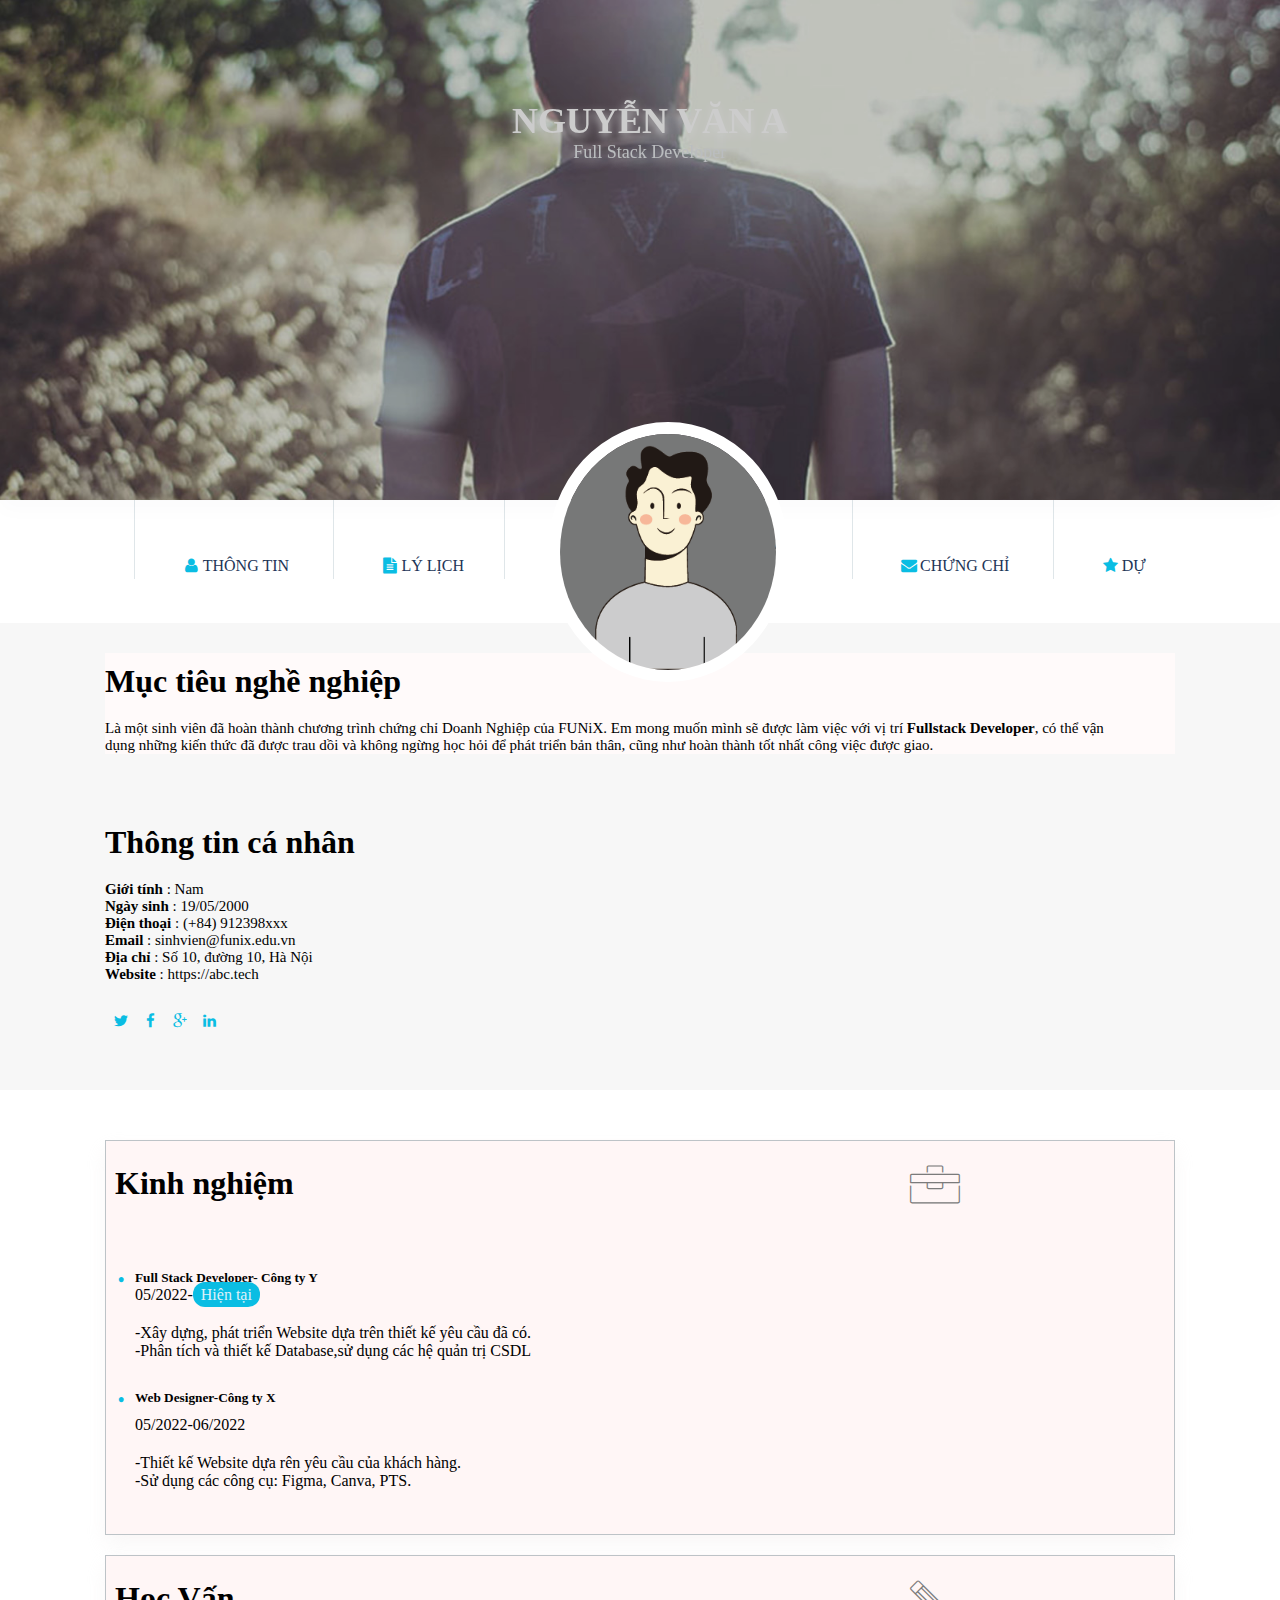
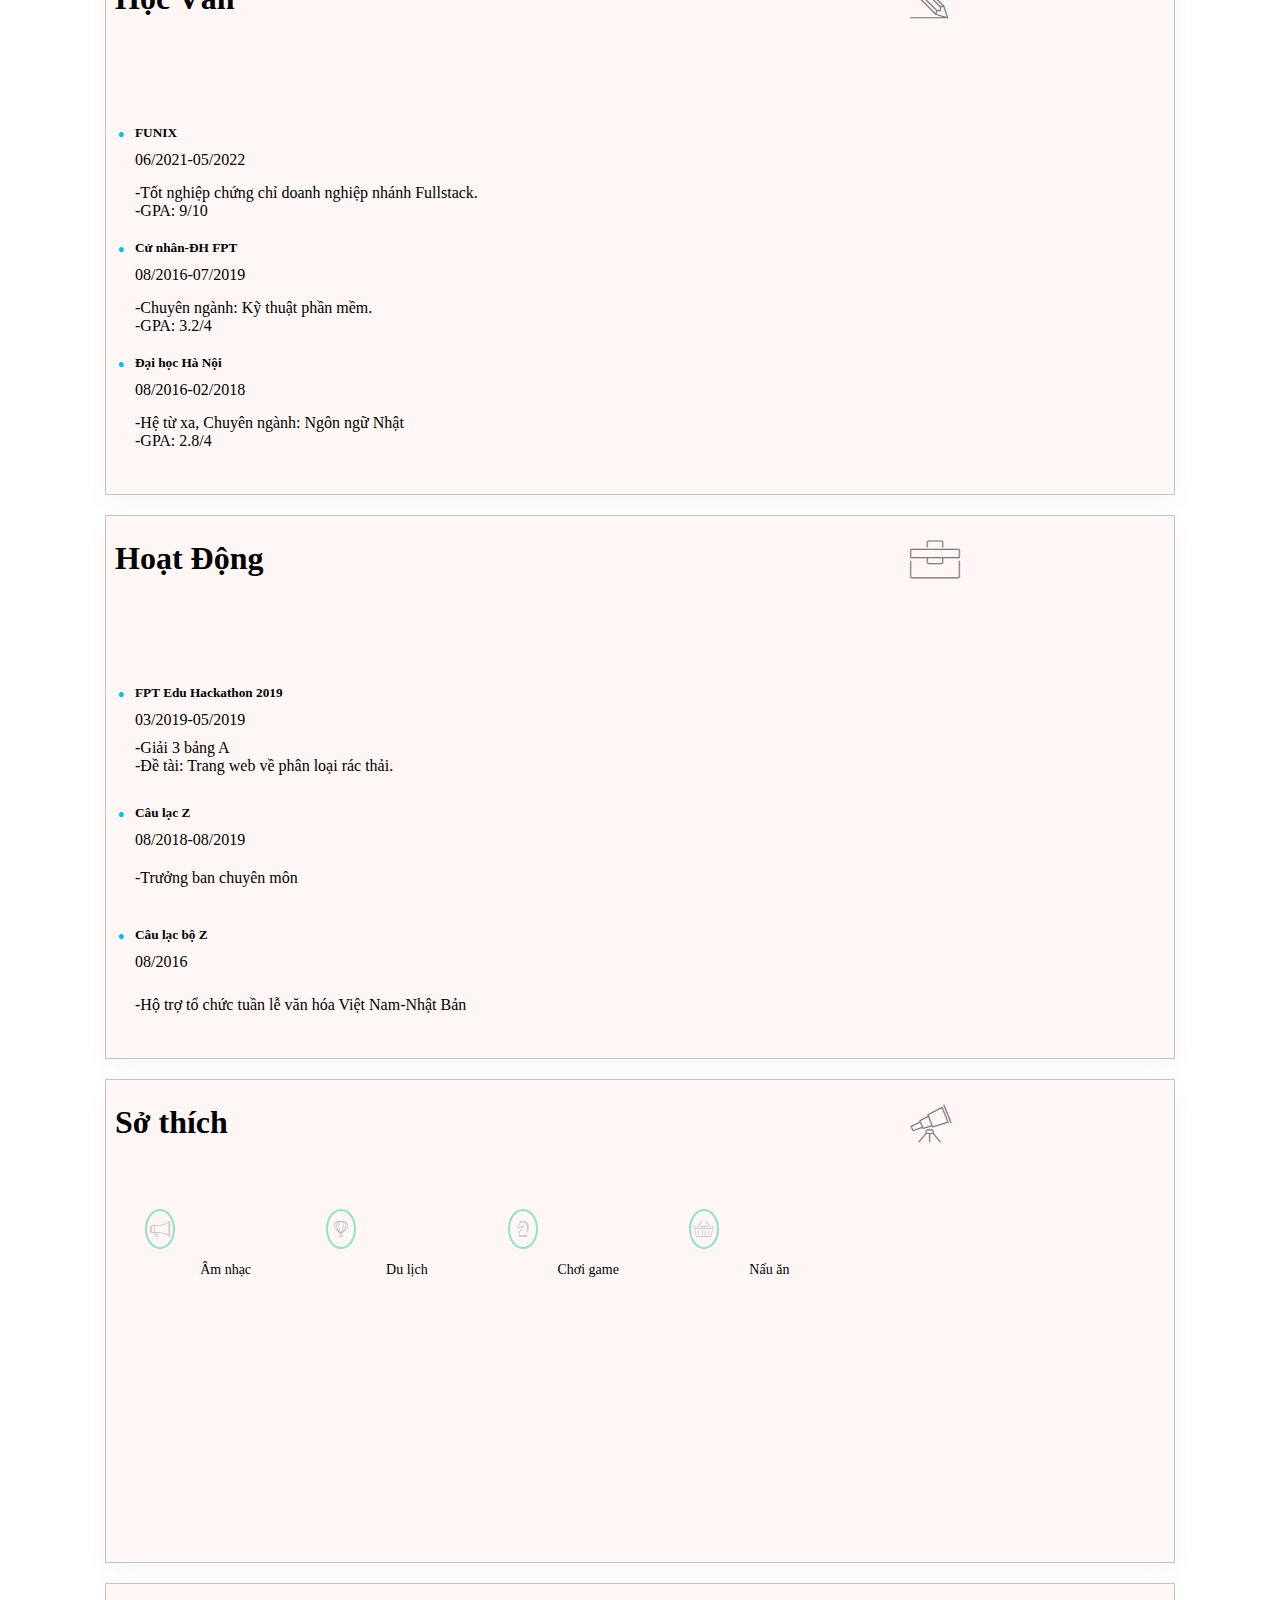
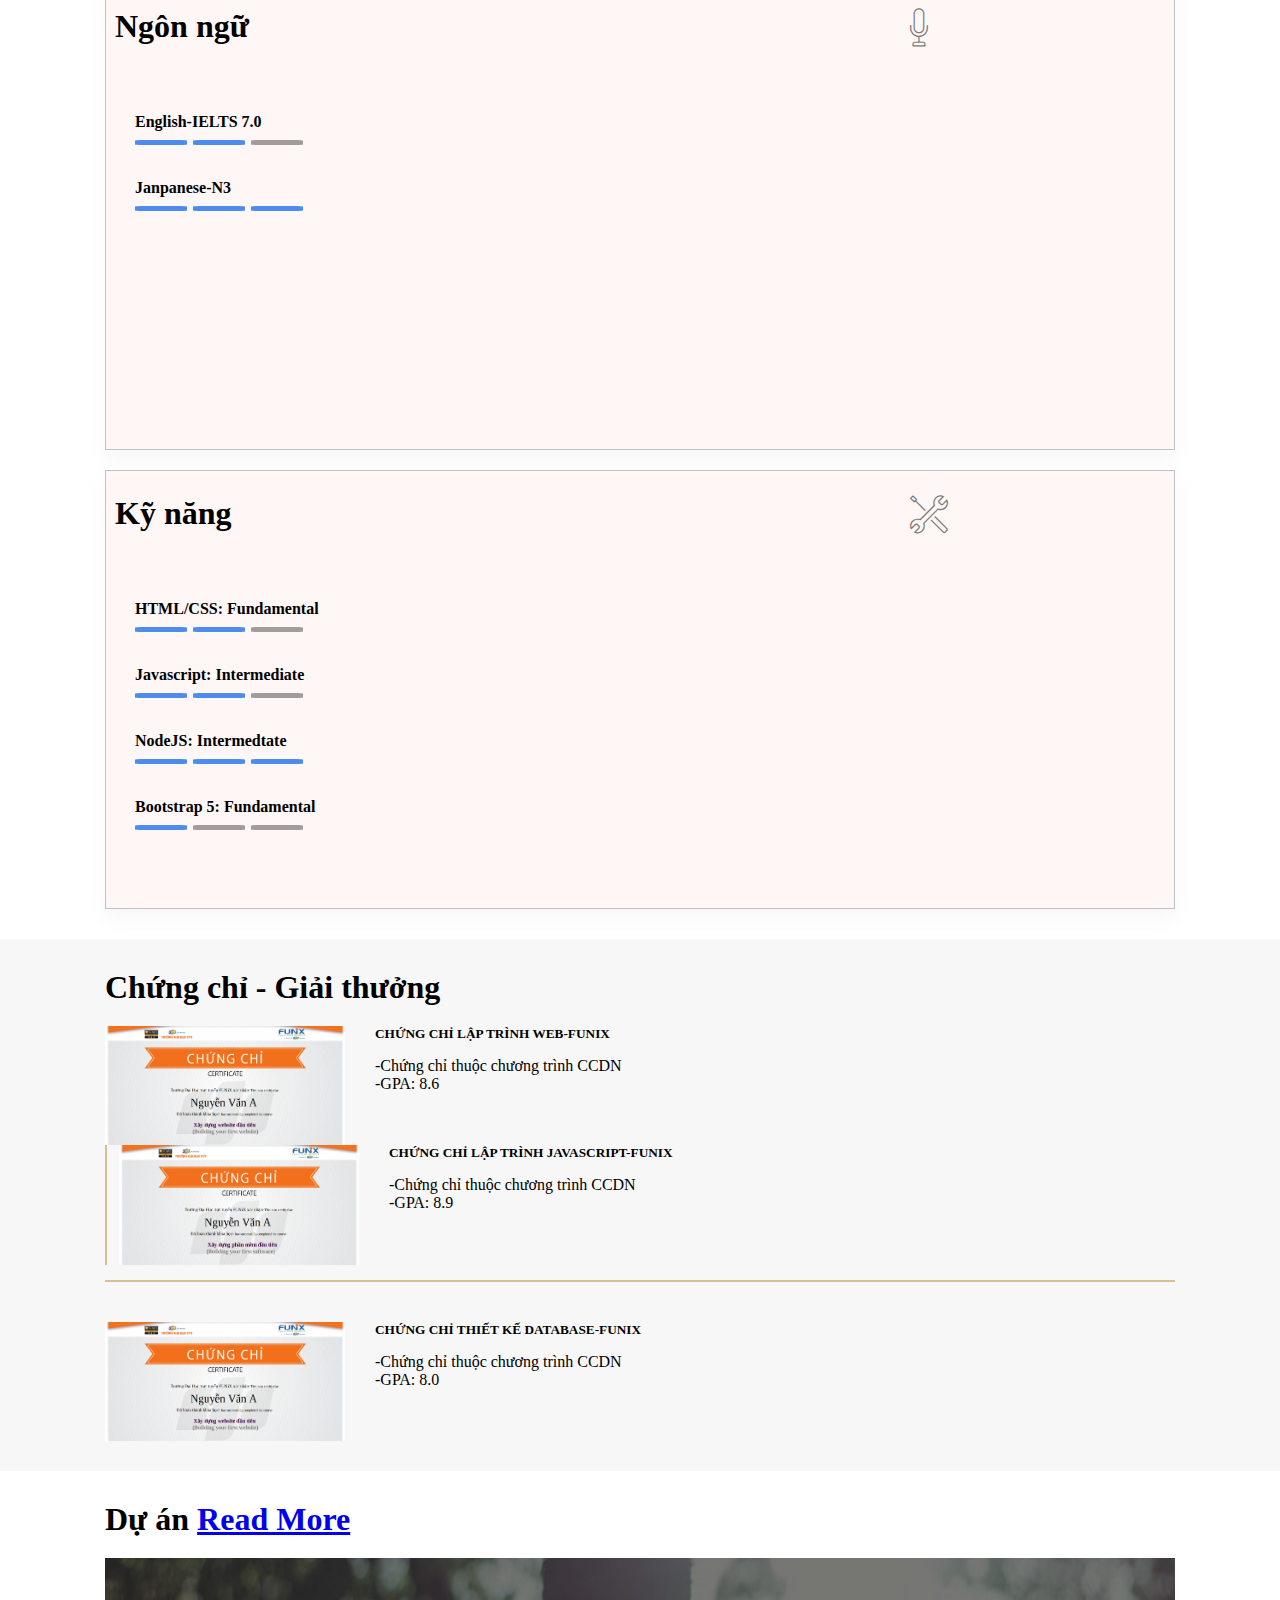
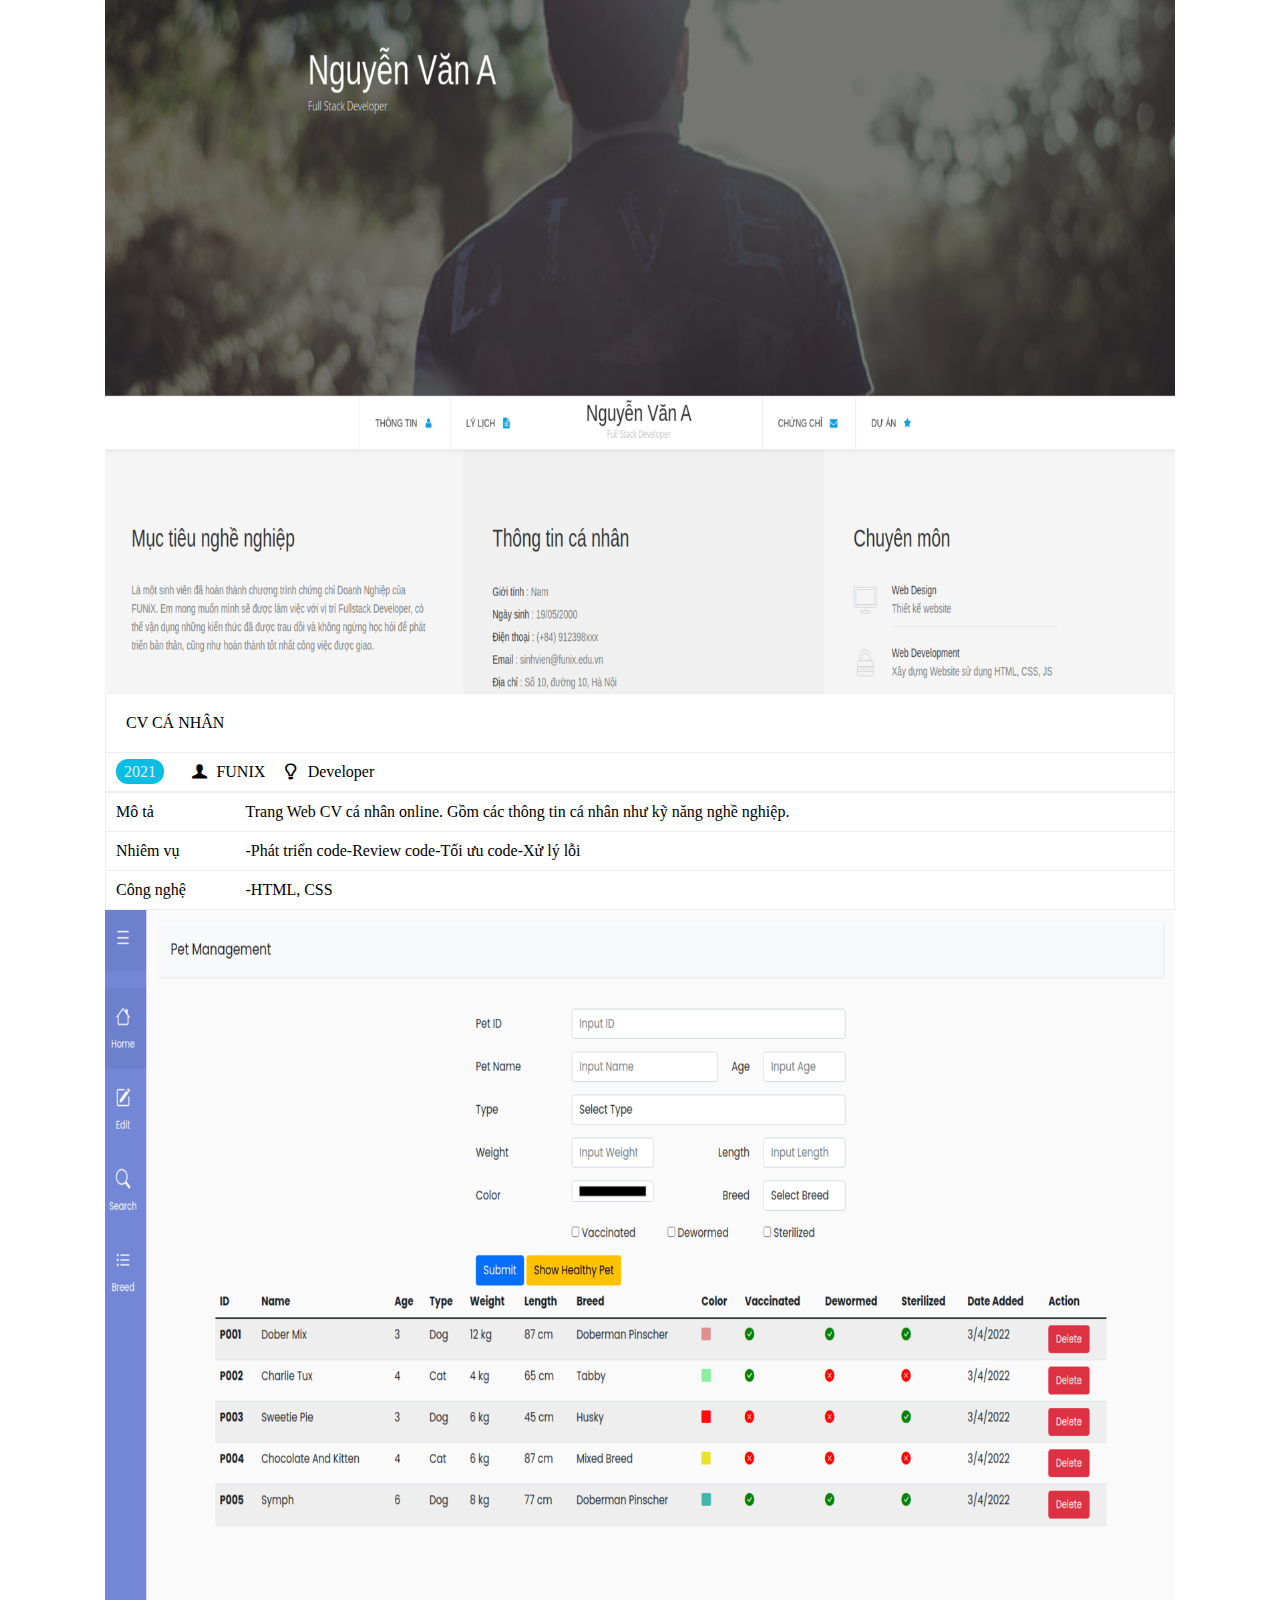
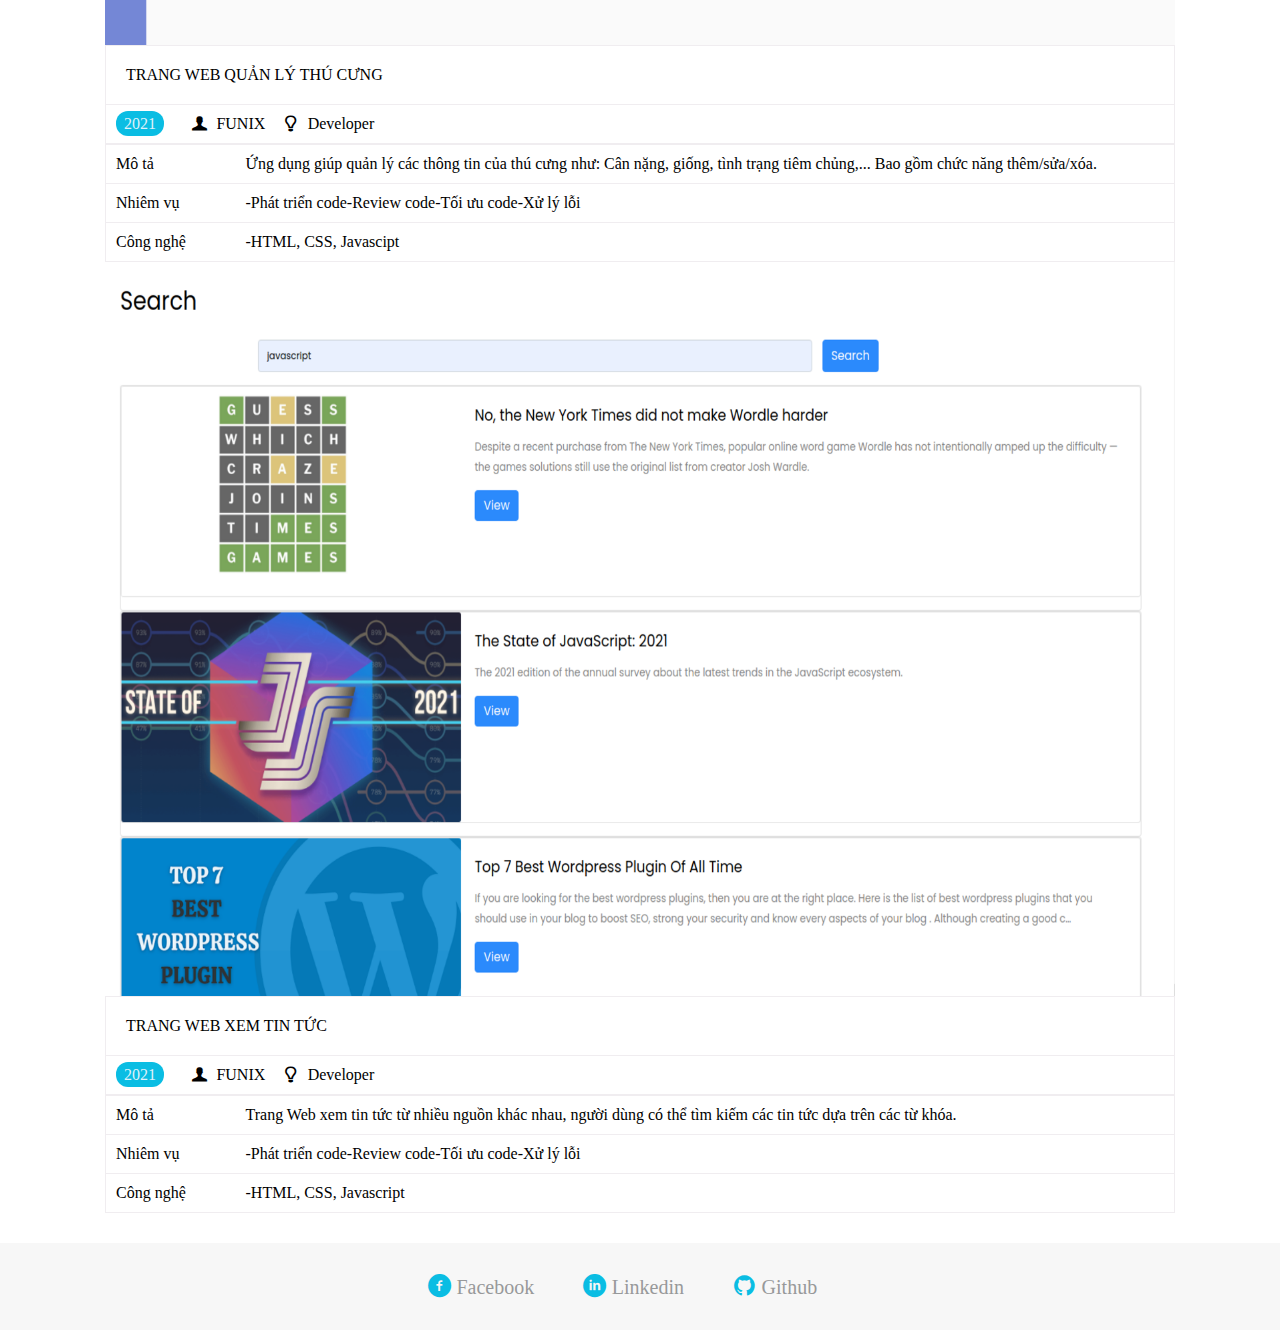
<file: index.html>
<!DOCTYPE html>
<html lang="en">
	<head>
		<meta charset="UTF-8" />
		<meta
			http-equiv="X-UA-Compatible"
			content="IE=edge"
		/>
		<meta
			name="viewport"
			content="width=device-width, initial-scale=1.0"
		/>
		<link rel="preconnect" href="https://fonts.gstatic.com" crossorigin>
    <link href="https://fonts.googleapis.com/css2?family=Inter:wght@400;500;700&family=Lato:wght@300;400;700&display=swap" 
		      rel="stylesheet">
     <link href="https://cdn.jsdelivr.net/npm/bootstrap@5.0.2/dist/css/bootstrap.min.css" 
           rel="stylesheet" integrity="sha384-EVSTQN3/azprG1Anm3QDgpJLIm9Nao0Yz1ztcQTwFspd3yD65VohhpuuCOmLASjC" 
           crossorigin="anonymous">     
		<link
			rel="stylesheet"
			href="./css/laptop.css"
		/>
		<link rel="stylesheet" href="./css/tablet.css">
		<link rel="stylesheet" href="./css/mobile.css">
		<link
			rel="stylesheet"
			href="./css/font.css"
		/>
		<title>myCV</title>
	</head>
	<body>
            		<!--BANNER  -->
		<div
			id="banner" class="img-fluid"
			style="padding: 50px 50px 0"
		>
			<div class="text-banner">
				<h1>Nguyễn Văn A</h1>
				<span>Full Stack Developer</span>
			</div>
		</div>
           <!-- NABAR -->
		<section id="nav-bar">
			<nav
				class="container p-0 " style="padding-top: 0"
			>
			 <a href="#"><i class="icon icon-user"></i>Thông tin</a>
		  <a href="#" style="border-right: 1px solid #dfe6e9"><i class="icon icon-doc-text-inv"></i>Lý lịch</a>
			<div class="text-nav">
				<h1>Nguyễn Văn A</h1>
				<span>Fullstack Developer</span>
			</div>
			<div class="img-nav "><img src="images/default-avatar.webp" alt="" class="avt-img">
		</div>
			<a href="#"><i class="icon icon-mail-alt"></i>Chứng chỉ</a>
			<a href="project.html" style="border-right: 1px solid #dfe6e9"><i class="icon icon-star-1"></i>Dự Án</a>
			</nav>
		</section>
             <!-- INFO -->
		<section
			id="about"
			class="bg-grey "
		>
			<div class="container d-md-flex flex-sm-row g-4 align-items-center justify-content-between p-5">
				
					<div id="target" class="col-md">
						<h1 class="section-title">Mục tiêu nghề nghiệp</h1>
						<p>
							Là một sinh viên đã hoàn thành chương trình chứng chỉ Doanh Nghiệp
							của FUNiX. Em mong muốn mình sẽ được làm việc với vị trí
							<b>Fullstack Developer</b>, có thể vận dụng những kiến thức đã
							được trau dồi và không ngừng học hỏi để phát triển bản thân, cũng
							như hoàn thành tốt nhất công việc được giao.
						</p>
					</div>
					<div
						id="personal-info" class=" col-md mt-10"
						style="margin-top: 20px"
					>
						<h1 class="section-title ">Thông tin cá nhân</h1>
						<ul
							class="mt-40 info p-0"
							style="list-style: none; padding: 0;"
						>
							<li><span>Giới tính</span> : Nam</li>
							<li><span>Ngày sinh</span> : 19/05/2000</li>
							<li><span>Điện thoại</span> : (+84) 912398xxx</li>
							<li><span>Email</span> : sinhvien@funix.edu.vn</li>
							<li><span>Địa chỉ</span> : Số 10, đường 10, Hà Nội</li>
							<li><span>Website</span> : https://abc.tech</li>
						</ul>
						<i class="icon icon-twitter"></i>
						<i class="icon icon-facebook"></i>
						<i class="icon icon-gplus"></i>
						<i class="icon icon-linkedin"></i>
					</div>
					</div>
				
			
		</section>

		<!-- STORY ACTIVITIES -->
		<section id="job-info">
			<div class="container ">
				<!-- EXPERIENCE BOX -->
				<div class="row">
				<div class="col-md-6 col-xxl-4 order">
					<div class="job-box-grid "
					style="margin-top: 20px"
				>
					<div class="job-title">
						<h1>Kinh nghiệm</h1>
					</div>
					<div class="job-icon ">
						<i class="ic-toolbox"></i>
					</div>
					<div class="job-content ">
						<div class="list" style="margin-top: 0">
							<h5 class="job-node">Full Stack Developer- Công ty Y</h5>
							<div style="margin: 0 0 20px">
								<span>05/2022-</span><span class="now">Hiện tại</span>
							</div>
							<div style="font-size: 16px">
								<p>-Xây dựng, phát triển Website dựa trên thiết kế yêu cầu đã có.</p>
								<p>-Phân tích và thiết kế Database,sử dụng các hệ quản trị CSDL</p>
							</div>
						</div>
						<div class="list1"
							style="margin-top: 30px"
						>
							<h5 class="job-node">Web Designer-Công ty X</h5>
							<div style="margin: 10px 0 20px">
								<span>05/2022-06/2022</span>
							</div>
							<div style="font-size: 16px">
								<p>-Thiết kế Website dựa rên yêu cầu của khách hàng.</p>
								<p>-Sử dụng các công cụ: Figma, Canva, PTS.</p>
							</div>
						</div>
					</div>
				</div>
				</div>

				<!-- EDUCATION BOX -->
				<div class="col-md-6 col-xxl-4">
				<div class="job-box-grid" style="margin-top: 20px">
					<div class="job-title">
						<h1>Học Vấn</h1>
					</div>
					<div class="job-icon">
						<i class="ic-pencil"></i>
					</div>
					<div class="job-content">
						<div
							class="list"
							style="margin-top: 40px"
						>
							<h5 class="job-node">FUNIX</h5>
							<div style="margin: 10px 0 15px">
								<span>06/2021-05/2022</span>
							</div>
							<div style="font-size: 16px">
								<p>-Tốt nghiệp chứng chỉ doanh nghiệp nhánh Fullstack.</p>
								<p>-GPA: 9/10</p>
							</div>
						</div>
						<div class="list1" style="margin-top: 20px">
							<h5 class="job-node">Cử nhân-ĐH FPT</h5>
							<div style="margin: 10px 0 15px">
								<span>08/2016-07/2019</span>
							</div>
							<div style="font-size: 16px">
								<p>-Chuyên ngành: Kỹ thuật phần mềm.</p>
								<p>-GPA: 3.2/4</p>
							</div>
						</div>
						<div class="list2" style="margin-top: 20px">
							<h5 class="job-node">Đại học Hà Nội</h5>
							<div style="margin: 10px 0 15px">
								<span>08/2016-02/2018</span>
							</div>
							<div style="font-size: 16px">
								<p>-Hệ từ xa, Chuyên ngành: Ngôn ngữ Nhật</p>
								<p>-GPA: 2.8/4</p>
							</div>
						</div>
					</div>
				</div>
				</div>

				<!-- ACTIVE BOX -->
				<div class="col-md-6 col-xxl-4 order0">
				<div class="job-box-grid" style="margin-top: 20px">
					<div class="job-title">
						<h1>Hoạt Động</h1>
					</div>
					<div class="job-icon">
						<i class="ic-toolbox"></i>
					</div>
					<div class="job-content">
						<div
							class="list"
							style="margin-top: 40px"
						>
							<h5 class="job-node">FPT Edu Hackathon 2019</h5>
							<div style="margin: 10px 0 10px">
								<span>03/2019-05/2019</span>
							</div>
							<div style="font-size: 16px">
								<p>-Giải 3 bảng A</p>
								<p>-Đề tài: Trang web về phân loại rác thải.</p>
							</div>
						</div>
						<div
							class="list1"
							style="margin-top: 30px"
						>
							<h5 class="job-node">Câu lạc Z</h5>
							<div  style="margin: 10px 0 20px">
								<span>08/2018-08/2019</span>
							</div>
							<div style="font-size: 16px">
								<p>-Trưởng ban chuyên môn</p>
							</div>
							<div class="list2" style="margin-top: 40px">
								<h5 class="job-node">Câu lạc bộ Z</h5>
								<div  style="margin: 10px 0 25px">
									<span>08/2016</span>
								</div>
								<div style="font-size: 16px">
									<p>-Hộ trợ tổ chức tuần lễ văn hóa Việt Nam-Nhật Bản</p>
								</div>
							</div>	
						</div>
					</div>
				</div>
				</div>

      <!-- HOBBY BOX -->
			 <div class="col-md-6 col-xxl-4">
				<div class="job-box-grid" style="margin-top: 20px">				
				<div class="job-title"><h1>Sở thích</h1></div>
				<div class="job-icon">
					<i class="ic-telescope"></i>
				</div>
				<div class="job-content">
					<div class="hobby-list">
						<i class=" sticker ic-megaphone "></i>
						<i class=" sticker ic-hotairballoon"></i>
						<i class=" sticker ic-strategy"></i>
						<i class=" sticker ic-basket"></i>
           <p class="hobby-title">Âm nhạc</p>
           <p class="hobby-title">Du lịch</p>
           <p class="hobby-title">Chơi game</p>
           <p class="hobby-title">Nấu ăn</p>					
        </div>
				</div>
				</div>
				</div>

				<!-- LEVEL-LANGUAGES -->
				<div class="col-md-6 col-xxl-4">
				<div class="job-box-grid" style="margin-top: 20px">				
					<div class="job-title"><h1>Ngôn ngữ</h1></div>
					<div class="job-icon">
						<i class="ic-mic"></i>
					</div>
					<div class="job-content stretch">
						<div class="object">
							<p>English-IELTS 7.0</p>
							<span class="good"></span><span class="good"></span><span class="no-good"></span>
						</div>
						<div class="object">
							<p>Janpanese-N3</p>
							<span class="good"></span><span class="good"></span><span class="good"></span>
						</div>
				 </div>
	      </div>
				</div>

				<!-- LEVEL-SKILL -->
				<div class="col-md-6 col-xxl-4 order12">
				<div class="job-box-grid" style="margin-top: 20px">				
					<div class="job-title"><h1>Kỹ năng</h1></div>
					<div class="job-icon">
						<i class="ic-tools-2"></i>
					</div>
					<div class="job-content">
						<div class="object">
							<p>HTML/CSS: Fundamental</p>
							<span class="good"></span><span class="good"></span><span class="no-good"></span>
						</div>
						<div class="object">
							<p>Javascript: Intermediate</p>
							<span class="good"></span><span class="good"></span><span class="no-good"></span>
						</div>
						<div class="object">
							<p>NodeJS: Intermedtate</p>
							<span class="good"></span><span class="good"></span><span class="good"></span>
						</div>
						<div class="object">
							<p>Bootstrap 5: Fundamental</p>
							<span class="good"></span><span class="no-good"></span><span class="no-good"></span>
						</div>
				 </div>
	      </div>
			 </div>
			</div>
			</div>
		</section>

		<!-- CERTIFICATE -->
		<section
			id="certificate"
			class="bg-grey"
		>
			<div class="container">
				<h1 class="section-title">Chứng chỉ - Giải thưởng</h1>
				<div class="row align-items-center justify-content-between">
					<div class="cer-content col-md-6">
						<img src="images/Cert_WEB.png" alt="photo" class="photo-img img-fluid">
						<div class="content">
							<h5 style="margin-bottom: 15px">CHỨNG CHỈ LẬP TRÌNH WEB-FUNIX</h5>
							<div class="contet ">
								<p>-Chứng chỉ thuộc chương trình CCDN</p>
								<p>-GPA: 8.6</p>
							</div>
						</div>
					</div>
					<div class="cer-content cer-content-2 col-md-6">
						<img src="images/Cert_PRF.png" alt="photo" class="photo-img img-fluid">
						<div class="content">
							<h5 style="margin-bottom: 15px">CHỨNG CHỈ LẬP TRÌNH JAVASCRIPT-FUNIX</h5>
							<div>
								<p>-Chứng chỉ thuộc chương trình CCDN</p>
								<p>-GPA: 8.9</p>
							</div>
						</div>
					</div>
					<div class="cer-content cer-content-3 col-lg-12">
						<img src="images/Cert_DBI.png" alt="photo" class="photo-img img-fluid">
						<div class="content">
							<h5 style="margin-bottom: 15px">CHỨNG CHỈ THIẾT KẾ DATABASE-FUNIX</h5>
							<div>
								<p>-Chứng chỉ thuộc chương trình CCDN</p>
								<p>-GPA: 8.0</p>
							</div>
						</div>
					</div>
				</div>
			</div>
		</section>

              <!-- PROJECTS -->
		<section id="project">
			<div class="container">
				<h1 class="section-title">Dự án
					<a href="project.html" class="btn btn-light text-primary table-hover mx-5" alt
					target="_blank"> Read More</a>
				</h1>
				<div class="row ">
					<!-- PROJECT FIRST -->
					<div class="col-md-4 mb-4 mb-md-0">
					<div class="flex-project">
            <img src="images/project_1.png" alt="project" width="100%" >
            <div class="project-title">CV CÁ NHÂN</div>
						<div class="project-info">
						<span class="now" style="margin-right: 20px">2021</span>
						<i class="icon-user-1"></i>
						<span style="margin-right: 10px; margin-left: 2px">FUNIX</span>
						<i class="icon-lamp"></i>
						<span style="margin-right: 10px; margin-left: 2px">Developer</span>
					</div>
					<table>
						<tr>
							<td>Mô tả</td>
							<td>Trang Web CV cá nhân online. Gồm các thông tin cá nhân như kỹ năng nghề nghiệp. </td>
						</tr>
						<tr>
							<td>Nhiêm vụ</td>
							<td>-Phát triển code-Review code-Tối ưu code-Xử lý lỗi</td>
						</tr>
						<tr>
							<td>Công nghệ</td>
							<td>-HTML, CSS</td>
						</tr>
					 </table>
				  </div>
					</div>

					   <!-- PROJECT SECOND -->
				 <div class="col-md-4 mb-4 mb-md-0" >
					<div class="flex-project">
            <img src="images/project_2.png" alt="project" width="100%" >
            <div class="project-title">TRANG WEB QUẢN LÝ THÚ CƯNG</div>
						<div class="project-info">
						<span class="now" style="margin-right: 20px">2021</span>
						<i class="icon-user-1"></i>
						<span style="margin-right: 10px; margin-left: 2px">FUNIX</span>
						<i class="icon-lamp"></i>
						<span style="margin-right: 10px; margin-left: 2px">Developer</span>
					</div>
					<table>
						<tr>
							<td>Mô tả</td>
							<td>Ứng dụng giúp quản lý các thông tin của thú cưng như: Cân nặng, giống, tình trạng tiêm chủng,...
								Bao gồm chức năng thêm/sửa/xóa. </td>
						</tr>
						<tr>
							<td>Nhiêm vụ</td>
							<td>-Phát triển code-Review code-Tối ưu code-Xử lý lỗi</td>
						</tr>
						<tr>
							<td>Công nghệ</td>
							<td>-HTML, CSS, Javascipt</td>
						</tr>
					 </table>
          </div>
					</div>

					   <!-- PROJECT THIRD -->
				 <div class="col-md-4">
					<div class="flex-project">
            <img src="images/project_3.png" alt="project" width="100%" >
            <div class="project-title">TRANG WEB XEM TIN TỨC</div>
						<div class="project-info">
						<span class="now" style="margin-right: 20px">2021</span>
						<i class="icon-user-1"></i>
						<span style="margin-right: 10px; margin-left: 2px">FUNIX</span>
						<i class="icon-lamp"></i>
						<span style="margin-right: 10px; margin-left: 2px" >Developer</span>
					</div>
					<table >
						<tr>
							<td>Mô tả</td>
							<td>Trang Web xem tin tức từ nhiều nguồn khác nhau, người dùng có thể 
								tìm kiếm các tin tức dựa trên các từ khóa. </td>
						</tr>
						<tr>
							<td>Nhiêm vụ</td>
							<td>-Phát triển code-Review code-Tối ưu code-Xử lý lỗi</td>
						</tr>
						<tr>
							<td>Công nghệ</td>
							<td >-HTML, CSS, Javascript</td>
						</tr>
					 </table>
				</div>
       </div>
			</div>
		</section>
                   <!-- FOOTER -->
		<section
			id="footer"
			class="bg-grey">
			<div class="container">
				    <a href="#"><i class=" i-ft icon-facebook-circled"></i>Facebook</a>
						<a href="#"><i class="i-ft icon-linkedin-circled"></i>Linkedin</a>
						<a href="#"><i class="i-ft icon-github-circled"></i>Github</a>
			</div>
		</section>
    <script src="https://cdn.jsdelivr.net/npm/bootstrap@5.3.0-alpha3/dist/js/bootstrap.bundle.min.js" 
            integrity="sha384-ENjdO4Dr2bkBIFxQpeoTz1HIcje39Wm4jDKdf19U8gI4ddQ3GYNS7NTKfAdVQSZe" 
            crossorigin="anonymous">
    </script>
	</body>
</html>
</file>
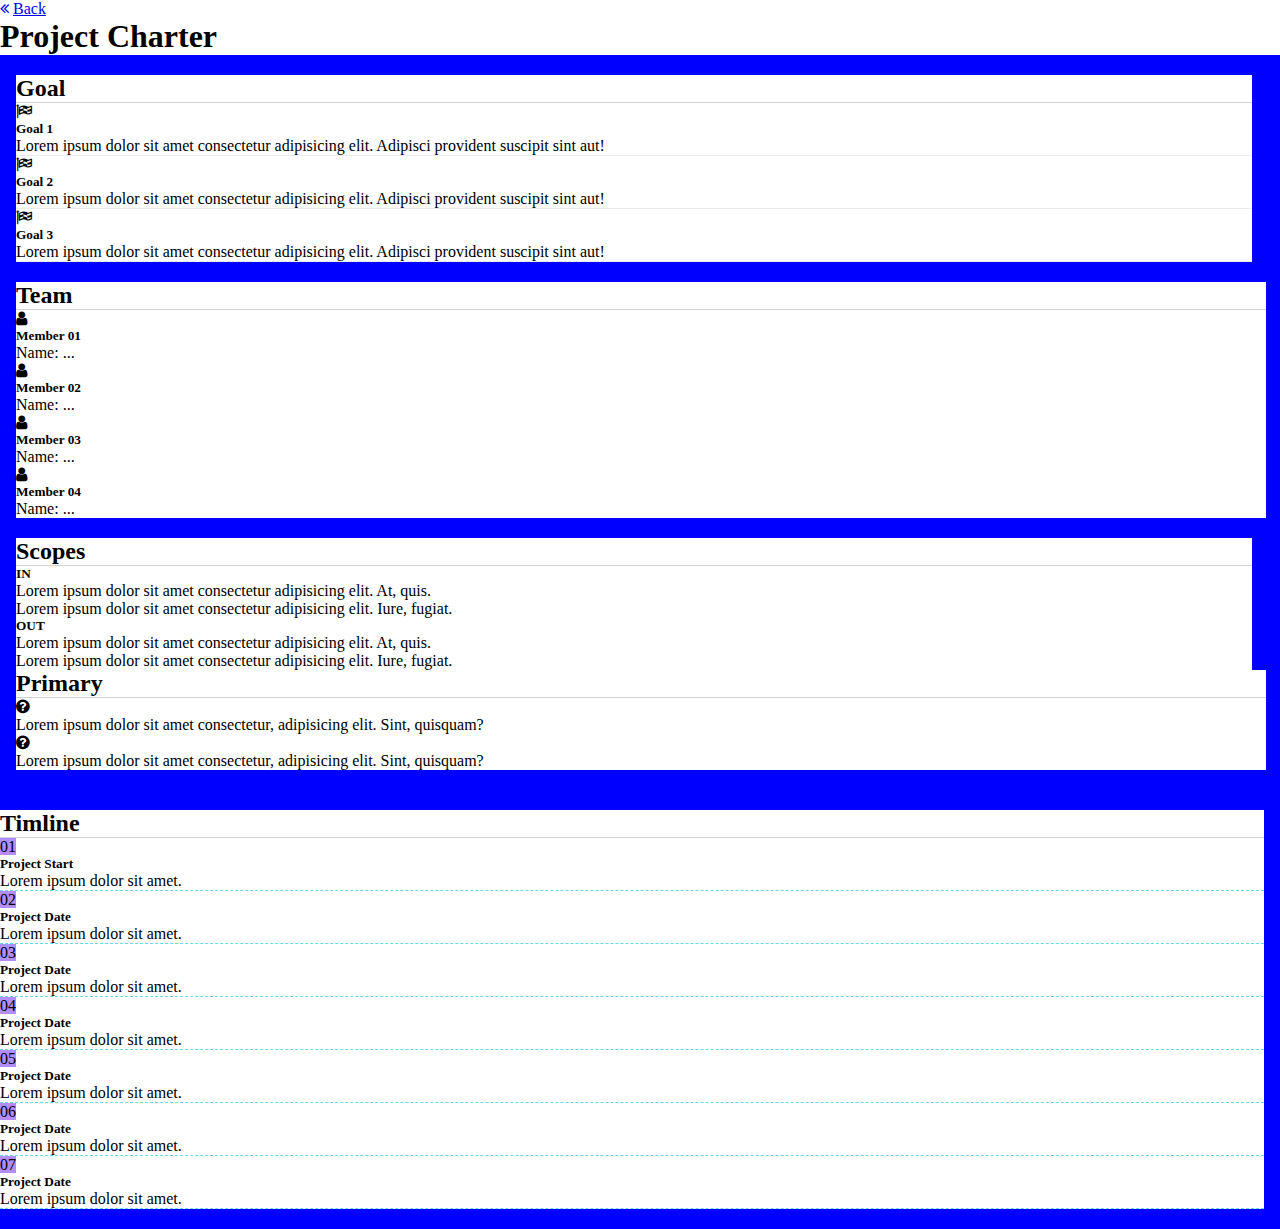
<file: project.html>
<!DOCTYPE html>
<html lang="en">
	<head>
		<meta charset="UTF-8" />
		<meta
			http-equiv="X-UA-Compatible"
			content="IE=edge"
		/>
		<meta
			name="viewport"
			content="width=device-width, initial-scale=1.0"
		/>
		<link
			href="https://cdn.jsdelivr.net/npm/bootstrap@5.0.2/dist/css/bootstrap.min.css"
			rel="stylesheet"
			integrity="sha384-EVSTQN3/azprG1Anm3QDgpJLIm9Nao0Yz1ztcQTwFspd3yD65VohhpuuCOmLASjC"
			crossorigin="anonymous"
		/>
		<link
			rel="stylesheet"
			href="https://cdnjs.cloudflare.com/ajax/libs/font-awesome/4.7.0/css/font-awesome.min.css"
		/>
		<link
			rel="stylesheet"
			href="./css/laptop.css"
		/>
		<link
			rel="stylesheet"
			href="./css/tablet.css"
		/>
		<link
			rel="stylesheet"
			href="./css/mobile.css"
		/>
		<link
			rel="stylesheet"
			href="./css/font.css"
		/>

		<title>project charter</title>
	</head>
	<body>
		
			<div class="container p-3">
				<a class=" fixed-bottom text-left text-dark text-decoration-none fs-5"
			href="index.html"><i class="fa fa-angle-double-left" style="padding-right: 4px"></i>Back</a>
			</div>
		
           <!-- SHOWCASE -->
		<div class="container-fluid py-0 my-4">
			<div class="text-center text-primary p-4">
				<h1>Project Charter</h1>
			</div>
			<div class="row g-5 justify-content-center">
				<div
					class="col-lg-8 bg-light text-dark border0" 
					style="border-bottom: 20px solid blue;border-top: 20px solid blue;
					border-left: 16px solid blue;border-right: 14px solid blue">
					<div class="row g-5">
						<div class="col-lg-8 bg-light text-dark py-3" 
						     style="border-bottom: 20px solid blue;border-right: 14px solid blue">
							<h2
								class="py-3 py-3 text-primary fw-bold"
								style="border-bottom: 1.7px solid #ced4da"
							>
								Goal
							</h2>
							<div
								class="row align-items-center mx-0"
								style="border-bottom: 1.7px solid #e9ecef"
							>
								<div class="col-lg-3 text-center">
									<div class="h2 mb-3">
										<i class="fa fa-solid fa-flag-checkered"></i>
									</div>
								</div>
								<div class="col-lg-9 pt-3">
									<h5 class="fw-bold">Goal 1</h5>
									<p class="fs-5">
										Lorem ipsum dolor sit amet consectetur adipisicing elit.
										Adipisci provident suscipit sint aut!
									</p>
								</div>
							</div>
							<div
								class="row align-items-center mx-0"
								style="border-bottom: 1.7px solid #e9ecef"
							>
								<div class="col-lg-3 text-center">
									<div class="h2 mb-3">
										<i class="fa fa-solid fa-flag-checkered"></i>
									</div>
								</div>
								<div class="col-lg-9 pt-3">
									<h5 class="fw-bold">Goal 2</h5>
									<p class="fs-5">
										Lorem ipsum dolor sit amet consectetur adipisicing elit.
										Adipisci provident suscipit sint aut!
									</p>
								</div>
							</div>
							<div
								class="row align-items-center mx-0"
								style="border-bottom: 1.7px solid #e9ecef"
							>
								<div class="col-lg-3 text-center">
									<div class="h2 mb-3">
										<i class="fa fa-solid fa-flag-checkered"></i>
									</div>
								</div>
								<div class="col-lg-9 pt-3">
									<h5 class="fw-bold">Goal 3</h5>
									<p class="fs-5">
										Lorem ipsum dolor sit amet consectetur adipisicing elit.
										Adipisci provident suscipit sint aut!
									</p>
								</div>
							</div>
						</div>
						<div class="col-lg-4 bg-light text-dark py-3 border1 " 
						     style="border-bottom: 20px solid blue">
							<h2
								class="text-primary py-3 px-3 fw-bold"
								style="border-bottom: 1.7px solid #ced4da"
							>
								Team
							</h2>
							<div class="row align-items-center mx-0">
								<div class="col-lg-3 text-center">
									<div class="h2 mb-3">
										<i class="fa fa-user"></i>
									</div>
								</div>
								<div class="col-lg-9 pt-3">
									<h5 class="fw-bold">Member 01</h5>
									<p class="fs-5">Name: ...</p>
								</div>
							</div>
							<div class="row align-items-center mx-0">
								<div class="col-lg-3 text-center">
									<div class="h2 mb-3">
										<i class="fa fa-user"></i>
									</div>
								</div>
								<div class="col-lg-9 pt-3">
									<h5 class="fw-bold">Member 02</h5>
									<p class="fs-5">Name: ...</p>
								</div>
							</div>
							<div class="row align-items-center mx-0">
								<div class="col-lg-3 text-center">
									<div class="h2 mb-3">
										<i class="fa fa-user"></i> 
									</div>
								</div>
								<div class="col-lg-9 pt-3">
									<h5 class="fw-bold">Member 03</h5>
									<p class="fs-5">Name: ...</p>
								</div>
							</div>
							<div class="row align-items-center mx-0">
								<div class="col-lg-3 text-center">
									<div class="h2 mb-3">
										<i class="fa fa-user"></i>
									</div>
								</div>
								<div class="col-lg-9 pt-3">
									<h5 class="fw-bold">Member 04</h5>
									<p class="fs-5">Name: ...</p>
								</div>
							</div>
						</div>
						<!-- <div class="row g-3 mt-0 "> -->
							<div class="col-lg-8 bg-light text-dark pb-5 mt-0 mx-0 border2"  style="border-right: 14px solid blue "
							    >
								<h2
									class="py-4 px-3 text-primary fw-bold"
									style="border-bottom: 1.7px solid #ced4da"
								>
									Scopes
								</h2>
								<div class="row g-3 p-5">
									<div class="col-lg-6 pb-2">
										<h5 class="fw-bold my-3">IN</h5>
										<p class="fs-5">
											Lorem ipsum dolor sit amet consectetur adipisicing elit.
											At, quis.
										</p>
										<p class="fs-5 pb-2">
											Lorem ipsum dolor sit amet consectetur adipisicing elit.
											Iure, fugiat.
										</p>
									</div>

									<div class="col-lg-6 pb-2">
										<h5 class="fw-bold my-3 ">OUT</h5>
										<p class="fs-5">
											Lorem ipsum dolor sit amet consectetur adipisicing elit.
											At, quis.
										</p>
										<p class="fs-5 pb-2">
											Lorem ipsum dolor sit amet consectetur adipisicing elit.
											Iure, fugiat.
										</p>
									</div>
								</div>
							</div>
							<div class="col-lg-4 gb-light text-dark pb-5 mx-0 mt-0 border3" 
							    >
								<h2
									class="px-4 py-4 text-primary fw-bold"
									style="border-bottom: 1.7px solid #ced4da"
								>
									Primary
								</h2>
								<div class="row align-items-center">
									<div class="col-lg-3 text-center ">
										<div class="h2 mb-4">
											<i class="fa fa-question-circle"></i>
										</div>
									</div>
									<div class="col-lg-9 pt-4">
										<p class="fs-5 mb-4">
											Lorem ipsum dolor sit amet consectetur, adipisicing elit.
											Sint, quisquam?
										</p>
									</div>
								</div>
								<div class="row align-items-center">
									<div class="col-lg-3 text-center">
										<div class="h2 mb-4">
											<i class="fa fa-question-circle"></i>
										</div>
									</div>
									<div class="col-lg-9 pt-4">
										<p class="fs-5 mb-4">
											Lorem ipsum dolor sit amet consectetur, adipisicing elit.
											Sint, quisquam?
										</p>
									</div>
								</div>
							</div>
						<!-- </div> -->
					</div>
				</div>

				<div class="col-lg-3 bg-light text-dark p-3 border4 " 
				     style="border-top: 20px solid blue;border-bottom: 20px solid blue;
						        border-right: 16px solid blue">
					<h2	class="text-primary px-3 py-3 fw-bold"	style="border-bottom: 1.7px solid #ced4da">
						Timline
					</h2>
					<div class="row g-2 align-items-center pb-4 ">
						<div class="col-lg-3">
							<div class="p fs-3 p-4">
								<span
									class="border border-secondary text-light rounded-circle border-3 px-2 py-2"
									style="background-color: rgba(101, 28, 247, 0.5)"
									>01</span
								>
							</div>
						</div>
						<div
							class="col-lg-9 pt-3"
							style="border-bottom: 1.5px dashed #66d9e8"
						>
							<h5 class="fw-bold">Project Start</h5>
							<p class="fs-5">Lorem ipsum dolor sit amet.</p>
						</div>
					</div>
					<div class="row g-2 align-items-center pb-4">
						<div class="col-lg-3">
							<div class="p fs-3  p-4">
								<span
									class="border border-secondary text-light rounded-circle border-3 px-2 py-2"
									style="background-color: rgba(101, 28, 247, 0.5)"
									>02</span
								>
							</div>
						</div>
						<div
							class="col-lg-9 pt-3"
							style="border-bottom: 1.5px dashed #66d9e8"
						>
							<h5 class="fw-bold">Project Date</h5>
							<p class="fs-5">Lorem ipsum dolor sit amet.</p>
						</div>
					</div>
					<div class="row g-2 align-items-center pb-4">
						<div class="col-lg-3">
							<div class="p fs-3 p-4">
								<span
									class="border border-secondary text-light rounded-circle border-3 px-2 py-2"
									style="background-color: rgba(101, 28, 247, 0.5)"
									>03</span
								>
							</div>
						</div>
						<div
							class="col-lg-9 pt-3"
							style="border-bottom: 1.5px dashed #66d9e8"
						>
							<h5 class="fw-bold">Project Date</h5>
							<p class="fs-5">Lorem ipsum dolor sit amet.</p>
						</div>
					</div>
					<div class="row g-2 align-items-center pb-4">
						<div class="col-lg-3">
							<div class="p fs-3 p-4">
								<span
									class="border border-secondary text-light rounded-circle border-3 px-2 py-2"
									style="background-color: rgba(101, 28, 247, 0.5)"
									>04</span
								>
							</div>
						</div>
						<div
							class="col-lg-9 pt-3"
							style="border-bottom: 1.5px dashed #66d9e8"
						>
							<h5 class="fw-bold">Project Date</h5>
							<p class="fs-5">Lorem ipsum dolor sit amet.</p>
						</div>
					</div>
					<div class="row g-2 align-items-center pb-4">
						<div class="col-lg-3">
							<div class="p fs-3 p-4">
								<span
									class="border border-secondary text-light rounded-circle border-3 px-2 py-2"
									style="background-color: rgba(101, 28, 247, 0.5)"
									>05</span
								>
							</div>
						</div>
						<div
							class="col-lg-9 pt-3"
							style="border-bottom: 1.5px dashed #66d9e8"
						>
							<h5 class="fw-bold">Project Date</h5>
							<p class="fs-5">Lorem ipsum dolor sit amet.</p>
						</div>
					</div>
					<div class="row g-2 align-items-center pb-4">
						<div class="col-lg-3">
							<div class="p fs-3 p-4">
								<span
									class="border border-secondary text-light rounded-circle border-3 px-2 py-2"
									style="background-color: rgba(101, 28, 247, 0.5)"
									>06</span
								>
							</div>
						</div>
						<div
							class="col-lg-9 pt-3"
							style="border-bottom: 1.5px dashed #66d9e8"
						>
							<h5 class="fw-bold">Project Date</h5>
							<p class="fs-5">Lorem ipsum dolor sit amet.</p>
						</div>
					</div>
					<div class="row g-2 align-items-center pb-4">
						<div class="col-lg-3">
							<div class="p fs-3 p-4">
								<span
									class="border border-secondary text-light rounded-circle border-3 px-2 py-2"
									style="background-color: rgba(101, 28, 247, 0.5)"
									>07</span
								>
							</div>
						</div>
						<div
							class="col-lg-9 pt-3"
							style="border-bottom: 1.5px dashed #66d9e8"
						>
							<h5 class="fw-bold">Project Date</h5>
							<p class="fs-5">Lorem ipsum dolor sit amet.</p>
						</div>
					</div>
					</div>
				</div>
			</div>
		</div>
	</body>
	<script
		src="https://cdn.jsdelivr.net/npm/bootstrap@5.3.0-alpha3/dist/js/bootstrap.bundle.min.js"
		integrity="sha384-ENjdO4Dr2bkBIFxQpeoTz1HIcje39Wm4jDKdf19U8gI4ddQ3GYNS7NTKfAdVQSZe"
		crossorigin="anonymous"
	></script>
</html>
</file>
<file: css/laptop.css>
* {
	margin: 0px;
	box-sizing: border-box;
}

.bg-grey {
	background: #f7f7f7;
}

section > .container {
	width: 1170px;
	margin: auto;
	display: block;

	padding: 30px 50px;
}

#nav-bar {
	text-align: center;
}

/* banner */
#banner {
	position: relative;
	background-image: url(/images/banner.jpg);
	width: 100%;
	height: 500px;
	background-size: cover;
	filter: brightness(80%);
	box-shadow: 0 10px 20px 0 rgba(68, 63, 84, 0.02);
}
.text-banner {
	position: absolute;
	top: 20%;
	left: 40%;
	color: white;
	font-size: 18px;
	text-align: center;
	text-shadow: 0 4px 10px #fff;
}
.text-banner h1 {
	text-transform: uppercase;
}
.text-banner span {
	color: #e9ecef;
}

/* NABAR */
#nav-bar a:link,
a:visited {
	text-decoration: none;
	color: #1d3557;
	text-transform: uppercase;
	border-left: 1px solid #dfe6e9;
	padding: 60px 40px 5px;
}

#nav-bar a:hover,
a:active {
	font-weight: bold;
	cursor: grab;
}
.text-nav {
	display: inline-block;
	margin: 20px 70px 0;
}
.text-nav h1 {
	font-size: 32px;
	font-weight: bold;
}
.text-nav span {
	color: #a9afb2;
}
.icon {
	color: #0abde3;
	font-weight: bold;
	margin-left: 5px;
}

/* INFO */
#about .about-flex {
	display: flex;
	line-height: 1.7;
	gap: 10px;
	margin-bottom: 30px;
}
.about-flex > * {
	flex: 1;
}
li span {
	font-weight: bold;
}
.mt-40 {
	margin-bottom: 30px;
}
.section-title {
	margin-bottom: 20px;
	font-size: 32px;
}
#personal-info {
	padding: 50px 0 30px;
	background-color: #f7f7f7;
	font-size: 15px;
}
#target {
	padding-right: 40px;
	padding-top: 10px;
	background-color: #fffafa;
	font-size: 15px;
}

/* STORY ACTIVITIES*/
.job-grid {
	display: grid !important;
	grid-template-columns: repeat(3, 2fr);
	column-gap: 40px;
	align-items: start;
}
.job-box-grid {
	display: grid;
	grid-template-columns: 75% 25%;
	column-gap: 30px;
	row-gap: 40px;
	border: 1px solid #bdc3c7;
	justify-content: center;
	padding: 24px;
	box-shadow: 0 10px 20px 0 rgba(224, 215, 215, 0.2);
	background-color: #fff6f6;
}
.job-content {
	/* grid-column: 1/-1; */
	margin: 20px;
}
.job-title {
	font-size: 16px;
}
.now {
	background-color: #0abde3;
	padding: 4px 8px;
	color: #dff1fa;
	text-align: center;
	border-radius: 12px;
}
.job-icon {
	font-size: 38px;
	color: #7b7b7b;
}
.list,
.list1,
.list2 {
	position: relative;
}
.job-node::before {
	content: "•";
	color: #0abde3;
	font-weight: bolder;
	display: inline-block;
	font-size: 18px;
	position: absolute;
	left: -17px;
	top: 0;
}

/* hobby section */
.hobby-list {
	display: grid;
	grid-template-columns: repeat(4, 25%);
	row-gap: 13px;
	align-items: center;
	padding-bottom: 15em;
}
.sticker {
	width: 30px;
	height: 40px;
	color: #a9afb2;
	font-size: 16px;
	padding-top: 10px;
	margin-left: 10px;
	border: 2px solid #90e3be;
	border-radius: 50%;
	text-align: center;
}
.hobby-list p {
	font-size: 14px;
	text-align: center;
}

/* CRITERIA-LANGUAGES */
.stretch {
	padding-bottom: 10rem;
}
.object {
	margin-bottom: 30px;
}
.good {
	background-color: #4d8bee;
	display: inline-block;
	height: 5px;
	width: 52px;
	margin-right: 6px;
}
.no-good {
	background-color: #a19b9b;
	display: inline-block;
	height: 5px;
	width: 52px;
	margin-right: 6px;
}
.object p {
	font-weight: bold;
}
.object span {
	border-radius: 12%;
}

/* CERTIFICATE */
.cer-grid {
	display: grid;
	grid-template-columns: repeat(2, 1fr);
	column-gap: 50px;
	row-gap: 30px;
}
.photo-img {
	width: 240px;
	margin-right: 10px;
}
.cer-content {
	display: flex;
	gap: 20px;
}
.cer-content-2 {
	padding-left: 12px;
	border-left: 2px solid #d6c08d;
}
.cer-content-3 {
	grid-column: 1/-1;
	padding-top: 40px;
	margin-top: 15px;
	border-top: 2px solid #d6c08d;
}

/* PROJECT */
.grid-project {
	display: grid;
	grid-template-columns: repeat(3, 1fr);
	column-gap: 40px;
}
.flex-project {
	display: flex;
	flex-direction: column;
}
.project-title {
	padding: 20px;
	font-weight: 500;
	font-size: 16px;
	border-left: 1.4px solid #f0edf0;
	border-right: 1.4px solid #f0edf0;
	border-top: 1.4px solid #f0edf0;
}
.project-info {
	padding: 10px;
	border: 1.4px solid #f0edf0;
}
table {
	border-collapse: collapse;
}
tr {
	border: 1.6px solid #f0edf0;
}
td {
	padding: 10px;
}
tr td:first-child {
	width: 130px;
	vertical-align: top;
	font-weight: 500;
}
/* FOOTER */
#footer {
	text-align: center;
}
#footer a:link,
a:visited {
	padding-right: 40px;
	text-decoration: none;
	text-align: center;
	color: #97999a;
	font-size: 20px;
}
#footer a:hover,
a:active {
	font-weight: bold;
	cursor: grab;
	color: #0abde3;
}
.i-ft {
	color: #0abde3;
	font-size: 24px;
}
/* ADVANCED PART */
.img-nav {
	position: absolute;
	display: inline-block;
}
.avt-img {
	height: 260px;
	width: 240px;
	margin-left: -4em;
	transform: translate(-100%, -30%);
	border-radius: 50%;
	border: 12px solid #fff;
}
</file>
<file: css/tablet.css>
@media (min-width: 768px) and (max-width: 1024px) {
	.text-nav,
	.avt-img {
		display: none;
	}
	#nav-bar a:link,
	a:visited {
		padding: 16px;
		margin-right: 1rem;
		padding-bottom: 0px;
	}
	#nav-bar {
		margin-top: 10px;
	}
	#personal-info {
		padding-right: 40px;
	}
	#target {
		padding-top: 40px;
	}
	.order {
		order: -1;
	}
	.order0 {
		order: -1;
	}
	.order12 {
		order: -1;
	}
	.cer-content {
		flex-direction: column;
		gap: 30px;
	}
	tr td:first-child {
		width: 20%;
	}

	.border0 {
		border-right: none !important;
	}
	.border1 {
		order: 1;
		margin-top: 0;
		border-top: 20px solid blue;
		border-bottom: none !important;
		border-right: 14px solid blue;
	}
	.border2 {
		margin-top: 0;
		margin-bottom: 0;
		grid-row: 1/ 2;
		border-right: 14px solid blue;
	}
	.border3 {
		order: 1;
		border-left: none !important;
		border-top: 20px solid blue;
		border-right: 14px solid blue;
	}
	.border4 {
		margin-top: 0;
		border-top: none !important;
		border-left: 16px solid blue;
	}
}
</file>
<file: css/mobile.css>
@media (max-width: 768px) {
	.text-nav,
	.avt-img {
		display: none;
	}
	#nav-bar {
		height: auto;
		display: block;
	}
	#nav-bar a:link,
	a:visited {
		display: block;
		border-left: none;
		border-right: none !important;
		text-align: left;
	}
	#about .about-flex {
		display: none;
	}
	#personal-info {
		padding-right: 25px;
	}
	.cer-content {
		border-left: 0;
		border-top: 2px solid #d6c08d;
		padding-top: 20px;
		flex-direction: column;
	}
	#footer a:link,
	a:visited {
		padding-right: 10px;
	}
	.border0 {
		border-right: none !important;
	}
	.border1 {
		order: 1;
		margin-top: 0;
		border-top: 20px solid blue;
		border-bottom: none !important;
		border-right: 14px solid blue;
	}
	.border2 {
		margin-top: 0;
		/* margin-bottom: 0; */
		border-right: 14px solid blue;
	}
	.border3 {
		order: 1;
		border-left: none !important;
		border-top: 20px solid blue;
		border-right: 14px solid blue;
	}
	.border4 {
		margin-top: 0;
		border-top: none !important;
		border-left: 16px solid blue;
	}
}
</file>
<file: css/font.css>
@font-face {
	font-family: 'open_sanslight';
	src: url('../fonts/OpenSans-Light-webfont.eot');
	src: url('../fonts/OpenSans-Light-webfont.eot#iefix') format('embedded-opentype'),
		url('../fonts/OpenSans-Light-webfont.woff') format('woff'),
		url('../fonts/OpenSans-Light-webfont.ttf') format('truetype'),
		url('../fonts/OpenSans-Light-webfont.svg#open_sanslight') format('svg');
	font-weight: normal;
	font-style: normal;

}

@font-face {
	font-family: 'open_sansitalic';
	src: url('../fonts/OpenSans-Italic-webfont.eot');
	src: url('../fonts/OpenSans-Italic-webfont.eot#iefix') format('embedded-opentype'),
		url('../fonts/OpenSans-Italic-webfont.woff') format('woff'),
		url('../fonts/OpenSans-Italic-webfont.ttf') format('truetype'),
		url('../fonts/OpenSans-Italic-webfont.svg#open_sansitalic') format('svg');
	font-weight: normal;
	font-style: normal;

}

@font-face {
	font-family: 'open_sanssemibold';
	src: url('../fonts/OpenSans-Semibold-webfont.eot');
	src: url('../fonts/OpenSans-Semibold-webfont.eot#iefix') format('embedded-opentype'),
		url('../fonts/OpenSans-Semibold-webfont.woff') format('woff'),
		url('../fonts/OpenSans-Semibold-webfont.ttf') format('truetype'),
		url('../fonts/OpenSans-Semibold-webfont.svg#open_sanssemibold') format('svg');
	font-weight: normal;
	font-style: normal;

}


@font-face {
	font-family: 'open_sanslight_italic';
	src: url('../fonts/OpenSans-LightItalic-webfont.eot');
	src: url('../fonts/OpenSans-LightItalic-webfont.eot#iefix') format('embedded-opentype'),
		url('../fonts/OpenSans-LightItalic-webfont.woff') format('woff'),
		url('../fonts/OpenSans-LightItalic-webfont.ttf') format('truetype'),
		url('../fonts/OpenSans-LightItalic-webfont.svg#open_sanslight_italic') format('svg');
	font-weight: normal;
	font-style: normal;

}

@font-face {
	font-family: 'open_sansregular';
	src: url('../fonts/OpenSans-Regular-webfont.eot');
	src: url('../fonts/OpenSans-Regular-webfont.eot#iefix') format('embedded-opentype'),
		url('../fonts/OpenSans-Regular-webfont.woff') format('woff'),
		url('../fonts/OpenSans-Regular-webfont.ttf') format('truetype'),
		url('../fonts/OpenSans-Regular-webfont.svg#open_sansregular') format('svg');
	font-weight: normal;
	font-style: normal;

}


@font-face {
	font-family: 'fontello';
	src: url('../fonts/fontello.eot');
	src: url('../fonts/fontello.eot#iefix') format('embedded-opentype'),
		url('../fonts/fontello.woff') format('woff'),
		url('../fonts/fontello.ttf') format('truetype'),
		url('../fonts/fontello.svg#fontello') format('svg');
	font-weight: normal;
	font-style: normal;
}

[class^="icon-"]:before,
[class*=" icon-"]:before {
	font-family: "fontello";
	font-style: normal;
	font-weight: normal;
	speak: none;

	display: inline-block;
	text-decoration: inherit;
	width: 1em;
	margin-right: .2em;
	text-align: center;
	/* opacity: .8; */

	/* For safety - reset parent styles, that can break glyph codes*/
	font-variant: normal;
	text-transform: none;

	/* fix buttons height, for twitter bootstrap */
	line-height: 1em;

	/* Animation center compensation - margins should be symmetric */
	/* remove if not needed */
	margin-left: .2em;

	/* you can be more comfortable with increased icons size */
	/* font-size: 120%; */

	/* Font smoothing. That was taken from TWBS */
	-webkit-font-smoothing: antialiased;
	-moz-osx-font-smoothing: grayscale;

	/* Uncomment for 3D effect */
	/* text-shadow: 1px 1px 1px rgba(127, 127, 127, 0.3); */
}

.icon-emo-happy:before {
	content: '\e800';
}

/* '' */
.icon-emo-wink:before {
	content: '\e801';
}

/* '' */
.icon-emo-wink2:before {
	content: '\e802';
}

/* '' */
.icon-emo-unhappy:before {
	content: '\e803';
}

/* '' */
.icon-emo-sleep:before {
	content: '\e804';
}

/* '' */
.icon-emo-thumbsup:before {
	content: '\e805';
}

/* '' */
.icon-emo-devil:before {
	content: '\e806';
}

/* '' */
.icon-emo-surprised:before {
	content: '\e807';
}

/* '' */
.icon-emo-tongue:before {
	content: '\e808';
}

/* '' */
.icon-emo-coffee:before {
	content: '\e809';
}

/* '' */
.icon-emo-sunglasses:before {
	content: '\e80a';
}

/* '' */
.icon-emo-displeased:before {
	content: '\e80b';
}

/* '' */
.icon-emo-beer:before {
	content: '\e80c';
}

/* '' */
.icon-emo-grin:before {
	content: '\e80d';
}

/* '' */
.icon-emo-angry:before {
	content: '\e80e';
}

/* '' */
.icon-emo-saint:before {
	content: '\e80f';
}

/* '' */
.icon-emo-cry:before {
	content: '\e810';
}

/* '' */
.icon-emo-shoot:before {
	content: '\e811';
}

/* '' */
.icon-emo-squint:before {
	content: '\e812';
}

/* '' */
.icon-emo-laugh:before {
	content: '\e813';
}

/* '' */
.icon-spin1:before {
	content: '\e814';
}

/* '' */
.icon-spin2:before {
	content: '\e815';
}

/* '' */
.icon-spin3:before {
	content: '\e816';
}

/* '' */
.icon-spin4:before {
	content: '\e817';
}

/* '' */
.icon-spin5:before {
	content: '\e818';
}

/* '' */
.icon-spin6:before {
	content: '\e819';
}

/* '' */
.icon-firefox:before {
	content: '\e81a';
}

/* '' */
.icon-chrome:before {
	content: '\e81b';
}

/* '' */
.icon-opera:before {
	content: '\e81c';
}

/* '' */
.icon-ie:before {
	content: '\e81d';
}

/* '' */
.icon-crown:before {
	content: '\e81e';
}

/* '' */
.icon-crown-plus:before {
	content: '\e81f';
}

/* '' */
.icon-crown-minus:before {
	content: '\e820';
}

/* '' */
.icon-marquee:before {
	content: '\e821';
}

/* '' */
.icon-glass:before {
	content: '\e822';
}

/* '' */
.icon-music:before {
	content: '\e823';
}

/* '' */
.icon-search:before {
	content: '\e824';
}

/* '' */
.icon-mail:before {
	content: '\e825';
}

/* '' */
.icon-mail-alt:before {
	content: '\e826';
}

/* '' */
.icon-mail-squared:before {
	content: '\e827';
}

/* '' */
.icon-heart:before {
	content: '\e828';
}

/* '' */
.icon-heart-empty:before {
	content: '\e829';
}

/* '' */
.icon-star-1:before {
	content: '\e82a';
}

/* '' */
.icon-star-empty-1:before {
	content: '\e82b';
}

/* '' */
.icon-star-half:before {
	content: '\e82c';
}

/* '' */
.icon-star-half-alt:before {
	content: '\e82d';
}

/* '' */
.icon-user:before {
	content: '\e82e';
}

/* '' */
.icon-user-plus:before {
	content: '\e82f';
}

/* '' */
.icon-user-times:before {
	content: '\e830';
}

/* '' */
.icon-users:before {
	content: '\e831';
}

/* '' */
.icon-male:before {
	content: '\e832';
}

/* '' */
.icon-female:before {
	content: '\e833';
}

/* '' */
.icon-child:before {
	content: '\e834';
}

/* '' */
.icon-user-secret:before {
	content: '\e835';
}

/* '' */
.icon-video:before {
	content: '\e836';
}

/* '' */
.icon-videocam:before {
	content: '\e837';
}

/* '' */
.icon-picture:before {
	content: '\e838';
}

/* '' */
.icon-camera:before {
	content: '\e839';
}

/* '' */
.icon-camera-alt:before {
	content: '\e83a';
}

/* '' */
.icon-th-large:before {
	content: '\e83b';
}

/* '' */
.icon-th:before {
	content: '\e83c';
}

/* '' */
.icon-th-list:before {
	content: '\e83d';
}

/* '' */
.icon-ok:before {
	content: '\e83e';
}

/* '' */
.icon-ok-circled:before {
	content: '\e83f';
}

/* '' */
.icon-ok-circled2:before {
	content: '\e840';
}

/* '' */
.icon-ok-squared:before {
	content: '\e841';
}

/* '' */
.icon-cancel:before {
	content: '\e842';
}

/* '' */
.icon-cancel-circled:before {
	content: '\e843';
}

/* '' */
.icon-cancel-circled2:before {
	content: '\e844';
}

/* '' */
.icon-plus:before {
	content: '\e845';
}

/* '' */
.icon-plus-circled:before {
	content: '\e846';
}

/* '' */
.icon-plus-squared:before {
	content: '\e847';
}

/* '' */
.icon-plus-squared-alt:before {
	content: '\e848';
}

/* '' */
.icon-minus:before {
	content: '\e849';
}

/* '' */
.icon-minus-circled:before {
	content: '\e84a';
}

/* '' */
.icon-minus-squared:before {
	content: '\e84b';
}

/* '' */
.icon-minus-squared-alt:before {
	content: '\e84c';
}

/* '' */
.icon-help:before {
	content: '\e84d';
}

/* '' */
.icon-help-circled:before {
	content: '\e84e';
}

/* '' */
.icon-info-circled:before {
	content: '\e84f';
}

/* '' */
.icon-info:before {
	content: '\e850';
}

/* '' */
.icon-home:before {
	content: '\e851';
}

/* '' */
.icon-link:before {
	content: '\e852';
}

/* '' */
.icon-unlink:before {
	content: '\e853';
}

/* '' */
.icon-link-ext:before {
	content: '\e854';
}

/* '' */
.icon-link-ext-alt:before {
	content: '\e855';
}

/* '' */
.icon-attach:before {
	content: '\e856';
}

/* '' */
.icon-lock:before {
	content: '\e857';
}

/* '' */
.icon-lock-open:before {
	content: '\e858';
}

/* '' */
.icon-lock-open-alt:before {
	content: '\e859';
}

/* '' */
.icon-pin:before {
	content: '\e85a';
}

/* '' */
.icon-eye:before {
	content: '\e85b';
}

/* '' */
.icon-eye-off:before {
	content: '\e85c';
}

/* '' */
.icon-tag-1:before {
	content: '\e85d';
}

/* '' */
.icon-tags:before {
	content: '\e85e';
}

/* '' */
.icon-bookmark:before {
	content: '\e85f';
}

/* '' */
.icon-bookmark-empty:before {
	content: '\e860';
}

/* '' */
.icon-flag:before {
	content: '\e861';
}

/* '' */
.icon-flag-empty:before {
	content: '\e862';
}

/* '' */
.icon-flag-checkered:before {
	content: '\e863';
}

/* '' */
.icon-thumbs-up:before {
	content: '\e864';
}

/* '' */
.icon-thumbs-down:before {
	content: '\e865';
}

/* '' */
.icon-thumbs-up-alt:before {
	content: '\e866';
}

/* '' */
.icon-thumbs-down-alt:before {
	content: '\e867';
}

/* '' */
.icon-download:before {
	content: '\e868';
}

/* '' */
.icon-upload:before {
	content: '\e869';
}

/* '' */
.icon-download-cloud:before {
	content: '\e86a';
}

/* '' */
.icon-upload-cloud:before {
	content: '\e86b';
}

/* '' */
.icon-reply:before {
	content: '\e86c';
}

/* '' */
.icon-reply-all:before {
	content: '\e86d';
}

/* '' */
.icon-forward:before {
	content: '\e86e';
}

/* '' */
.icon-quote-left:before {
	content: '\e86f';
}

/* '' */
.icon-quote-right:before {
	content: '\e870';
}

/* '' */
.icon-code:before {
	content: '\e871';
}

/* '' */
.icon-export:before {
	content: '\e872';
}

/* '' */
.icon-export-alt:before {
	content: '\e873';
}

/* '' */
.icon-share:before {
	content: '\e874';
}

/* '' */
.icon-share-squared:before {
	content: '\e875';
}

/* '' */
.icon-pencil:before {
	content: '\e876';
}

/* '' */
.icon-pencil-squared:before {
	content: '\e877';
}

/* '' */
.icon-edit:before {
	content: '\e878';
}

/* '' */
.icon-print:before {
	content: '\e879';
}

/* '' */
.icon-retweet:before {
	content: '\e87a';
}

/* '' */
.icon-keyboard:before {
	content: '\e87b';
}

/* '' */
.icon-gamepad:before {
	content: '\e87c';
}

/* '' */
.icon-comment:before {
	content: '\e87d';
}

/* '' */
.icon-chat:before {
	content: '\e87e';
}

/* '' */
.icon-comment-empty:before {
	content: '\e87f';
}

/* '' */
.icon-chat-empty:before {
	content: '\e880';
}

/* '' */
.icon-bell:before {
	content: '\e881';
}

/* '' */
.icon-bell-alt:before {
	content: '\e882';
}

/* '' */
.icon-bell-off:before {
	content: '\e883';
}

/* '' */
.icon-bell-off-empty:before {
	content: '\e884';
}

/* '' */
.icon-attention-alt:before {
	content: '\e885';
}

/* '' */
.icon-attention:before {
	content: '\e886';
}

/* '' */
.icon-attention-circled:before {
	content: '\e887';
}

/* '' */
.icon-location:before {
	content: '\e888';
}

/* '' */
.icon-direction:before {
	content: '\e889';
}

/* '' */
.icon-compass:before {
	content: '\e88a';
}

/* '' */
.icon-trash:before {
	content: '\e88b';
}

/* '' */
.icon-trash-empty:before {
	content: '\e88c';
}

/* '' */
.icon-doc:before {
	content: '\e88d';
}

/* '' */
.icon-docs:before {
	content: '\e88e';
}

/* '' */
.icon-doc-text:before {
	content: '\e88f';
}

/* '' */
.icon-doc-inv:before {
	content: '\e890';
}

/* '' */
.icon-doc-text-inv:before {
	content: '\e891';
}

/* '' */
.icon-file-pdf:before {
	content: '\e892';
}

/* '' */
.icon-file-word:before {
	content: '\e893';
}

/* '' */
.icon-file-excel:before {
	content: '\e894';
}

/* '' */
.icon-file-powerpoint:before {
	content: '\e895';
}

/* '' */
.icon-file-image:before {
	content: '\e896';
}

/* '' */
.icon-file-archive:before {
	content: '\e897';
}

/* '' */
.icon-file-audio:before {
	content: '\e898';
}

/* '' */
.icon-file-video:before {
	content: '\e899';
}

/* '' */
.icon-file-code:before {
	content: '\e89a';
}

/* '' */
.icon-folder:before {
	content: '\e89b';
}

/* '' */
.icon-folder-open:before {
	content: '\e89c';
}

/* '' */
.icon-folder-empty:before {
	content: '\e89d';
}

/* '' */
.icon-folder-open-empty:before {
	content: '\e89e';
}

/* '' */
.icon-box:before {
	content: '\e89f';
}

/* '' */
.icon-rss:before {
	content: '\e8a0';
}

/* '' */
.icon-rss-squared:before {
	content: '\e8a1';
}

/* '' */
.icon-phone:before {
	content: '\e8a2';
}

/* '' */
.icon-phone-squared:before {
	content: '\e8a3';
}

/* '' */
.icon-fax:before {
	content: '\e8a4';
}

/* '' */
.icon-menu:before {
	content: '\e8a5';
}

/* '' */
.icon-cog:before {
	content: '\e8a6';
}

/* '' */
.icon-cog-alt:before {
	content: '\e8a7';
}

/* '' */
.icon-wrench:before {
	content: '\e8a8';
}

/* '' */
.icon-sliders:before {
	content: '\e8a9';
}

/* '' */
.icon-basket:before {
	content: '\e8aa';
}

/* '' */
.icon-cart-plus:before {
	content: '\e8ab';
}

/* '' */
.icon-cart-arrow-down:before {
	content: '\e8ac';
}

/* '' */
.icon-calendar:before {
	content: '\e8ad';
}

/* '' */
.icon-calendar-empty:before {
	content: '\e8ae';
}

/* '' */
.icon-login:before {
	content: '\e8af';
}

/* '' */
.icon-logout:before {
	content: '\e8b0';
}

/* '' */
.icon-mic:before {
	content: '\e8b1';
}

/* '' */
.icon-mute:before {
	content: '\e8b2';
}

/* '' */
.icon-volume-off:before {
	content: '\e8b3';
}

/* '' */
.icon-volume-down:before {
	content: '\e8b4';
}

/* '' */
.icon-volume-up:before {
	content: '\e8b5';
}

/* '' */
.icon-headphones:before {
	content: '\e8b6';
}

/* '' */
.icon-clock:before {
	content: '\e8b7';
}

/* '' */
.icon-lightbulb:before {
	content: '\e8b8';
}

/* '' */
.icon-block:before {
	content: '\e8b9';
}

/* '' */
.icon-resize-full:before {
	content: '\e8ba';
}

/* '' */
.icon-resize-full-alt:before {
	content: '\e8bb';
}

/* '' */
.icon-resize-small:before {
	content: '\e8bc';
}

/* '' */
.icon-resize-vertical:before {
	content: '\e8bd';
}

/* '' */
.icon-resize-horizontal:before {
	content: '\e8be';
}

/* '' */
.icon-move:before {
	content: '\e8bf';
}

/* '' */
.icon-zoom-in:before {
	content: '\e8c0';
}

/* '' */
.icon-zoom-out:before {
	content: '\e8c1';
}

/* '' */
.icon-down-circled2:before {
	content: '\e8c2';
}

/* '' */
.icon-up-circled2:before {
	content: '\e8c3';
}

/* '' */
.icon-left-circled2:before {
	content: '\e8c4';
}

/* '' */
.icon-right-circled2:before {
	content: '\e8c5';
}

/* '' */
.icon-down-dir:before {
	content: '\e8c6';
}

/* '' */
.icon-up-dir:before {
	content: '\e8c7';
}

/* '' */
.icon-left-dir:before {
	content: '\e8c8';
}

/* '' */
.icon-right-dir:before {
	content: '\e8c9';
}

/* '' */
.icon-down-open:before {
	content: '\e8ca';
}

/* '' */
.icon-left-open:before {
	content: '\e8cb';
}

/* '' */
.icon-right-open:before {
	content: '\e8cc';
}

/* '' */
.icon-up-open:before {
	content: '\e8cd';
}

/* '' */
.icon-angle-left:before {
	content: '\e8ce';
}

/* '' */
.icon-angle-right:before {
	content: '\e8cf';
}

/* '' */
.icon-angle-up:before {
	content: '\e8d0';
}

/* '' */
.icon-angle-down:before {
	content: '\e8d1';
}

/* '' */
.icon-angle-circled-left:before {
	content: '\e8d2';
}

/* '' */
.icon-angle-circled-right:before {
	content: '\e8d3';
}

/* '' */
.icon-angle-circled-up:before {
	content: '\e8d4';
}

/* '' */
.icon-angle-circled-down:before {
	content: '\e8d5';
}

/* '' */
.icon-angle-double-left:before {
	content: '\e8d6';
}

/* '' */
.icon-angle-double-right:before {
	content: '\e8d7';
}

/* '' */
.icon-angle-double-up:before {
	content: '\e8d8';
}

/* '' */
.icon-angle-double-down:before {
	content: '\e8d9';
}

/* '' */
.icon-down:before {
	content: '\e8da';
}

/* '' */
.icon-left:before {
	content: '\e8db';
}

/* '' */
.icon-right:before {
	content: '\e8dc';
}

/* '' */
.icon-up:before {
	content: '\e8dd';
}

/* '' */
.icon-down-big:before {
	content: '\e8de';
}

/* '' */
.icon-left-big:before {
	content: '\e8df';
}

/* '' */
.icon-right-big:before {
	content: '\e8e0';
}

/* '' */
.icon-up-big:before {
	content: '\e8e1';
}

/* '' */
.icon-right-hand:before {
	content: '\e8e2';
}

/* '' */
.icon-left-hand:before {
	content: '\e8e3';
}

/* '' */
.icon-up-hand:before {
	content: '\e8e4';
}

/* '' */
.icon-down-hand:before {
	content: '\e8e5';
}

/* '' */
.icon-left-circled:before {
	content: '\e8e6';
}

/* '' */
.icon-right-circled:before {
	content: '\e8e7';
}

/* '' */
.icon-up-circled:before {
	content: '\e8e8';
}

/* '' */
.icon-down-circled:before {
	content: '\e8e9';
}

/* '' */
.icon-cw:before {
	content: '\e8ea';
}

/* '' */
.icon-ccw:before {
	content: '\e8eb';
}

/* '' */
.icon-arrows-cw:before {
	content: '\e8ec';
}

/* '' */
.icon-level-up:before {
	content: '\e8ed';
}

/* '' */
.icon-level-down:before {
	content: '\e8ee';
}

/* '' */
.icon-shuffle:before {
	content: '\e8ef';
}

/* '' */
.icon-exchange:before {
	content: '\e8f0';
}

/* '' */
.icon-history:before {
	content: '\e8f1';
}

/* '' */
.icon-expand:before {
	content: '\e8f2';
}

/* '' */
.icon-collapse:before {
	content: '\e8f3';
}

/* '' */
.icon-expand-right:before {
	content: '\e8f4';
}

/* '' */
.icon-collapse-left:before {
	content: '\e8f5';
}

/* '' */
.icon-play:before {
	content: '\e8f6';
}

/* '' */
.icon-play-circled:before {
	content: '\e8f7';
}

/* '' */
.icon-play-circled2:before {
	content: '\e8f8';
}

/* '' */
.icon-stop:before {
	content: '\e8f9';
}

/* '' */
.icon-pause:before {
	content: '\e8fa';
}

/* '' */
.icon-to-end:before {
	content: '\e8fb';
}

/* '' */
.icon-to-end-alt:before {
	content: '\e8fc';
}

/* '' */
.icon-to-start:before {
	content: '\e8fd';
}

/* '' */
.icon-to-start-alt:before {
	content: '\e8fe';
}

/* '' */
.icon-fast-fw:before {
	content: '\e8ff';
}

/* '' */
.icon-fast-bw:before {
	content: '\e900';
}

/* '' */
.icon-eject:before {
	content: '\e901';
}

/* '' */
.icon-target:before {
	content: '\e902';
}

/* '' */
.icon-signal:before {
	content: '\e903';
}

/* '' */
.icon-wifi:before {
	content: '\e904';
}

/* '' */
.icon-award:before {
	content: '\e905';
}

/* '' */
.icon-desktop:before {
	content: '\e906';
}

/* '' */
.icon-laptop:before {
	content: '\e907';
}

/* '' */
.icon-tablet:before {
	content: '\e908';
}

/* '' */
.icon-mobile:before {
	content: '\e909';
}

/* '' */
.icon-inbox:before {
	content: '\e90a';
}

/* '' */
.icon-globe:before {
	content: '\e90b';
}

/* '' */
.icon-sun:before {
	content: '\e90c';
}

/* '' */
.icon-cloud:before {
	content: '\e90d';
}

/* '' */
.icon-flash:before {
	content: '\e90e';
}

/* '' */
.icon-moon:before {
	content: '\e90f';
}

/* '' */
.icon-umbrella-1:before {
	content: '\e910';
}

/* '' */
.icon-flight:before {
	content: '\e911';
}

/* '' */
.icon-fighter-jet:before {
	content: '\e912';
}

/* '' */
.icon-paper-plane:before {
	content: '\e913';
}

/* '' */
.icon-paper-plane-empty:before {
	content: '\e914';
}

/* '' */
.icon-space-shuttle:before {
	content: '\e915';
}

/* '' */
.icon-leaf:before {
	content: '\e916';
}

/* '' */
.icon-font:before {
	content: '\e917';
}

/* '' */
.icon-bold:before {
	content: '\e918';
}

/* '' */
.icon-medium:before {
	content: '\e919';
}

/* '' */
.icon-italic:before {
	content: '\e91a';
}

/* '' */
.icon-header:before {
	content: '\e91b';
}

/* '' */
.icon-paragraph:before {
	content: '\e91c';
}

/* '' */
.icon-text-height:before {
	content: '\e91d';
}

/* '' */
.icon-text-width:before {
	content: '\e91e';
}

/* '' */
.icon-align-left:before {
	content: '\e91f';
}

/* '' */
.icon-align-center:before {
	content: '\e920';
}

/* '' */
.icon-align-right:before {
	content: '\e921';
}

/* '' */
.icon-align-justify:before {
	content: '\e922';
}

/* '' */
.icon-list:before {
	content: '\e923';
}

/* '' */
.icon-indent-left:before {
	content: '\e924';
}

/* '' */
.icon-indent-right:before {
	content: '\e925';
}

/* '' */
.icon-list-bullet:before {
	content: '\e926';
}

/* '' */
.icon-list-numbered:before {
	content: '\e927';
}

/* '' */
.icon-strike:before {
	content: '\e928';
}

/* '' */
.icon-underline:before {
	content: '\e929';
}

/* '' */
.icon-superscript:before {
	content: '\e92a';
}

/* '' */
.icon-subscript:before {
	content: '\e92b';
}

/* '' */
.icon-table:before {
	content: '\e92c';
}

/* '' */
.icon-columns:before {
	content: '\e92d';
}

/* '' */
.icon-crop:before {
	content: '\e92e';
}

/* '' */
.icon-scissors:before {
	content: '\e92f';
}

/* '' */
.icon-paste:before {
	content: '\e930';
}

/* '' */
.icon-briefcase:before {
	content: '\e931';
}

/* '' */
.icon-suitcase:before {
	content: '\e932';
}

/* '' */
.icon-ellipsis:before {
	content: '\e933';
}

/* '' */
.icon-ellipsis-vert:before {
	content: '\e934';
}

/* '' */
.icon-off:before {
	content: '\e935';
}

/* '' */
.icon-road:before {
	content: '\e936';
}

/* '' */
.icon-list-alt:before {
	content: '\e937';
}

/* '' */
.icon-qrcode:before {
	content: '\e938';
}

/* '' */
.icon-barcode:before {
	content: '\e939';
}

/* '' */
.icon-book:before {
	content: '\e93a';
}

/* '' */
.icon-ajust:before {
	content: '\e93b';
}

/* '' */
.icon-tint:before {
	content: '\e93c';
}

/* '' */
.icon-toggle-off:before {
	content: '\e93d';
}

/* '' */
.icon-toggle-on:before {
	content: '\e93e';
}

/* '' */
.icon-check:before {
	content: '\e93f';
}

/* '' */
.icon-check-empty:before {
	content: '\e940';
}

/* '' */
.icon-circle:before {
	content: '\e941';
}

/* '' */
.icon-circle-empty:before {
	content: '\e942';
}

/* '' */
.icon-circle-thin:before {
	content: '\e943';
}

/* '' */
.icon-circle-notch:before {
	content: '\e944';
}

/* '' */
.icon-dot-circled:before {
	content: '\e945';
}

/* '' */
.icon-asterisk:before {
	content: '\e946';
}

/* '' */
.icon-gift:before {
	content: '\e947';
}

/* '' */
.icon-fire:before {
	content: '\e948';
}

/* '' */
.icon-magnet:before {
	content: '\e949';
}

/* '' */
.icon-chart-bar:before {
	content: '\e94a';
}

/* '' */
.icon-chart-area:before {
	content: '\e94b';
}

/* '' */
.icon-chart-pie:before {
	content: '\e94c';
}

/* '' */
.icon-chart-line:before {
	content: '\e94d';
}

/* '' */
.icon-ticket:before {
	content: '\e94e';
}

/* '' */
.icon-credit-card:before {
	content: '\e94f';
}

/* '' */
.icon-floppy:before {
	content: '\e950';
}

/* '' */
.icon-megaphone:before {
	content: '\e951';
}

/* '' */
.icon-hdd:before {
	content: '\e952';
}

/* '' */
.icon-key:before {
	content: '\e953';
}

/* '' */
.icon-fork:before {
	content: '\e954';
}

/* '' */
.icon-rocket:before {
	content: '\e955';
}

/* '' */
.icon-bug:before {
	content: '\e956';
}

/* '' */
.icon-certificate:before {
	content: '\e957';
}

/* '' */
.icon-tasks:before {
	content: '\e958';
}

/* '' */
.icon-filter:before {
	content: '\e959';
}

/* '' */
.icon-beaker:before {
	content: '\e95a';
}

/* '' */
.icon-magic:before {
	content: '\e95b';
}

/* '' */
.icon-cab:before {
	content: '\e95c';
}

/* '' */
.icon-taxi:before {
	content: '\e95d';
}

/* '' */
.icon-truck:before {
	content: '\e95e';
}

/* '' */
.icon-bus:before {
	content: '\e95f';
}

/* '' */
.icon-bicycle:before {
	content: '\e960';
}

/* '' */
.icon-motorcycle:before {
	content: '\e961';
}

/* '' */
.icon-train:before {
	content: '\e962';
}

/* '' */
.icon-subway:before {
	content: '\e963';
}

/* '' */
.icon-ship:before {
	content: '\e964';
}

/* '' */
.icon-money:before {
	content: '\e965';
}

/* '' */
.icon-euro:before {
	content: '\e966';
}

/* '' */
.icon-pound:before {
	content: '\e967';
}

/* '' */
.icon-dollar:before {
	content: '\e968';
}

/* '' */
.icon-rupee:before {
	content: '\e969';
}

/* '' */
.icon-yen:before {
	content: '\e96a';
}

/* '' */
.icon-rouble:before {
	content: '\e96b';
}

/* '' */
.icon-shekel:before {
	content: '\e96c';
}

/* '' */
.icon-try:before {
	content: '\e96d';
}

/* '' */
.icon-won:before {
	content: '\e96e';
}

/* '' */
.icon-bitcoin:before {
	content: '\e96f';
}

/* '' */
.icon-viacoin:before {
	content: '\e970';
}

/* '' */
.icon-sort:before {
	content: '\e971';
}

/* '' */
.icon-sort-down:before {
	content: '\e972';
}

/* '' */
.icon-sort-up:before {
	content: '\e973';
}

/* '' */
.icon-sort-alt-up:before {
	content: '\e974';
}

/* '' */
.icon-sort-alt-down:before {
	content: '\e975';
}

/* '' */
.icon-sort-name-up:before {
	content: '\e976';
}

/* '' */
.icon-sort-name-down:before {
	content: '\e977';
}

/* '' */
.icon-sort-number-up:before {
	content: '\e978';
}

/* '' */
.icon-sort-number-down:before {
	content: '\e979';
}

/* '' */
.icon-hammer:before {
	content: '\e97a';
}

/* '' */
.icon-gauge:before {
	content: '\e97b';
}

/* '' */
.icon-sitemap:before {
	content: '\e97c';
}

/* '' */
.icon-spinner:before {
	content: '\e97d';
}

/* '' */
.icon-coffee:before {
	content: '\e97e';
}

/* '' */
.icon-food:before {
	content: '\e97f';
}

/* '' */
.icon-beer:before {
	content: '\e980';
}

/* '' */
.icon-user-md:before {
	content: '\e981';
}

/* '' */
.icon-stethoscope:before {
	content: '\e982';
}

/* '' */
.icon-heartbeat:before {
	content: '\e983';
}

/* '' */
.icon-ambulance:before {
	content: '\e984';
}

/* '' */
.icon-medkit:before {
	content: '\e985';
}

/* '' */
.icon-h-sigh:before {
	content: '\e986';
}

/* '' */
.icon-bed:before {
	content: '\e987';
}

/* '' */
.icon-hospital:before {
	content: '\e988';
}

/* '' */
.icon-building:before {
	content: '\e989';
}

/* '' */
.icon-building-filled:before {
	content: '\e98a';
}

/* '' */
.icon-bank:before {
	content: '\e98b';
}

/* '' */
.icon-smile:before {
	content: '\e98c';
}

/* '' */
.icon-frown:before {
	content: '\e98d';
}

/* '' */
.icon-meh:before {
	content: '\e98e';
}

/* '' */
.icon-anchor:before {
	content: '\e98f';
}

/* '' */
.icon-terminal:before {
	content: '\e990';
}

/* '' */
.icon-eraser:before {
	content: '\e991';
}

/* '' */
.icon-puzzle:before {
	content: '\e992';
}

/* '' */
.icon-shield:before {
	content: '\e993';
}

/* '' */
.icon-extinguisher:before {
	content: '\e994';
}

/* '' */
.icon-bullseye:before {
	content: '\e995';
}

/* '' */
.icon-wheelchair:before {
	content: '\e996';
}

/* '' */
.icon-language:before {
	content: '\e997';
}

/* '' */
.icon-graduation-cap:before {
	content: '\e998';
}

/* '' */
.icon-paw:before {
	content: '\e999';
}

/* '' */
.icon-spoon:before {
	content: '\e99a';
}

/* '' */
.icon-cube:before {
	content: '\e99b';
}

/* '' */
.icon-cubes:before {
	content: '\e99c';
}

/* '' */
.icon-recycle:before {
	content: '\e99d';
}

/* '' */
.icon-tree:before {
	content: '\e99e';
}

/* '' */
.icon-database:before {
	content: '\e99f';
}

/* '' */
.icon-server:before {
	content: '\e9a0';
}

/* '' */
.icon-lifebuoy:before {
	content: '\e9a1';
}

/* '' */
.icon-rebel:before {
	content: '\e9a2';
}

/* '' */
.icon-empire:before {
	content: '\e9a3';
}

/* '' */
.icon-bomb:before {
	content: '\e9a4';
}

/* '' */
.icon-soccer-ball:before {
	content: '\e9a5';
}

/* '' */
.icon-tty:before {
	content: '\e9a6';
}

/* '' */
.icon-binoculars:before {
	content: '\e9a7';
}

/* '' */
.icon-plug:before {
	content: '\e9a8';
}

/* '' */
.icon-newspaper:before {
	content: '\e9a9';
}

/* '' */
.icon-calc:before {
	content: '\e9aa';
}

/* '' */
.icon-copyright:before {
	content: '\e9ab';
}

/* '' */
.icon-at:before {
	content: '\e9ac';
}

/* '' */
.icon-eyedropper:before {
	content: '\e9ad';
}

/* '' */
.icon-brush:before {
	content: '\e9ae';
}

/* '' */
.icon-birthday:before {
	content: '\e9af';
}

/* '' */
.icon-diamond:before {
	content: '\e9b0';
}

/* '' */
.icon-street-view:before {
	content: '\e9b1';
}

/* '' */
.icon-venus:before {
	content: '\e9b2';
}

/* '' */
.icon-mars:before {
	content: '\e9b3';
}

/* '' */
.icon-mercury:before {
	content: '\e9b4';
}

/* '' */
.icon-transgender:before {
	content: '\e9b5';
}

/* '' */
.icon-transgender-alt:before {
	content: '\e9b6';
}

/* '' */
.icon-venus-double:before {
	content: '\e9b7';
}

/* '' */
.icon-mars-double:before {
	content: '\e9b8';
}

/* '' */
.icon-venus-mars:before {
	content: '\e9b9';
}

/* '' */
.icon-mars-stroke:before {
	content: '\e9ba';
}

/* '' */
.icon-mars-stroke-v:before {
	content: '\e9bb';
}

/* '' */
.icon-mars-stroke-h:before {
	content: '\e9bc';
}

/* '' */
.icon-neuter:before {
	content: '\e9bd';
}

/* '' */
.icon-cc-visa:before {
	content: '\e9be';
}

/* '' */
.icon-cc-mastercard:before {
	content: '\e9bf';
}

/* '' */
.icon-cc-discover:before {
	content: '\e9c0';
}

/* '' */
.icon-cc-amex:before {
	content: '\e9c1';
}

/* '' */
.icon-cc-paypal:before {
	content: '\e9c2';
}

/* '' */
.icon-cc-stripe:before {
	content: '\e9c3';
}

/* '' */
.icon-adn:before {
	content: '\e9c4';
}

/* '' */
.icon-android:before {
	content: '\e9c5';
}

/* '' */
.icon-angellist:before {
	content: '\e9c6';
}

/* '' */
.icon-apple:before {
	content: '\e9c7';
}

/* '' */
.icon-behance:before {
	content: '\e9c8';
}

/* '' */
.icon-behance-squared:before {
	content: '\e9c9';
}

/* '' */
.icon-bitbucket:before {
	content: '\e9ca';
}

/* '' */
.icon-bitbucket-squared:before {
	content: '\e9cb';
}

/* '' */
.icon-buysellads:before {
	content: '\e9cc';
}

/* '' */
.icon-cc:before {
	content: '\e9cd';
}

/* '' */
.icon-codeopen:before {
	content: '\e9ce';
}

/* '' */
.icon-connectdevelop:before {
	content: '\e9cf';
}

/* '' */
.icon-css3:before {
	content: '\e9d0';
}

/* '' */
.icon-dashcube:before {
	content: '\e9d1';
}

/* '' */
.icon-delicious:before {
	content: '\e9d2';
}

/* '' */
.icon-deviantart:before {
	content: '\e9d3';
}

/* '' */
.icon-digg:before {
	content: '\e9d4';
}

/* '' */
.icon-dribbble:before {
	content: '\e9d5';
}

/* '' */
.icon-dropbox:before {
	content: '\e9d6';
}

/* '' */
.icon-drupal:before {
	content: '\e9d7';
}

/* '' */
.icon-facebook:before {
	content: '\e9d8';
}

/* '' */
.icon-facebook-squared:before {
	content: '\e9d9';
}

/* '' */
.icon-facebook-official:before {
	content: '\e9da';
}

/* '' */
.icon-flickr:before {
	content: '\e9db';
}

/* '' */
.icon-forumbee:before {
	content: '\e9dc';
}

/* '' */
.icon-foursquare:before {
	content: '\e9dd';
}

/* '' */
.icon-git-squared:before {
	content: '\e9de';
}

/* '' */
.icon-git:before {
	content: '\e9df';
}

/* '' */
.icon-github:before {
	content: '\e9e0';
}

/* '' */
.icon-github-squared:before {
	content: '\e9e1';
}

/* '' */
.icon-github-circled:before {
	content: '\e9e2';
}

/* '' */
.icon-gittip:before {
	content: '\e9e3';
}

/* '' */
.icon-google:before {
	content: '\e9e4';
}

/* '' */
.icon-gplus:before {
	content: '\e9e5';
}

/* '' */
.icon-gplus-squared:before {
	content: '\e9e6';
}

/* '' */
.icon-gwallet:before {
	content: '\e9e7';
}

/* '' */
.icon-hacker-news:before {
	content: '\e9e8';
}

/* '' */
.icon-html5:before {
	content: '\e9e9';
}

/* '' */
.icon-instagram:before {
	content: '\e9ea';
}

/* '' */
.icon-ioxhost:before {
	content: '\e9eb';
}

/* '' */
.icon-joomla:before {
	content: '\e9ec';
}

/* '' */
.icon-jsfiddle:before {
	content: '\e9ed';
}

/* '' */
.icon-lastfm:before {
	content: '\e9ee';
}

/* '' */
.icon-lastfm-squared:before {
	content: '\e9ef';
}

/* '' */
.icon-leanpub:before {
	content: '\e9f0';
}

/* '' */
.icon-linkedin-squared:before {
	content: '\e9f1';
}

/* '' */
.icon-linux:before {
	content: '\e9f2';
}

/* '' */
.icon-linkedin:before {
	content: '\e9f3';
}

/* '' */
.icon-maxcdn:before {
	content: '\e9f4';
}

/* '' */
.icon-meanpath:before {
	content: '\e9f5';
}

/* '' */
.icon-openid:before {
	content: '\e9f6';
}

/* '' */
.icon-pagelines:before {
	content: '\e9f7';
}

/* '' */
.icon-paypal:before {
	content: '\e9f8';
}

/* '' */
.icon-pied-piper-squared:before {
	content: '\e9f9';
}

/* '' */
.icon-pied-piper-alt:before {
	content: '\e9fa';
}

/* '' */
.icon-pinterest:before {
	content: '\e9fb';
}

/* '' */
.icon-pinterest-circled:before {
	content: '\e9fc';
}

/* '' */
.icon-pinterest-squared:before {
	content: '\e9fd';
}

/* '' */
.icon-qq:before {
	content: '\e9fe';
}

/* '' */
.icon-reddit:before {
	content: '\e9ff';
}

/* '' */
.icon-reddit-squared:before {
	content: '\ea00';
}

/* '' */
.icon-renren:before {
	content: '\ea01';
}

/* '' */
.icon-sellsy:before {
	content: '\ea02';
}

/* '' */
.icon-shirtsinbulk:before {
	content: '\ea03';
}

/* '' */
.icon-simplybuilt:before {
	content: '\ea04';
}

/* '' */
.icon-skyatlas:before {
	content: '\ea05';
}

/* '' */
.icon-skype:before {
	content: '\ea06';
}

/* '' */
.icon-slack:before {
	content: '\ea07';
}

/* '' */
.icon-slideshare:before {
	content: '\ea08';
}

/* '' */
.icon-soundcloud:before {
	content: '\ea09';
}

/* '' */
.icon-spotify:before {
	content: '\ea0a';
}

/* '' */
.icon-stackexchange:before {
	content: '\ea0b';
}

/* '' */
.icon-stackoverflow:before {
	content: '\ea0c';
}

/* '' */
.icon-steam:before {
	content: '\ea0d';
}

/* '' */
.icon-steam-squared:before {
	content: '\ea0e';
}

/* '' */
.icon-stumbleupon:before {
	content: '\ea0f';
}

/* '' */
.icon-stumbleupon-circled:before {
	content: '\ea10';
}

/* '' */
.icon-tencent-weibo:before {
	content: '\ea11';
}

/* '' */
.icon-trello:before {
	content: '\ea12';
}

/* '' */
.icon-tumblr:before {
	content: '\ea13';
}

/* '' */
.icon-tumblr-squared:before {
	content: '\ea14';
}

/* '' */
.icon-twitch:before {
	content: '\ea15';
}

/* '' */
.icon-note:before {
	content: '\ea16';
}

/* '' */
.icon-note-beamed:before {
	content: '\ea17';
}

/* '' */
.icon-music-1:before {
	content: '\ea18';
}

/* '' */
.icon-search-1:before {
	content: '\ea19';
}

/* '' */
.icon-flashlight:before {
	content: '\ea1a';
}

/* '' */
.icon-mail-1:before {
	content: '\ea1b';
}

/* '' */
.icon-heart-1:before {
	content: '\ea1c';
}

/* '' */
.icon-heart-empty-1:before {
	content: '\ea1d';
}

/* '' */
.icon-star:before {
	content: '\ea1e';
}

/* '' */
.icon-star-empty:before {
	content: '\ea1f';
}

/* '' */
.icon-user-1:before {
	content: '\ea20';
}

/* '' */
.icon-users-1:before {
	content: '\ea21';
}

/* '' */
.icon-user-add:before {
	content: '\ea22';
}

/* '' */
.icon-video-1:before {
	content: '\ea23';
}

/* '' */
.icon-picture-1:before {
	content: '\ea24';
}

/* '' */
.icon-camera-1:before {
	content: '\ea25';
}

/* '' */
.icon-layout:before {
	content: '\ea26';
}

/* '' */
.icon-menu-1:before {
	content: '\ea27';
}

/* '' */
.icon-check-1:before {
	content: '\ea28';
}

/* '' */
.icon-cancel-1:before {
	content: '\ea29';
}

/* '' */
.icon-cancel-circled-1:before {
	content: '\ea2a';
}

/* '' */
.icon-cancel-squared:before {
	content: '\ea2b';
}

/* '' */
.icon-plus-1:before {
	content: '\ea2c';
}

/* '' */
.icon-plus-circled-1:before {
	content: '\ea2d';
}

/* '' */
.icon-plus-squared-1:before {
	content: '\ea2e';
}

/* '' */
.icon-minus-1:before {
	content: '\ea2f';
}

/* '' */
.icon-minus-circled-1:before {
	content: '\ea30';
}

/* '' */
.icon-minus-squared-1:before {
	content: '\ea31';
}

/* '' */
.icon-help-1:before {
	content: '\ea32';
}

/* '' */
.icon-help-circled-1:before {
	content: '\ea33';
}

/* '' */
.icon-info-1:before {
	content: '\ea34';
}

/* '' */
.icon-info-circled-1:before {
	content: '\ea35';
}

/* '' */
.icon-back:before {
	content: '\ea36';
}

/* '' */
.icon-home-1:before {
	content: '\ea37';
}

/* '' */
.icon-link-1:before {
	content: '\ea38';
}

/* '' */
.icon-attach-1:before {
	content: '\ea39';
}

/* '' */
.icon-lock-1:before {
	content: '\ea3a';
}

/* '' */
.icon-lock-open-1:before {
	content: '\ea3b';
}

/* '' */
.icon-eye-1:before {
	content: '\ea3c';
}

/* '' */
.icon-tag:before {
	content: '\ea3d';
}

/* '' */
.icon-bookmark-1:before {
	content: '\ea3e';
}

/* '' */
.icon-bookmarks:before {
	content: '\ea3f';
}

/* '' */
.icon-flag-1:before {
	content: '\ea40';
}

/* '' */
.icon-thumbs-up-1:before {
	content: '\ea41';
}

/* '' */
.icon-thumbs-down-1:before {
	content: '\ea42';
}

/* '' */
.icon-download-1:before {
	content: '\ea43';
}

/* '' */
.icon-upload-1:before {
	content: '\ea44';
}

/* '' */
.icon-upload-cloud-1:before {
	content: '\ea45';
}

/* '' */
.icon-reply-1:before {
	content: '\ea46';
}

/* '' */
.icon-reply-all-1:before {
	content: '\ea47';
}

/* '' */
.icon-forward-1:before {
	content: '\ea48';
}

/* '' */
.icon-quote:before {
	content: '\ea49';
}

/* '' */
.icon-code-1:before {
	content: '\ea4a';
}

/* '' */
.icon-export-1:before {
	content: '\ea4b';
}

/* '' */
.icon-pencil-1:before {
	content: '\ea4c';
}

/* '' */
.icon-feather:before {
	content: '\ea4d';
}

/* '' */
.icon-print-1:before {
	content: '\ea4e';
}

/* '' */
.icon-retweet-1:before {
	content: '\ea4f';
}

/* '' */
.icon-keyboard-1:before {
	content: '\ea50';
}

/* '' */
.icon-comment-1:before {
	content: '\ea51';
}

/* '' */
.icon-chat-1:before {
	content: '\ea52';
}

/* '' */
.icon-bell-1:before {
	content: '\ea53';
}

/* '' */
.icon-attention-1:before {
	content: '\ea54';
}

/* '' */
.icon-alert:before {
	content: '\ea55';
}

/* '' */
.icon-vcard:before {
	content: '\ea56';
}

/* '' */
.icon-address:before {
	content: '\ea57';
}

/* '' */
.icon-location-1:before {
	content: '\ea58';
}

/* '' */
.icon-map:before {
	content: '\ea59';
}

/* '' */
.icon-direction-1:before {
	content: '\ea5a';
}

/* '' */
.icon-compass-1:before {
	content: '\ea5b';
}

/* '' */
.icon-cup:before {
	content: '\ea5c';
}

/* '' */
.icon-trash-1:before {
	content: '\ea5d';
}

/* '' */
.icon-doc-1:before {
	content: '\ea5e';
}

/* '' */
.icon-docs-1:before {
	content: '\ea5f';
}

/* '' */
.icon-doc-landscape:before {
	content: '\ea60';
}

/* '' */
.icon-doc-text-1:before {
	content: '\ea61';
}

/* '' */
.icon-doc-text-inv-1:before {
	content: '\ea62';
}

/* '' */
.icon-newspaper-1:before {
	content: '\ea63';
}

/* '' */
.icon-book-open:before {
	content: '\ea64';
}

/* '' */
.icon-book-1:before {
	content: '\ea65';
}

/* '' */
.icon-folder-1:before {
	content: '\ea66';
}

/* '' */
.icon-archive:before {
	content: '\ea67';
}

/* '' */
.icon-box-1:before {
	content: '\ea68';
}

/* '' */
.icon-rss-1:before {
	content: '\ea69';
}

/* '' */
.icon-phone-1:before {
	content: '\ea6a';
}

/* '' */
.icon-cog-1:before {
	content: '\ea6b';
}

/* '' */
.icon-tools:before {
	content: '\ea6c';
}

/* '' */
.icon-share-1:before {
	content: '\ea6d';
}

/* '' */
.icon-shareable:before {
	content: '\ea6e';
}

/* '' */
.icon-basket-1:before {
	content: '\ea6f';
}

/* '' */
.icon-bag:before {
	content: '\ea70';
}

/* '' */
.icon-calendar-1:before {
	content: '\ea71';
}

/* '' */
.icon-login-1:before {
	content: '\ea72';
}

/* '' */
.icon-logout-1:before {
	content: '\ea73';
}

/* '' */
.icon-mic-1:before {
	content: '\ea74';
}

/* '' */
.icon-mute-1:before {
	content: '\ea75';
}

/* '' */
.icon-sound:before {
	content: '\ea76';
}

/* '' */
.icon-volume:before {
	content: '\ea77';
}

/* '' */
.icon-clock-1:before {
	content: '\ea78';
}

/* '' */
.icon-hourglass:before {
	content: '\ea79';
}

/* '' */
.icon-lamp:before {
	content: '\ea7a';
}

/* '' */
.icon-light-down:before {
	content: '\ea7b';
}

/* '' */
.icon-light-up:before {
	content: '\ea7c';
}

/* '' */
.icon-adjust:before {
	content: '\ea7d';
}

/* '' */
.icon-block-1:before {
	content: '\ea7e';
}

/* '' */
.icon-resize-full-1:before {
	content: '\ea7f';
}

/* '' */
.icon-resize-small-1:before {
	content: '\ea80';
}

/* '' */
.icon-popup:before {
	content: '\ea81';
}

/* '' */
.icon-publish:before {
	content: '\ea82';
}

/* '' */
.icon-window:before {
	content: '\ea83';
}

/* '' */
.icon-arrow-combo:before {
	content: '\ea84';
}

/* '' */
.icon-down-circled-1:before {
	content: '\ea85';
}

/* '' */
.icon-left-circled-1:before {
	content: '\ea86';
}

/* '' */
.icon-right-circled-1:before {
	content: '\ea87';
}

/* '' */
.icon-up-circled-1:before {
	content: '\ea88';
}

/* '' */
.icon-down-open-1:before {
	content: '\ea89';
}

/* '' */
.icon-left-open-1:before {
	content: '\ea8a';
}

/* '' */
.icon-right-open-1:before {
	content: '\ea8b';
}

/* '' */
.icon-up-open-1:before {
	content: '\ea8c';
}

/* '' */
.icon-down-open-mini:before {
	content: '\ea8d';
}

/* '' */
.icon-left-open-mini:before {
	content: '\ea8e';
}

/* '' */
.icon-right-open-mini:before {
	content: '\ea8f';
}

/* '' */
.icon-up-open-mini:before {
	content: '\ea90';
}

/* '' */
.icon-down-open-big:before {
	content: '\ea91';
}

/* '' */
.icon-left-open-big:before {
	content: '\ea92';
}

/* '' */
.icon-right-open-big:before {
	content: '\ea93';
}

/* '' */
.icon-up-open-big:before {
	content: '\ea94';
}

/* '' */
.icon-down-1:before {
	content: '\ea95';
}

/* '' */
.icon-left-1:before {
	content: '\ea96';
}

/* '' */
.icon-right-1:before {
	content: '\ea97';
}

/* '' */
.icon-up-1:before {
	content: '\ea98';
}

/* '' */
.icon-down-dir-1:before {
	content: '\ea99';
}

/* '' */
.icon-left-dir-1:before {
	content: '\ea9a';
}

/* '' */
.icon-right-dir-1:before {
	content: '\ea9b';
}

/* '' */
.icon-up-dir-1:before {
	content: '\ea9c';
}

/* '' */
.icon-down-bold:before {
	content: '\ea9d';
}

/* '' */
.icon-left-bold:before {
	content: '\ea9e';
}

/* '' */
.icon-right-bold:before {
	content: '\ea9f';
}

/* '' */
.icon-up-bold:before {
	content: '\eaa0';
}

/* '' */
.icon-down-thin:before {
	content: '\eaa1';
}

/* '' */
.icon-left-thin:before {
	content: '\eaa2';
}

/* '' */
.icon-right-thin:before {
	content: '\eaa3';
}

/* '' */
.icon-up-thin:before {
	content: '\eaa4';
}

/* '' */
.icon-ccw-1:before {
	content: '\eaa5';
}

/* '' */
.icon-cw-1:before {
	content: '\eaa6';
}

/* '' */
.icon-arrows-ccw:before {
	content: '\eaa7';
}

/* '' */
.icon-level-down-1:before {
	content: '\eaa8';
}

/* '' */
.icon-level-up-1:before {
	content: '\eaa9';
}

/* '' */
.icon-shuffle-1:before {
	content: '\eaaa';
}

/* '' */
.icon-loop:before {
	content: '\eaab';
}

/* '' */
.icon-switch:before {
	content: '\eaac';
}

/* '' */
.icon-play-1:before {
	content: '\eaad';
}

/* '' */
.icon-stop-1:before {
	content: '\eaae';
}

/* '' */
.icon-pause-1:before {
	content: '\eaaf';
}

/* '' */
.icon-record:before {
	content: '\eab0';
}

/* '' */
.icon-to-end-1:before {
	content: '\eab1';
}

/* '' */
.icon-to-start-1:before {
	content: '\eab2';
}

/* '' */
.icon-fast-forward:before {
	content: '\eab3';
}

/* '' */
.icon-fast-backward:before {
	content: '\eab4';
}

/* '' */
.icon-progress-0:before {
	content: '\eab5';
}

/* '' */
.icon-progress-1:before {
	content: '\eab6';
}

/* '' */
.icon-progress-2:before {
	content: '\eab7';
}

/* '' */
.icon-progress-3:before {
	content: '\eab8';
}

/* '' */
.icon-target-1:before {
	content: '\eab9';
}

/* '' */
.icon-palette:before {
	content: '\eaba';
}

/* '' */
.icon-list-1:before {
	content: '\eabb';
}

/* '' */
.icon-list-add:before {
	content: '\eabc';
}

/* '' */
.icon-signal-1:before {
	content: '\eabd';
}

/* '' */
.icon-trophy:before {
	content: '\eabe';
}

/* '' */
.icon-battery:before {
	content: '\eabf';
}

/* '' */
.icon-back-in-time:before {
	content: '\eac0';
}

/* '' */
.icon-monitor:before {
	content: '\eac1';
}

/* '' */
.icon-mobile-1:before {
	content: '\eac2';
}

/* '' */
.icon-network:before {
	content: '\eac3';
}

/* '' */
.icon-cd:before {
	content: '\eac4';
}

/* '' */
.icon-inbox-1:before {
	content: '\eac5';
}

/* '' */
.icon-install:before {
	content: '\eac6';
}

/* '' */
.icon-globe-1:before {
	content: '\eac7';
}

/* '' */
.icon-cloud-1:before {
	content: '\eac8';
}

/* '' */
.icon-cloud-thunder:before {
	content: '\eac9';
}

/* '' */
.icon-flash-1:before {
	content: '\eaca';
}

/* '' */
.icon-moon-1:before {
	content: '\eacb';
}

/* '' */
.icon-flight-1:before {
	content: '\eacc';
}

/* '' */
.icon-paper-plane-1:before {
	content: '\eacd';
}

/* '' */
.icon-leaf-1:before {
	content: '\eace';
}

/* '' */
.icon-lifebuoy-1:before {
	content: '\eacf';
}

/* '' */
.icon-mouse:before {
	content: '\ead0';
}

/* '' */
.icon-briefcase-1:before {
	content: '\ead1';
}

/* '' */
.icon-suitcase-1:before {
	content: '\ead2';
}

/* '' */
.icon-dot:before {
	content: '\ead3';
}

/* '' */
.icon-dot-2:before {
	content: '\ead4';
}

/* '' */
.icon-dot-3:before {
	content: '\ead5';
}

/* '' */
.icon-brush-1:before {
	content: '\ead6';
}

/* '' */
.icon-magnet-1:before {
	content: '\ead7';
}

/* '' */
.icon-infinity:before {
	content: '\ead8';
}

/* '' */
.icon-erase:before {
	content: '\ead9';
}

/* '' */
.icon-chart-pie-1:before {
	content: '\eada';
}

/* '' */
.icon-chart-line-1:before {
	content: '\eadb';
}

/* '' */
.icon-chart-bar-1:before {
	content: '\eadc';
}

/* '' */
.icon-chart-area-1:before {
	content: '\eadd';
}

/* '' */
.icon-tape:before {
	content: '\eade';
}

/* '' */
.icon-graduation-cap-1:before {
	content: '\eadf';
}

/* '' */
.icon-language-1:before {
	content: '\eae0';
}

/* '' */
.icon-ticket-1:before {
	content: '\eae1';
}

/* '' */
.icon-water:before {
	content: '\eae2';
}

/* '' */
.icon-droplet:before {
	content: '\eae3';
}

/* '' */
.icon-air:before {
	content: '\eae4';
}

/* '' */
.icon-credit-card-1:before {
	content: '\eae5';
}

/* '' */
.icon-floppy-1:before {
	content: '\eae6';
}

/* '' */
.icon-clipboard:before {
	content: '\eae7';
}

/* '' */
.icon-megaphone-1:before {
	content: '\eae8';
}

/* '' */
.icon-database-1:before {
	content: '\eae9';
}

/* '' */
.icon-drive:before {
	content: '\eaea';
}

/* '' */
.icon-bucket:before {
	content: '\eaeb';
}

/* '' */
.icon-thermometer:before {
	content: '\eaec';
}

/* '' */
.icon-key-1:before {
	content: '\eaed';
}

/* '' */
.icon-flow-cascade:before {
	content: '\eaee';
}

/* '' */
.icon-flow-branch:before {
	content: '\eaef';
}

/* '' */
.icon-flow-tree:before {
	content: '\eaf0';
}

/* '' */
.icon-flow-line:before {
	content: '\eaf1';
}

/* '' */
.icon-flow-parallel:before {
	content: '\eaf2';
}

/* '' */
.icon-rocket-1:before {
	content: '\eaf3';
}

/* '' */
.icon-gauge-1:before {
	content: '\eaf4';
}

/* '' */
.icon-traffic-cone:before {
	content: '\eaf5';
}

/* '' */
.icon-cc-1:before {
	content: '\eaf6';
}

/* '' */
.icon-cc-by:before {
	content: '\eaf7';
}

/* '' */
.icon-cc-nc:before {
	content: '\eaf8';
}

/* '' */
.icon-cc-nc-eu:before {
	content: '\eaf9';
}

/* '' */
.icon-cc-nc-jp:before {
	content: '\eafa';
}

/* '' */
.icon-cc-sa:before {
	content: '\eafb';
}

/* '' */
.icon-cc-nd:before {
	content: '\eafc';
}

/* '' */
.icon-cc-pd:before {
	content: '\eafd';
}

/* '' */
.icon-cc-zero:before {
	content: '\eafe';
}

/* '' */
.icon-cc-share:before {
	content: '\eaff';
}

/* '' */
.icon-cc-remix:before {
	content: '\eb00';
}

/* '' */
.icon-github-1:before {
	content: '\eb01';
}

/* '' */
.icon-github-circled-1:before {
	content: '\eb02';
}

/* '' */
.icon-flickr-1:before {
	content: '\eb03';
}

/* '' */
.icon-flickr-circled:before {
	content: '\eb04';
}

/* '' */
.icon-vimeo:before {
	content: '\eb05';
}

/* '' */
.icon-vimeo-circled:before {
	content: '\eb06';
}

/* '' */
.icon-twitter:before {
	content: '\eb07';
}

/* '' */
.icon-twitter-circled:before {
	content: '\eb08';
}

/* '' */
.icon-facebook-1:before {
	content: '\eb09';
}

/* '' */
.icon-facebook-circled:before {
	content: '\eb0a';
}

/* '' */
.icon-facebook-squared-1:before {
	content: '\eb0b';
}

/* '' */
.icon-gplus-1:before {
	content: '\eb0c';
}

/* '' */
.icon-gplus-circled:before {
	content: '\eb0d';
}

/* '' */
.icon-pinterest-1:before {
	content: '\eb0e';
}

/* '' */
.icon-pinterest-circled-1:before {
	content: '\eb0f';
}

/* '' */
.icon-tumblr-1:before {
	content: '\eb10';
}

/* '' */
.icon-tumblr-circled:before {
	content: '\eb11';
}

/* '' */
.icon-linkedin-1:before {
	content: '\eb12';
}

/* '' */
.icon-linkedin-circled:before {
	content: '\eb13';
}

/* '' */
.icon-dribbble-1:before {
	content: '\eb14';
}

/* '' */
.icon-dribbble-circled:before {
	content: '\eb15';
}

/* '' */
.icon-stumbleupon-1:before {
	content: '\eb16';
}

/* '' */
.icon-stumbleupon-circled-1:before {
	content: '\eb17';
}

/* '' */
.icon-lastfm-1:before {
	content: '\eb18';
}

/* '' */
.icon-lastfm-circled:before {
	content: '\eb19';
}

/* '' */
.icon-rdio:before {
	content: '\eb1a';
}

/* '' */
.icon-rdio-circled:before {
	content: '\eb1b';
}

/* '' */
.icon-spotify-1:before {
	content: '\eb1c';
}

/* '' */
.icon-spotify-circled:before {
	content: '\eb1d';
}

/* '' */
.icon-qq-1:before {
	content: '\eb1e';
}

/* '' */
.icon-instagram-1:before {
	content: '\eb1f';
}

/* '' */
.icon-dropbox-1:before {
	content: '\eb20';
}

/* '' */
.icon-evernote:before {
	content: '\eb21';
}

/* '' */
.icon-flattr:before {
	content: '\eb22';
}

/* '' */
.icon-skype-1:before {
	content: '\eb23';
}

/* '' */
.icon-skype-circled:before {
	content: '\eb24';
}

/* '' */
.icon-renren-1:before {
	content: '\eb25';
}

/* '' */
.icon-sina-weibo:before {
	content: '\eb26';
}

/* '' */
.icon-paypal-1:before {
	content: '\eb27';
}

/* '' */
.icon-picasa:before {
	content: '\eb28';
}

/* '' */
.icon-soundcloud-1:before {
	content: '\eb29';
}

/* '' */
.icon-mixi:before {
	content: '\eb2a';
}

/* '' */
.icon-behance-1:before {
	content: '\eb2b';
}

/* '' */
.icon-google-circles:before {
	content: '\eb2c';
}

/* '' */
.icon-vkontakte:before {
	content: '\eb2d';
}

/* '' */
.icon-music-outline:before {
	content: '\eb2e';
}

/* '' */
.icon-music-2:before {
	content: '\eb2f';
}

/* '' */
.icon-search-outline:before {
	content: '\eb30';
}

/* '' */
.icon-search-2:before {
	content: '\eb31';
}

/* '' */
.icon-mail-2:before {
	content: '\eb32';
}

/* '' */
.icon-heart-2:before {
	content: '\eb33';
}

/* '' */
.icon-heart-filled:before {
	content: '\eb34';
}

/* '' */
.icon-star-2:before {
	content: '\eb35';
}

/* '' */
.icon-star-filled:before {
	content: '\eb36';
}

/* '' */
.icon-user-outline:before {
	content: '\eb37';
}

/* '' */
.icon-user-2:before {
	content: '\eb38';
}

/* '' */
.icon-users-outline:before {
	content: '\eb39';
}

/* '' */
.icon-users-2:before {
	content: '\eb3a';
}

/* '' */
.icon-user-add-outline:before {
	content: '\eb3b';
}

/* '' */
.icon-user-add-1:before {
	content: '\eb3c';
}

/* '' */
.icon-user-delete-outline:before {
	content: '\eb3d';
}

/* '' */
.icon-user-delete:before {
	content: '\eb3e';
}

/* '' */
.icon-video-2:before {
	content: '\eb3f';
}

/* '' */
.icon-videocam-outline:before {
	content: '\eb40';
}

/* '' */
.icon-videocam-1:before {
	content: '\eb41';
}

/* '' */
.icon-picture-outline:before {
	content: '\eb42';
}

/* '' */
.icon-picture-2:before {
	content: '\eb43';
}

/* '' */
.icon-camera-outline:before {
	content: '\eb44';
}

/* '' */
.icon-camera-2:before {
	content: '\eb45';
}

/* '' */
.icon-th-outline:before {
	content: '\eb46';
}

/* '' */
.icon-th-1:before {
	content: '\eb47';
}

/* '' */
.icon-th-large-outline:before {
	content: '\eb48';
}

/* '' */
.icon-th-large-1:before {
	content: '\eb49';
}

/* '' */
.icon-th-list-outline:before {
	content: '\eb4a';
}

/* '' */
.icon-th-list-1:before {
	content: '\eb4b';
}

/* '' */
.icon-ok-outline:before {
	content: '\eb4c';
}

/* '' */
.icon-ok-1:before {
	content: '\eb4d';
}

/* '' */
.icon-cancel-outline:before {
	content: '\eb4e';
}

/* '' */
.icon-cancel-2:before {
	content: '\eb4f';
}

/* '' */
.icon-cancel-alt:before {
	content: '\eb50';
}

/* '' */
.icon-cancel-alt-filled:before {
	content: '\eb51';
}

/* '' */
.icon-cancel-circled-outline:before {
	content: '\eb52';
}

/* '' */
.icon-cancel-circled-2:before {
	content: '\eb53';
}

/* '' */
.icon-plus-outline:before {
	content: '\eb54';
}

/* '' */
.icon-plus-2:before {
	content: '\eb55';
}

/* '' */
.icon-minus-outline:before {
	content: '\eb56';
}

/* '' */
.icon-minus-2:before {
	content: '\eb57';
}

/* '' */
.icon-divide-outline:before {
	content: '\eb58';
}

/* '' */
.icon-divide:before {
	content: '\eb59';
}

/* '' */
.icon-eq-outline:before {
	content: '\eb5a';
}

/* '' */
.icon-eq:before {
	content: '\eb5b';
}

/* '' */
.icon-info-outline:before {
	content: '\eb5c';
}

/* '' */
.icon-info-2:before {
	content: '\eb5d';
}

/* '' */
.icon-home-outline:before {
	content: '\eb5e';
}

/* '' */
.icon-home-2:before {
	content: '\eb5f';
}

/* '' */
.icon-link-outline:before {
	content: '\eb60';
}

/* '' */
.icon-link-2:before {
	content: '\eb61';
}

/* '' */
.icon-attach-outline:before {
	content: '\eb62';
}

/* '' */
.icon-attach-2:before {
	content: '\eb63';
}

/* '' */
.icon-lock-2:before {
	content: '\eb64';
}

/* '' */
.icon-lock-filled:before {
	content: '\eb65';
}

/* '' */
.icon-lock-open-2:before {
	content: '\eb66';
}

/* '' */
.icon-lock-open-filled:before {
	content: '\eb67';
}

/* '' */
.icon-pin-outline:before {
	content: '\eb68';
}

/* '' */
.icon-pin-1:before {
	content: '\eb69';
}

/* '' */
.icon-eye-outline:before {
	content: '\eb6a';
}

/* '' */
.icon-eye-2:before {
	content: '\eb6b';
}

/* '' */
.icon-tag-2:before {
	content: '\eb6c';
}

/* '' */
.icon-tags-1:before {
	content: '\eb6d';
}

/* '' */
.icon-bookmark-2:before {
	content: '\eb6e';
}

/* '' */
.icon-flag-2:before {
	content: '\eb6f';
}

/* '' */
.icon-flag-filled:before {
	content: '\eb70';
}

/* '' */
.icon-thumbs-up-2:before {
	content: '\eb71';
}

/* '' */
.icon-thumbs-down-2:before {
	content: '\eb72';
}

/* '' */
.icon-download-outline:before {
	content: '\eb73';
}

/* '' */
.icon-download-2:before {
	content: '\eb74';
}

/* '' */
.icon-upload-outline:before {
	content: '\eb75';
}

/* '' */
.icon-upload-2:before {
	content: '\eb76';
}

/* '' */
.icon-upload-cloud-outline:before {
	content: '\eb77';
}

/* '' */
.icon-upload-cloud-2:before {
	content: '\eb78';
}

/* '' */
.icon-reply-outline:before {
	content: '\eb79';
}

/* '' */
.icon-reply-2:before {
	content: '\eb7a';
}

/* '' */
.icon-forward-outline:before {
	content: '\eb7b';
}

/* '' */
.icon-forward-2:before {
	content: '\eb7c';
}

/* '' */
.icon-code-outline:before {
	content: '\eb7d';
}

/* '' */
.icon-code-2:before {
	content: '\eb7e';
}

/* '' */
.icon-export-outline:before {
	content: '\eb7f';
}

/* '' */
.icon-export-2:before {
	content: '\eb80';
}

/* '' */
.icon-pencil-2:before {
	content: '\eb81';
}

/* '' */
.icon-pen:before {
	content: '\eb82';
}

/* '' */
.icon-feather-1:before {
	content: '\eb83';
}

/* '' */
.icon-edit-1:before {
	content: '\eb84';
}

/* '' */
.icon-print-2:before {
	content: '\eb85';
}

/* '' */
.icon-comment-2:before {
	content: '\eb86';
}

/* '' */
.icon-chat-2:before {
	content: '\eb87';
}

/* '' */
.icon-chat-alt:before {
	content: '\eb88';
}

/* '' */
.icon-bell-2:before {
	content: '\eb89';
}

/* '' */
.icon-attention-2:before {
	content: '\eb8a';
}

/* '' */
.icon-attention-filled:before {
	content: '\eb8b';
}

/* '' */
.icon-warning-empty:before {
	content: '\eb8c';
}

/* '' */
.icon-warning:before {
	content: '\eb8d';
}

/* '' */
.icon-contacts:before {
	content: '\eb8e';
}

/* '' */
.icon-vcard-1:before {
	content: '\eb8f';
}

/* '' */
.icon-address-1:before {
	content: '\eb90';
}

/* '' */
.icon-location-outline:before {
	content: '\eb91';
}

/* '' */
.icon-location-2:before {
	content: '\eb92';
}

/* '' */
.icon-map-1:before {
	content: '\eb93';
}

/* '' */
.icon-direction-outline:before {
	content: '\eb94';
}

/* '' */
.icon-direction-2:before {
	content: '\eb95';
}

/* '' */
.icon-compass-2:before {
	content: '\eb96';
}

/* '' */
.icon-trash-2:before {
	content: '\eb97';
}

/* '' */
.icon-doc-2:before {
	content: '\eb98';
}

/* '' */
.icon-doc-text-2:before {
	content: '\eb99';
}

/* '' */
.icon-doc-add:before {
	content: '\eb9a';
}

/* '' */
.icon-doc-remove:before {
	content: '\eb9b';
}

/* '' */
.icon-news:before {
	content: '\eb9c';
}

/* '' */
.icon-folder-2:before {
	content: '\eb9d';
}

/* '' */
.icon-folder-add:before {
	content: '\eb9e';
}

/* '' */
.icon-folder-delete:before {
	content: '\eb9f';
}

/* '' */
.icon-archive-1:before {
	content: '\eba0';
}

/* '' */
.icon-box-2:before {
	content: '\eba1';
}

/* '' */
.icon-rss-outline:before {
	content: '\eba2';
}

/* '' */
.icon-rss-2:before {
	content: '\eba3';
}

/* '' */
.icon-phone-outline:before {
	content: '\eba4';
}

/* '' */
.icon-phone-2:before {
	content: '\eba5';
}

/* '' */
.icon-menu-outline:before {
	content: '\eba6';
}

/* '' */
.icon-menu-2:before {
	content: '\eba7';
}

/* '' */
.icon-cog-outline:before {
	content: '\eba8';
}

/* '' */
.icon-cog-2:before {
	content: '\eba9';
}

/* '' */
.icon-wrench-outline:before {
	content: '\ebaa';
}

/* '' */
.icon-wrench-1:before {
	content: '\ebab';
}

/* '' */
.icon-basket-2:before {
	content: '\ebac';
}

/* '' */
.icon-calendar-outlilne:before {
	content: '\ebad';
}

/* '' */
.icon-calendar-2:before {
	content: '\ebae';
}

/* '' */
.icon-mic-outline:before {
	content: '\ebaf';
}

/* '' */
.icon-mic-2:before {
	content: '\ebb0';
}

/* '' */
.icon-volume-off-1:before {
	content: '\ebb1';
}

/* '' */
.icon-volume-low:before {
	content: '\ebb2';
}

/* '' */
.icon-volume-middle:before {
	content: '\ebb3';
}

/* '' */
.icon-volume-high:before {
	content: '\ebb4';
}

/* '' */
.icon-headphones-1:before {
	content: '\ebb5';
}

/* '' */
.icon-clock-2:before {
	content: '\ebb6';
}

/* '' */
.icon-wristwatch:before {
	content: '\ebb7';
}

/* '' */
.icon-stopwatch:before {
	content: '\ebb8';
}

/* '' */
.icon-lightbulb-1:before {
	content: '\ebb9';
}

/* '' */
.icon-block-outline:before {
	content: '\ebba';
}

/* '' */
.icon-block-2:before {
	content: '\ebbb';
}

/* '' */
.icon-resize-full-outline:before {
	content: '\ebbc';
}

/* '' */
.icon-resize-full-2:before {
	content: '\ebbd';
}

/* '' */
.icon-resize-normal-outline:before {
	content: '\ebbe';
}

/* '' */
.icon-resize-normal:before {
	content: '\ebbf';
}

/* '' */
.icon-move-outline:before {
	content: '\ebc0';
}

/* '' */
.icon-move-1:before {
	content: '\ebc1';
}

/* '' */
.icon-popup-1:before {
	content: '\ebc2';
}

/* '' */
.icon-zoom-in-outline:before {
	content: '\ebc3';
}

/* '' */
.icon-zoom-in-1:before {
	content: '\ebc4';
}

/* '' */
.icon-zoom-out-outline:before {
	content: '\ebc5';
}

/* '' */
.icon-zoom-out-1:before {
	content: '\ebc6';
}

/* '' */
.icon-popup-2:before {
	content: '\ebc7';
}

/* '' */
.icon-left-open-outline:before {
	content: '\ebc8';
}

/* '' */
.icon-left-open-2:before {
	content: '\ebc9';
}

/* '' */
.icon-right-open-outline:before {
	content: '\ebca';
}

/* '' */
.icon-right-open-2:before {
	content: '\ebcb';
}

/* '' */
.icon-down-2:before {
	content: '\ebcc';
}

/* '' */
.icon-left-2:before {
	content: '\ebcd';
}

/* '' */
.icon-right-2:before {
	content: '\ebce';
}

/* '' */
.icon-up-2:before {
	content: '\ebcf';
}

/* '' */
.icon-down-outline:before {
	content: '\ebd0';
}

/* '' */
.icon-left-outline:before {
	content: '\ebd1';
}

/* '' */
.icon-right-outline:before {
	content: '\ebd2';
}

/* '' */
.icon-up-outline:before {
	content: '\ebd3';
}

/* '' */
.icon-down-small:before {
	content: '\ebd4';
}

/* '' */
.icon-left-small:before {
	content: '\ebd5';
}

/* '' */
.icon-right-small:before {
	content: '\ebd6';
}

/* '' */
.icon-up-small:before {
	content: '\ebd7';
}

/* '' */
.icon-cw-outline:before {
	content: '\ebd8';
}

/* '' */
.icon-cw-2:before {
	content: '\ebd9';
}

/* '' */
.icon-arrows-cw-outline:before {
	content: '\ebda';
}

/* '' */
.icon-arrows-cw-1:before {
	content: '\ebdb';
}

/* '' */
.icon-loop-outline:before {
	content: '\ebdc';
}

/* '' */
.icon-loop-1:before {
	content: '\ebdd';
}

/* '' */
.icon-loop-alt-outline:before {
	content: '\ebde';
}

/* '' */
.icon-loop-alt:before {
	content: '\ebdf';
}

/* '' */
.icon-shuffle-2:before {
	content: '\ebe0';
}

/* '' */
.icon-play-outline:before {
	content: '\ebe1';
}

/* '' */
.icon-play-2:before {
	content: '\ebe2';
}

/* '' */
.icon-stop-outline:before {
	content: '\ebe3';
}

/* '' */
.icon-stop-2:before {
	content: '\ebe4';
}

/* '' */
.icon-pause-outline:before {
	content: '\ebe5';
}

/* '' */
.icon-pause-2:before {
	content: '\ebe6';
}

/* '' */
.icon-fast-fw-outline:before {
	content: '\ebe7';
}

/* '' */
.icon-fast-fw-1:before {
	content: '\ebe8';
}

/* '' */
.icon-rewind-outline:before {
	content: '\ebe9';
}

/* '' */
.icon-rewind:before {
	content: '\ebea';
}

/* '' */
.icon-record-outline:before {
	content: '\ebeb';
}

/* '' */
.icon-record-1:before {
	content: '\ebec';
}

/* '' */
.icon-eject-outline:before {
	content: '\ebed';
}

/* '' */
.icon-eject-1:before {
	content: '\ebee';
}

/* '' */
.icon-eject-alt-outline:before {
	content: '\ebef';
}

/* '' */
.icon-eject-alt:before {
	content: '\ebf0';
}

/* '' */
.icon-bat1:before {
	content: '\ebf1';
}

/* '' */
.icon-bat2:before {
	content: '\ebf2';
}

/* '' */
.icon-bat3:before {
	content: '\ebf3';
}

/* '' */
.icon-bat4:before {
	content: '\ebf4';
}

/* '' */
.icon-bat-charge:before {
	content: '\ebf5';
}

/* '' */
.icon-plug-1:before {
	content: '\ebf6';
}

/* '' */
.icon-target-outline:before {
	content: '\ebf7';
}

/* '' */
.icon-target-2:before {
	content: '\ebf8';
}

/* '' */
.icon-wifi-outline:before {
	content: '\ebf9';
}

/* '' */
.icon-wifi-1:before {
	content: '\ebfa';
}

/* '' */
.icon-desktop-1:before {
	content: '\ebfb';
}

/* '' */
.icon-laptop-1:before {
	content: '\ebfc';
}

/* '' */
.icon-tablet-1:before {
	content: '\ebfd';
}

/* '' */
.icon-mobile-2:before {
	content: '\ebfe';
}

/* '' */
.icon-contrast:before {
	content: '\ebff';
}

/* '' */
.icon-globe-outline:before {
	content: '\ec00';
}

/* '' */
.icon-globe-2:before {
	content: '\ec01';
}

/* '' */
.icon-globe-alt-outline:before {
	content: '\ec02';
}

/* '' */
.icon-globe-alt:before {
	content: '\ec03';
}

/* '' */
.icon-sun-1:before {
	content: '\ec04';
}

/* '' */
.icon-sun-filled:before {
	content: '\ec05';
}

/* '' */
.icon-cloud-2:before {
	content: '\ec06';
}

/* '' */
.icon-flash-outline:before {
	content: '\ec07';
}

/* '' */
.icon-flash-2:before {
	content: '\ec08';
}

/* '' */
.icon-moon-2:before {
	content: '\ec09';
}

/* '' */
.icon-waves-outline:before {
	content: '\ec0a';
}

/* '' */
.icon-waves:before {
	content: '\ec0b';
}

/* '' */
.icon-rain:before {
	content: '\ec0c';
}

/* '' */
.icon-cloud-sun:before {
	content: '\ec0d';
}

/* '' */
.icon-drizzle:before {
	content: '\ec0e';
}

/* '' */
.icon-snow:before {
	content: '\ec0f';
}

/* '' */
.icon-cloud-flash:before {
	content: '\ec10';
}

/* '' */
.icon-cloud-wind:before {
	content: '\ec11';
}

/* '' */
.icon-wind:before {
	content: '\ec12';
}

/* '' */
.icon-plane-outline:before {
	content: '\ec13';
}

/* '' */
.icon-plane:before {
	content: '\ec14';
}

/* '' */
.icon-leaf-2:before {
	content: '\ec15';
}

/* '' */
.icon-lifebuoy-2:before {
	content: '\ec16';
}

/* '' */
.icon-briefcase-2:before {
	content: '\ec17';
}

/* '' */
.icon-brush-2:before {
	content: '\ec18';
}

/* '' */
.icon-pipette:before {
	content: '\ec19';
}

/* '' */
.icon-power-outline:before {
	content: '\ec1a';
}

/* '' */
.icon-power:before {
	content: '\ec1b';
}

/* '' */
.icon-check-outline:before {
	content: '\ec1c';
}

/* '' */
.icon-check-2:before {
	content: '\ec1d';
}

/* '' */
.icon-gift-1:before {
	content: '\ec1e';
}

/* '' */
.icon-temperatire:before {
	content: '\ec1f';
}

/* '' */
.icon-chart-outline:before {
	content: '\ec20';
}

/* '' */
.icon-chart:before {
	content: '\ec21';
}

/* '' */
.icon-chart-alt-outline:before {
	content: '\ec22';
}

/* '' */
.icon-chart-alt:before {
	content: '\ec23';
}

/* '' */
.icon-chart-bar-outline:before {
	content: '\ec24';
}

/* '' */
.icon-chart-bar-2:before {
	content: '\ec25';
}

/* '' */
.icon-chart-pie-outline:before {
	content: '\ec26';
}

/* '' */
.icon-chart-pie-2:before {
	content: '\ec27';
}

/* '' */
.icon-ticket-2:before {
	content: '\ec28';
}

/* '' */
.icon-credit-card-2:before {
	content: '\ec29';
}

/* '' */
.icon-clipboard-1:before {
	content: '\ec2a';
}

/* '' */
.icon-database-2:before {
	content: '\ec2b';
}

/* '' */
.icon-key-outline:before {
	content: '\ec2c';
}

/* '' */
.icon-key-2:before {
	content: '\ec2d';
}

/* '' */
.icon-flow-split:before {
	content: '\ec2e';
}

/* '' */
.icon-flow-merge:before {
	content: '\ec2f';
}

/* '' */
.icon-flow-parallel-1:before {
	content: '\ec30';
}

/* '' */
.icon-flow-cross:before {
	content: '\ec31';
}

/* '' */
.icon-certificate-outline:before {
	content: '\ec32';
}

/* '' */
.icon-certificate-1:before {
	content: '\ec33';
}

/* '' */
.icon-scissors-outline:before {
	content: '\ec34';
}

/* '' */
.icon-scissors-1:before {
	content: '\ec35';
}

/* '' */
.icon-flask:before {
	content: '\ec36';
}

/* '' */
.icon-wine:before {
	content: '\ec37';
}

/* '' */
.icon-coffee-1:before {
	content: '\ec38';
}

/* '' */
.icon-beer-1:before {
	content: '\ec39';
}

/* '' */
.icon-anchor-outline:before {
	content: '\ec3a';
}

/* '' */
.icon-anchor-1:before {
	content: '\ec3b';
}

/* '' */
.icon-puzzle-outline:before {
	content: '\ec3c';
}

/* '' */
.icon-puzzle-1:before {
	content: '\ec3d';
}

/* '' */
.icon-tree-1:before {
	content: '\ec3e';
}

/* '' */
.icon-calculator:before {
	content: '\ec3f';
}

/* '' */
.icon-infinity-outline:before {
	content: '\ec40';
}

/* '' */
.icon-infinity-1:before {
	content: '\ec41';
}

/* '' */
.icon-pi-outline:before {
	content: '\ec42';
}

/* '' */
.icon-pi:before {
	content: '\ec43';
}

/* '' */
.icon-at-1:before {
	content: '\ec44';
}

/* '' */
.icon-at-circled:before {
	content: '\ec45';
}

/* '' */
.icon-looped-square-outline:before {
	content: '\ec46';
}

/* '' */
.icon-looped-square-interest:before {
	content: '\ec47';
}

/* '' */
.icon-sort-alphabet-outline:before {
	content: '\ec48';
}

/* '' */
.icon-sort-alphabet:before {
	content: '\ec49';
}

/* '' */
.icon-sort-numeric-outline:before {
	content: '\ec4a';
}

/* '' */
.icon-sort-numeric:before {
	content: '\ec4b';
}

/* '' */
.icon-dribbble-circled-1:before {
	content: '\ec4c';
}

/* '' */
.icon-dribbble-2:before {
	content: '\ec4d';
}

/* '' */
.icon-facebook-circled-1:before {
	content: '\ec4e';
}

/* '' */
.icon-facebook-2:before {
	content: '\ec4f';
}

/* '' */
.icon-flickr-circled-1:before {
	content: '\ec50';
}

/* '' */
.icon-flickr-2:before {
	content: '\ec51';
}

/* '' */
.icon-github-circled-2:before {
	content: '\ec52';
}

/* '' */
.icon-github-2:before {
	content: '\ec53';
}

/* '' */
.icon-lastfm-circled-1:before {
	content: '\ec54';
}

/* '' */
.icon-lastfm-2:before {
	content: '\ec55';
}

/* '' */
.icon-linkedin-circled-1:before {
	content: '\ec56';
}

/* '' */
.icon-linkedin-2:before {
	content: '\ec57';
}

/* '' */
.icon-pinterest-circled-2:before {
	content: '\ec58';
}

/* '' */
.icon-pinterest-2:before {
	content: '\ec59';
}

/* '' */
.icon-skype-outline:before {
	content: '\ec5a';
}

/* '' */
.icon-skype-2:before {
	content: '\ec5b';
}

/* '' */
.icon-tumbler-circled:before {
	content: '\ec5c';
}

/* '' */
.icon-tumbler:before {
	content: '\ec5d';
}

/* '' */
.icon-twitter-circled-1:before {
	content: '\ec5e';
}

/* '' */
.icon-twitter-1:before {
	content: '\ec5f';
}

/* '' */
.icon-vimeo-circled-1:before {
	content: '\ec60';
}

/* '' */
.icon-vimeo-1:before {
	content: '\ec61';
}

/* '' */
.icon-search-3:before {
	content: '\ec62';
}

/* '' */
.icon-mail-3:before {
	content: '\ec63';
}

/* '' */
.icon-heart-3:before {
	content: '\ec64';
}

/* '' */
.icon-heart-empty-2:before {
	content: '\ec65';
}

/* '' */
.icon-star-3:before {
	content: '\ec66';
}

/* '' */
.icon-user-3:before {
	content: '\ec67';
}

/* '' */
.icon-video-3:before {
	content: '\ec68';
}

/* '' */
.icon-picture-3:before {
	content: '\ec69';
}

/* '' */
.icon-camera-3:before {
	content: '\ec6a';
}

/* '' */
.icon-ok-2:before {
	content: '\ec6b';
}

/* '' */
.icon-ok-circle:before {
	content: '\ec6c';
}

/* '' */
.icon-cancel-3:before {
	content: '\ec6d';
}

/* '' */
.icon-cancel-circle:before {
	content: '\ec6e';
}

/* '' */
.icon-plus-3:before {
	content: '\ec6f';
}

/* '' */
.icon-plus-circle:before {
	content: '\ec70';
}

/* '' */
.icon-minus-3:before {
	content: '\ec71';
}

/* '' */
.icon-minus-circle:before {
	content: '\ec72';
}

/* '' */
.icon-help-2:before {
	content: '\ec73';
}

/* '' */
.icon-info-3:before {
	content: '\ec74';
}

/* '' */
.icon-home-3:before {
	content: '\ec75';
}

/* '' */
.icon-link-3:before {
	content: '\ec76';
}

/* '' */
.icon-attach-3:before {
	content: '\ec77';
}

/* '' */
.icon-lock-3:before {
	content: '\ec78';
}

/* '' */
.icon-lock-empty:before {
	content: '\ec79';
}

/* '' */
.icon-lock-open-3:before {
	content: '\ec7a';
}

/* '' */
.icon-lock-open-empty:before {
	content: '\ec7b';
}

/* '' */
.icon-pin-2:before {
	content: '\ec7c';
}

/* '' */
.icon-eye-3:before {
	content: '\ec7d';
}

/* '' */
.icon-tag-3:before {
	content: '\ec7e';
}

/* '' */
.icon-tag-empty:before {
	content: '\ec7f';
}

/* '' */
.icon-download-3:before {
	content: '\ec80';
}

/* '' */
.icon-upload-3:before {
	content: '\ec81';
}

/* '' */
.icon-download-cloud-1:before {
	content: '\ec82';
}

/* '' */
.icon-upload-cloud-3:before {
	content: '\ec83';
}

/* '' */
.icon-quote-left-1:before {
	content: '\ec84';
}

/* '' */
.icon-quote-right-1:before {
	content: '\ec85';
}

/* '' */
.icon-quote-left-alt:before {
	content: '\ec86';
}

/* '' */
.icon-quote-right-alt:before {
	content: '\ec87';
}

/* '' */
.icon-pencil-3:before {
	content: '\ec88';
}

/* '' */
.icon-pencil-neg:before {
	content: '\ec89';
}

/* '' */
.icon-pencil-alt:before {
	content: '\ec8a';
}

/* '' */
.icon-undo:before {
	content: '\ec8b';
}

/* '' */
.icon-comment-3:before {
	content: '\ec8c';
}

/* '' */
.icon-comment-inv:before {
	content: '\ec8d';
}

/* '' */
.icon-comment-alt:before {
	content: '\ec8e';
}

/* '' */
.icon-comment-inv-alt:before {
	content: '\ec8f';
}

/* '' */
.icon-comment-alt2:before {
	content: '\ec90';
}

/* '' */
.icon-comment-inv-alt2:before {
	content: '\ec91';
}

/* '' */
.icon-chat-3:before {
	content: '\ec92';
}

/* '' */
.icon-chat-inv:before {
	content: '\ec93';
}

/* '' */
.icon-location-3:before {
	content: '\ec94';
}

/* '' */
.icon-location-inv:before {
	content: '\ec95';
}

/* '' */
.icon-location-alt:before {
	content: '\ec96';
}

/* '' */
.icon-compass-3:before {
	content: '\ec97';
}

/* '' */
.icon-trash-3:before {
	content: '\ec98';
}

/* '' */
.icon-trash-empty-1:before {
	content: '\ec99';
}

/* '' */
.icon-doc-3:before {
	content: '\ec9a';
}

/* '' */
.icon-doc-inv-1:before {
	content: '\ec9b';
}

/* '' */
.icon-doc-alt:before {
	content: '\ec9c';
}

/* '' */
.icon-doc-inv-alt:before {
	content: '\ec9d';
}

/* '' */
.icon-article:before {
	content: '\ec9e';
}

/* '' */
.icon-article-alt:before {
	content: '\ec9f';
}

/* '' */
.icon-book-open-1:before {
	content: '\eca0';
}

/* '' */
.icon-folder-3:before {
	content: '\eca1';
}

/* '' */
.icon-folder-empty-1:before {
	content: '\eca2';
}

/* '' */
.icon-box-3:before {
	content: '\eca3';
}

/* '' */
.icon-rss-3:before {
	content: '\eca4';
}

/* '' */
.icon-rss-alt:before {
	content: '\eca5';
}

/* '' */
.icon-cog-3:before {
	content: '\eca6';
}

/* '' */
.icon-wrench-2:before {
	content: '\eca7';
}

/* '' */
.icon-share-2:before {
	content: '\eca8';
}

/* '' */
.icon-calendar-3:before {
	content: '\eca9';
}

/* '' */
.icon-calendar-inv:before {
	content: '\ecaa';
}

/* '' */
.icon-calendar-alt:before {
	content: '\ecab';
}

/* '' */
.icon-mic-3:before {
	content: '\ecac';
}

/* '' */
.icon-volume-off-2:before {
	content: '\ecad';
}

/* '' */
.icon-volume-up-1:before {
	content: '\ecae';
}

/* '' */
.icon-headphones-2:before {
	content: '\ecaf';
}

/* '' */
.icon-clock-3:before {
	content: '\ecb0';
}

/* '' */
.icon-lamp-1:before {
	content: '\ecb1';
}

/* '' */
.icon-block-3:before {
	content: '\ecb2';
}

/* '' */
.icon-resize-full-3:before {
	content: '\ecb3';
}

/* '' */
.icon-resize-full-alt-1:before {
	content: '\ecb4';
}

/* '' */
.icon-resize-small-2:before {
	content: '\ecb5';
}

/* '' */
.icon-resize-small-alt:before {
	content: '\ecb6';
}

/* '' */
.icon-resize-vertical-1:before {
	content: '\ecb7';
}

/* '' */
.icon-resize-horizontal-1:before {
	content: '\ecb8';
}

/* '' */
.icon-move-2:before {
	content: '\ecb9';
}

/* '' */
.icon-popup-3:before {
	content: '\ecba';
}

/* '' */
.icon-down-3:before {
	content: '\ecbb';
}

/* '' */
.icon-left-3:before {
	content: '\ecbc';
}

/* '' */
.icon-right-3:before {
	content: '\ecbd';
}

/* '' */
.icon-up-3:before {
	content: '\ecbe';
}

/* '' */
.icon-down-circle:before {
	content: '\ecbf';
}

/* '' */
.icon-left-circle:before {
	content: '\ecc0';
}

/* '' */
.icon-right-circle:before {
	content: '\ecc1';
}

/* '' */
.icon-up-circle:before {
	content: '\ecc2';
}

/* '' */
.icon-cw-3:before {
	content: '\ecc3';
}

/* '' */
.icon-loop-2:before {
	content: '\ecc4';
}

/* '' */
.icon-loop-alt-1:before {
	content: '\ecc5';
}

/* '' */
.icon-exchange-1:before {
	content: '\ecc6';
}

/* '' */
.icon-split:before {
	content: '\ecc7';
}

/* '' */
.icon-arrow-curved:before {
	content: '\ecc8';
}

/* '' */
.icon-play-3:before {
	content: '\ecc9';
}

/* '' */
.icon-play-circle2:before {
	content: '\ecca';
}

/* '' */
.icon-stop-3:before {
	content: '\eccb';
}

/* '' */
.icon-pause-3:before {
	content: '\eccc';
}

/* '' */
.icon-to-start-2:before {
	content: '\eccd';
}

/* '' */
.icon-to-end-2:before {
	content: '\ecce';
}

/* '' */
.icon-eject-2:before {
	content: '\eccf';
}

/* '' */
.icon-target-3:before {
	content: '\ecd0';
}

/* '' */
.icon-signal-2:before {
	content: '\ecd1';
}

/* '' */
.icon-award-1:before {
	content: '\ecd2';
}

/* '' */
.icon-award-empty:before {
	content: '\ecd3';
}

/* '' */
.icon-list-2:before {
	content: '\ecd4';
}

/* '' */
.icon-list-nested:before {
	content: '\ecd5';
}

/* '' */
.icon-bat-empty:before {
	content: '\ecd6';
}

/* '' */
.icon-bat-half:before {
	content: '\ecd7';
}

/* '' */
.icon-bat-full:before {
	content: '\ecd8';
}

/* '' */
.icon-bat-charge-1:before {
	content: '\ecd9';
}

/* '' */
.icon-mobile-3:before {
	content: '\ecda';
}

/* '' */
.icon-cd-1:before {
	content: '\ecdb';
}

/* '' */
.icon-equalizer:before {
	content: '\ecdc';
}

/* '' */
.icon-cursor:before {
	content: '\ecdd';
}

/* '' */
.icon-aperture:before {
	content: '\ecde';
}

/* '' */
.icon-aperture-alt:before {
	content: '\ecdf';
}

/* '' */
.icon-steering-wheel:before {
	content: '\ece0';
}

/* '' */
.icon-book-2:before {
	content: '\ece1';
}

/* '' */
.icon-book-alt:before {
	content: '\ece2';
}

/* '' */
.icon-brush-3:before {
	content: '\ece3';
}

/* '' */
.icon-brush-alt:before {
	content: '\ece4';
}

/* '' */
.icon-eyedropper-1:before {
	content: '\ece5';
}

/* '' */
.icon-layers:before {
	content: '\ece6';
}

/* '' */
.icon-layers-alt:before {
	content: '\ece7';
}

/* '' */
.icon-sun-2:before {
	content: '\ece8';
}

/* '' */
.icon-sun-inv:before {
	content: '\ece9';
}

/* '' */
.icon-cloud-3:before {
	content: '\ecea';
}

/* '' */
.icon-rain-1:before {
	content: '\eceb';
}

/* '' */
.icon-flash-3:before {
	content: '\ecec';
}

/* '' */
.icon-moon-3:before {
	content: '\eced';
}

/* '' */
.icon-moon-inv:before {
	content: '\ecee';
}

/* '' */
.icon-umbrella:before {
	content: '\ecef';
}

/* '' */
.icon-chart-bar-3:before {
	content: '\ecf0';
}

/* '' */
.icon-chart-pie-3:before {
	content: '\ecf1';
}

/* '' */
.icon-chart-pie-alt:before {
	content: '\ecf2';
}

/* '' */
.icon-key-3:before {
	content: '\ecf3';
}

/* '' */
.icon-key-inv:before {
	content: '\ecf4';
}

/* '' */
.icon-hash:before {
	content: '\ecf5';
}

/* '' */
.icon-at-2:before {
	content: '\ecf6';
}

/* '' */
.icon-pilcrow:before {
	content: '\ecf7';
}

/* '' */
.icon-dial:before {
	content: '\ecf8';
}

/* '' */
.icon-search-4:before {
	content: '\ecf9';
}

/* '' */
.icon-mail-4:before {
	content: '\ecfa';
}

/* '' */
.icon-heart-4:before {
	content: '\ecfb';
}

/* '' */
.icon-star-4:before {
	content: '\ecfc';
}

/* '' */
.icon-user-4:before {
	content: '\ecfd';
}

/* '' */
.icon-user-woman:before {
	content: '\ecfe';
}

/* '' */
.icon-user-pair:before {
	content: '\ecff';
}

/* '' */
.icon-video-alt:before {
	content: '\ed00';
}

/* '' */
.icon-videocam-2:before {
	content: '\ed01';
}

/* '' */
.icon-videocam-alt:before {
	content: '\ed02';
}

/* '' */
.icon-camera-4:before {
	content: '\ed03';
}

/* '' */
.icon-th-2:before {
	content: '\ed04';
}

/* '' */
.icon-th-list-2:before {
	content: '\ed05';
}

/* '' */
.icon-ok-3:before {
	content: '\ed06';
}

/* '' */
.icon-cancel-4:before {
	content: '\ed07';
}

/* '' */
.icon-cancel-circle-1:before {
	content: '\ed08';
}

/* '' */
.icon-plus-4:before {
	content: '\ed09';
}

/* '' */
.icon-home-4:before {
	content: '\ed0a';
}

/* '' */
.icon-lock-4:before {
	content: '\ed0b';
}

/* '' */
.icon-lock-open-4:before {
	content: '\ed0c';
}

/* '' */
.icon-eye-4:before {
	content: '\ed0d';
}

/* '' */
.icon-tag-4:before {
	content: '\ed0e';
}

/* '' */
.icon-thumbs-up-3:before {
	content: '\ed0f';
}

/* '' */
.icon-thumbs-down-3:before {
	content: '\ed10';
}

/* '' */
.icon-download-4:before {
	content: '\ed11';
}

/* '' */
.icon-export-3:before {
	content: '\ed12';
}

/* '' */
.icon-pencil-4:before {
	content: '\ed13';
}

/* '' */
.icon-pencil-alt-1:before {
	content: '\ed14';
}

/* '' */
.icon-edit-2:before {
	content: '\ed15';
}

/* '' */
.icon-chat-4:before {
	content: '\ed16';
}

/* '' */
.icon-print-3:before {
	content: '\ed17';
}

/* '' */
.icon-bell-3:before {
	content: '\ed18';
}

/* '' */
.icon-attention-3:before {
	content: '\ed19';
}

/* '' */
.icon-info-4:before {
	content: '\ed1a';
}

/* '' */
.icon-question:before {
	content: '\ed1b';
}

/* '' */
.icon-location-4:before {
	content: '\ed1c';
}

/* '' */
.icon-trash-4:before {
	content: '\ed1d';
}

/* '' */
.icon-doc-4:before {
	content: '\ed1e';
}

/* '' */
.icon-article-1:before {
	content: '\ed1f';
}

/* '' */
.icon-article-alt-1:before {
	content: '\ed20';
}

/* '' */
.icon-rss-4:before {
	content: '\ed21';
}

/* '' */
.icon-wrench-3:before {
	content: '\ed22';
}

/* '' */
.icon-basket-3:before {
	content: '\ed23';
}

/* '' */
.icon-basket-alt:before {
	content: '\ed24';
}

/* '' */
.icon-calendar-4:before {
	content: '\ed25';
}

/* '' */
.icon-calendar-alt-1:before {
	content: '\ed26';
}

/* '' */
.icon-volume-off-3:before {
	content: '\ed27';
}

/* '' */
.icon-volume-down-1:before {
	content: '\ed28';
}

/* '' */
.icon-volume-up-2:before {
	content: '\ed29';
}

/* '' */
.icon-bullhorn:before {
	content: '\ed2a';
}

/* '' */
.icon-clock-4:before {
	content: '\ed2b';
}

/* '' */
.icon-clock-alt:before {
	content: '\ed2c';
}

/* '' */
.icon-stop-4:before {
	content: '\ed2d';
}

/* '' */
.icon-resize-full-4:before {
	content: '\ed2e';
}

/* '' */
.icon-resize-small-3:before {
	content: '\ed2f';
}

/* '' */
.icon-zoom-in-2:before {
	content: '\ed30';
}

/* '' */
.icon-zoom-out-2:before {
	content: '\ed31';
}

/* '' */
.icon-popup-4:before {
	content: '\ed32';
}

/* '' */
.icon-down-dir-2:before {
	content: '\ed33';
}

/* '' */
.icon-left-dir-2:before {
	content: '\ed34';
}

/* '' */
.icon-right-dir-2:before {
	content: '\ed35';
}

/* '' */
.icon-up-dir-2:before {
	content: '\ed36';
}

/* '' */
.icon-down-4:before {
	content: '\ed37';
}

/* '' */
.icon-up-4:before {
	content: '\ed38';
}

/* '' */
.icon-cw-4:before {
	content: '\ed39';
}

/* '' */
.icon-signal-3:before {
	content: '\ed3a';
}

/* '' */
.icon-award-2:before {
	content: '\ed3b';
}

/* '' */
.icon-mobile-4:before {
	content: '\ed3c';
}

/* '' */
.icon-mobile-alt:before {
	content: '\ed3d';
}

/* '' */
.icon-tablet-2:before {
	content: '\ed3e';
}

/* '' */
.icon-ipod:before {
	content: '\ed3f';
}

/* '' */
.icon-cd-2:before {
	content: '\ed40';
}

/* '' */
.icon-grid:before {
	content: '\ed41';
}

/* '' */
.icon-book-3:before {
	content: '\ed42';
}

/* '' */
.icon-easel:before {
	content: '\ed43';
}

/* '' */
.icon-globe-3:before {
	content: '\ed44';
}

/* '' */
.icon-chart-1:before {
	content: '\ed45';
}

/* '' */
.icon-chart-bar-4:before {
	content: '\ed46';
}

/* '' */
.icon-chart-pie-4:before {
	content: '\ed47';
}

/* '' */
.icon-dollar-1:before {
	content: '\ed48';
}

/* '' */
.icon-at-3:before {
	content: '\ed49';
}

/* '' */
.icon-colon:before {
	content: '\ed4a';
}

/* '' */
.icon-semicolon:before {
	content: '\ed4b';
}

/* '' */
.icon-squares:before {
	content: '\ed4c';
}

/* '' */
.icon-money-1:before {
	content: '\ed4d';
}

/* '' */
.icon-facebook-3:before {
	content: '\ed4e';
}

/* '' */
.icon-facebook-rect:before {
	content: '\ed4f';
}

/* '' */
.icon-twitter-2:before {
	content: '\ed50';
}

/* '' */
.icon-twitter-bird:before {
	content: '\ed51';
}

/* '' */
.icon-twitter-rect:before {
	content: '\ed52';
}

/* '' */
.icon-youtube:before {
	content: '\ed53';
}

/* '' */
.icon-windy-rain-inv:before {
	content: '\ed54';
}

/* '' */
.icon-snow-inv:before {
	content: '\ed55';
}

/* '' */
.icon-snow-heavy-inv:before {
	content: '\ed56';
}

/* '' */
.icon-hail-inv:before {
	content: '\ed57';
}

/* '' */
.icon-clouds-inv:before {
	content: '\ed58';
}

/* '' */
.icon-clouds-flash-inv:before {
	content: '\ed59';
}

/* '' */
.icon-temperature:before {
	content: '\ed5a';
}

/* '' */
.icon-compass-4:before {
	content: '\ed5b';
}

/* '' */
.icon-na:before {
	content: '\ed5c';
}

/* '' */
.icon-celcius:before {
	content: '\ed5d';
}

/* '' */
.icon-fahrenheit:before {
	content: '\ed5e';
}

/* '' */
.icon-clouds-flash-alt:before {
	content: '\ed5f';
}

/* '' */
.icon-sun-inv-1:before {
	content: '\ed60';
}

/* '' */
.icon-moon-inv-1:before {
	content: '\ed61';
}

/* '' */
.icon-cloud-sun-inv:before {
	content: '\ed62';
}

/* '' */
.icon-cloud-moon-inv:before {
	content: '\ed63';
}

/* '' */
.icon-cloud-inv:before {
	content: '\ed64';
}

/* '' */
.icon-cloud-flash-inv:before {
	content: '\ed65';
}

/* '' */
.icon-drizzle-inv:before {
	content: '\ed66';
}

/* '' */
.icon-rain-inv:before {
	content: '\ed67';
}

/* '' */
.icon-windy-inv:before {
	content: '\ed68';
}

/* '' */
.icon-sunrise:before {
	content: '\ed69';
}

/* '' */
.icon-sun-3:before {
	content: '\ed6a';
}

/* '' */
.icon-moon-4:before {
	content: '\ed6b';
}

/* '' */
.icon-eclipse:before {
	content: '\ed6c';
}

/* '' */
.icon-mist:before {
	content: '\ed6d';
}

/* '' */
.icon-wind-1:before {
	content: '\ed6e';
}

/* '' */
.icon-snowflake:before {
	content: '\ed6f';
}

/* '' */
.icon-cloud-sun-1:before {
	content: '\ed70';
}

/* '' */
.icon-cloud-moon:before {
	content: '\ed71';
}

/* '' */
.icon-fog-sun:before {
	content: '\ed72';
}

/* '' */
.icon-fog-moon:before {
	content: '\ed73';
}

/* '' */
.icon-fog-cloud:before {
	content: '\ed74';
}

/* '' */
.icon-fog:before {
	content: '\ed75';
}

/* '' */
.icon-cloud-4:before {
	content: '\ed76';
}

/* '' */
.icon-cloud-flash-1:before {
	content: '\ed77';
}

/* '' */
.icon-cloud-flash-alt:before {
	content: '\ed78';
}

/* '' */
.icon-drizzle-1:before {
	content: '\ed79';
}

/* '' */
.icon-rain-2:before {
	content: '\ed7a';
}

/* '' */
.icon-windy:before {
	content: '\ed7b';
}

/* '' */
.icon-windy-rain:before {
	content: '\ed7c';
}

/* '' */
.icon-snow-1:before {
	content: '\ed7d';
}

/* '' */
.icon-snow-alt:before {
	content: '\ed7e';
}

/* '' */
.icon-snow-heavy:before {
	content: '\ed7f';
}

/* '' */
.icon-hail:before {
	content: '\ed80';
}

/* '' */
.icon-clouds:before {
	content: '\ed81';
}

/* '' */
.icon-clouds-flash:before {
	content: '\ed82';
}

/* '' */
.icon-search-5:before {
	content: '\ed83';
}

/* '' */
.icon-mail-5:before {
	content: '\ed84';
}

/* '' */
.icon-heart-5:before {
	content: '\ed85';
}

/* '' */
.icon-heart-broken:before {
	content: '\ed86';
}

/* '' */
.icon-star-5:before {
	content: '\ed87';
}

/* '' */
.icon-star-empty-2:before {
	content: '\ed88';
}

/* '' */
.icon-star-half-1:before {
	content: '\ed89';
}

/* '' */
.icon-star-half_empty:before {
	content: '\ed8a';
}

/* '' */
.icon-user-5:before {
	content: '\ed8b';
}

/* '' */
.icon-user-male:before {
	content: '\ed8c';
}

/* '' */
.icon-user-female:before {
	content: '\ed8d';
}

/* '' */
.icon-users-3:before {
	content: '\ed8e';
}

/* '' */
.icon-movie:before {
	content: '\ed8f';
}

/* '' */
.icon-videocam-3:before {
	content: '\ed90';
}

/* '' */
.icon-isight:before {
	content: '\ed91';
}

/* '' */
.icon-camera-5:before {
	content: '\ed92';
}

/* '' */
.icon-menu-3:before {
	content: '\ed93';
}

/* '' */
.icon-th-thumb:before {
	content: '\ed94';
}

/* '' */
.icon-th-thumb-empty:before {
	content: '\ed95';
}

/* '' */
.icon-th-list-3:before {
	content: '\ed96';
}

/* '' */
.icon-ok-4:before {
	content: '\ed97';
}

/* '' */
.icon-ok-circled-1:before {
	content: '\ed98';
}

/* '' */
.icon-cancel-5:before {
	content: '\ed99';
}

/* '' */
.icon-cancel-circled-3:before {
	content: '\ed9a';
}

/* '' */
.icon-plus-5:before {
	content: '\ed9b';
}

/* '' */
.icon-help-circled-2:before {
	content: '\ed9c';
}

/* '' */
.icon-help-circled-alt:before {
	content: '\ed9d';
}

/* '' */
.icon-info-circled-2:before {
	content: '\ed9e';
}

/* '' */
.icon-info-circled-alt:before {
	content: '\ed9f';
}

/* '' */
.icon-home-5:before {
	content: '\eda0';
}

/* '' */
.icon-link-4:before {
	content: '\eda1';
}

/* '' */
.icon-attach-4:before {
	content: '\eda2';
}

/* '' */
.icon-lock-5:before {
	content: '\eda3';
}

/* '' */
.icon-lock-alt:before {
	content: '\eda4';
}

/* '' */
.icon-lock-open-5:before {
	content: '\eda5';
}

/* '' */
.icon-lock-open-alt-1:before {
	content: '\eda6';
}

/* '' */
.icon-eye-5:before {
	content: '\eda7';
}

/* '' */
.icon-download-5:before {
	content: '\eda8';
}

/* '' */
.icon-upload-4:before {
	content: '\eda9';
}

/* '' */
.icon-download-cloud-2:before {
	content: '\edaa';
}

/* '' */
.icon-upload-cloud-4:before {
	content: '\edab';
}

/* '' */
.icon-reply-3:before {
	content: '\edac';
}

/* '' */
.icon-pencil-5:before {
	content: '\edad';
}

/* '' */
.icon-export-4:before {
	content: '\edae';
}

/* '' */
.icon-print-4:before {
	content: '\edaf';
}

/* '' */
.icon-retweet-2:before {
	content: '\edb0';
}

/* '' */
.icon-comment-4:before {
	content: '\edb1';
}

/* '' */
.icon-chat-5:before {
	content: '\edb2';
}

/* '' */
.icon-bell-4:before {
	content: '\edb3';
}

/* '' */
.icon-attention-4:before {
	content: '\edb4';
}

/* '' */
.icon-attention-alt-1:before {
	content: '\edb5';
}

/* '' */
.icon-location-5:before {
	content: '\edb6';
}

/* '' */
.icon-trash-5:before {
	content: '\edb7';
}

/* '' */
.icon-doc-5:before {
	content: '\edb8';
}

/* '' */
.icon-newspaper-2:before {
	content: '\edb9';
}

/* '' */
.icon-folder-4:before {
	content: '\edba';
}

/* '' */
.icon-folder-open-1:before {
	content: '\edbb';
}

/* '' */
.icon-folder-empty-2:before {
	content: '\edbc';
}

/* '' */
.icon-folder-open-empty-1:before {
	content: '\edbd';
}

/* '' */
.icon-cog-4:before {
	content: '\edbe';
}

/* '' */
.icon-calendar-5:before {
	content: '\edbf';
}

/* '' */
.icon-login-2:before {
	content: '\edc0';
}

/* '' */
.icon-logout-2:before {
	content: '\edc1';
}

/* '' */
.icon-mic-4:before {
	content: '\edc2';
}

/* '' */
.icon-mic-off:before {
	content: '\edc3';
}

/* '' */
.icon-clock-5:before {
	content: '\edc4';
}

/* '' */
.icon-stopwatch-1:before {
	content: '\edc5';
}

/* '' */
.icon-hourglass-1:before {
	content: '\edc6';
}

/* '' */
.icon-zoom-in-3:before {
	content: '\edc7';
}

/* '' */
.icon-zoom-out-3:before {
	content: '\edc8';
}

/* '' */
.icon-down-open-2:before {
	content: '\edc9';
}

/* '' */
.icon-left-open-3:before {
	content: '\edca';
}

/* '' */
.icon-right-open-3:before {
	content: '\edcb';
}

/* '' */
.icon-up-open-2:before {
	content: '\edcc';
}

/* '' */
.icon-down-5:before {
	content: '\edcd';
}

/* '' */
.icon-left-4:before {
	content: '\edce';
}

/* '' */
.icon-right-4:before {
	content: '\edcf';
}

/* '' */
.icon-up-5:before {
	content: '\edd0';
}

/* '' */
.icon-down-bold-1:before {
	content: '\edd1';
}

/* '' */
.icon-left-bold-1:before {
	content: '\edd2';
}

/* '' */
.icon-right-bold-1:before {
	content: '\edd3';
}

/* '' */
.icon-up-bold-1:before {
	content: '\edd4';
}

/* '' */
.icon-down-fat:before {
	content: '\edd5';
}

/* '' */
.icon-left-fat:before {
	content: '\edd6';
}

/* '' */
.icon-right-fat:before {
	content: '\edd7';
}

/* '' */
.icon-up-fat:before {
	content: '\edd8';
}

/* '' */
.icon-ccw-2:before {
	content: '\edd9';
}

/* '' */
.icon-shuffle-3:before {
	content: '\edda';
}

/* '' */
.icon-play-4:before {
	content: '\eddb';
}

/* '' */
.icon-pause-4:before {
	content: '\eddc';
}

/* '' */
.icon-stop-5:before {
	content: '\eddd';
}

/* '' */
.icon-to-end-3:before {
	content: '\edde';
}

/* '' */
.icon-to-start-3:before {
	content: '\eddf';
}

/* '' */
.icon-fast-forward-1:before {
	content: '\ede0';
}

/* '' */
.icon-fast-backward-1:before {
	content: '\ede1';
}

/* '' */
.icon-trophy-1:before {
	content: '\ede2';
}

/* '' */
.icon-monitor-1:before {
	content: '\ede3';
}

/* '' */
.icon-tablet-3:before {
	content: '\ede4';
}

/* '' */
.icon-mobile-5:before {
	content: '\ede5';
}

/* '' */
.icon-data-science:before {
	content: '\ede6';
}

/* '' */
.icon-data-science-inv:before {
	content: '\ede7';
}

/* '' */
.icon-inbox-2:before {
	content: '\ede8';
}

/* '' */
.icon-globe-4:before {
	content: '\ede9';
}

/* '' */
.icon-globe-inv:before {
	content: '\edea';
}

/* '' */
.icon-flash-4:before {
	content: '\edeb';
}

/* '' */
.icon-cloud-5:before {
	content: '\edec';
}

/* '' */
.icon-coverflow:before {
	content: '\eded';
}

/* '' */
.icon-coverflow-empty:before {
	content: '\edee';
}

/* '' */
.icon-math:before {
	content: '\edef';
}

/* '' */
.icon-math-circled:before {
	content: '\edf0';
}

/* '' */
.icon-math-circled-empty:before {
	content: '\edf1';
}

/* '' */
.icon-paper-plane-2:before {
	content: '\edf2';
}

/* '' */
.icon-paper-plane-alt:before {
	content: '\edf3';
}

/* '' */
.icon-paper-plane-alt2:before {
	content: '\edf4';
}

/* '' */
.icon-fontsize:before {
	content: '\edf5';
}

/* '' */
.icon-color-adjust:before {
	content: '\edf6';
}

/* '' */
.icon-fire-1:before {
	content: '\edf7';
}

/* '' */
.icon-chart-bar-5:before {
	content: '\edf8';
}

/* '' */
.icon-hdd-1:before {
	content: '\edf9';
}

/* '' */
.icon-connected-object:before {
	content: '\edfa';
}

/* '' */
.icon-ruler:before {
	content: '\edfb';
}

/* '' */
.icon-vector:before {
	content: '\edfc';
}

/* '' */
.icon-vector-pencil:before {
	content: '\edfd';
}

/* '' */
.icon-at-4:before {
	content: '\edfe';
}

/* '' */
.icon-hash-1:before {
	content: '\edff';
}

/* '' */
.icon-female-1:before {
	content: '\ee00';
}

/* '' */
.icon-male-1:before {
	content: '\ee01';
}

/* '' */
.icon-spread:before {
	content: '\ee02';
}

/* '' */
.icon-king:before {
	content: '\ee03';
}

/* '' */
.icon-anchor-2:before {
	content: '\ee04';
}

/* '' */
.icon-joystick:before {
	content: '\ee05';
}

/* '' */
.icon-spinner1:before {
	content: '\ee06';
}

/* '' */
.icon-spinner2:before {
	content: '\ee07';
}

/* '' */
.icon-github-3:before {
	content: '\ee08';
}

/* '' */
.icon-github-circled-3:before {
	content: '\ee09';
}

/* '' */
.icon-github-circled-alt:before {
	content: '\ee0a';
}

/* '' */
.icon-github-circled-alt2:before {
	content: '\ee0b';
}

/* '' */
.icon-twitter-3:before {
	content: '\ee0c';
}

/* '' */
.icon-twitter-circled-2:before {
	content: '\ee0d';
}

/* '' */
.icon-facebook-4:before {
	content: '\ee0e';
}

/* '' */
.icon-facebook-circled-2:before {
	content: '\ee0f';
}

/* '' */
.icon-gplus-2:before {
	content: '\ee10';
}

/* '' */
.icon-gplus-circled-1:before {
	content: '\ee11';
}

/* '' */
.icon-linkedin-3:before {
	content: '\ee12';
}

/* '' */
.icon-linkedin-circled-2:before {
	content: '\ee13';
}

/* '' */
.icon-dribbble-3:before {
	content: '\ee14';
}

/* '' */
.icon-dribbble-circled-2:before {
	content: '\ee15';
}

/* '' */
.icon-instagram-2:before {
	content: '\ee16';
}

/* '' */
.icon-instagram-circled:before {
	content: '\ee17';
}

/* '' */
.icon-soundcloud-2:before {
	content: '\ee18';
}

/* '' */
.icon-soundcloud-circled:before {
	content: '\ee19';
}

/* '' */
.icon-mfg-logo:before {
	content: '\ee1a';
}

/* '' */
.icon-mfg-logo-circled:before {
	content: '\ee1b';
}

/* '' */
.icon-aboveground-rail:before {
	content: '\ee1c';
}

/* '' */
.icon-airfield:before {
	content: '\ee1d';
}

/* '' */
.icon-airport:before {
	content: '\ee1e';
}

/* '' */
.icon-art-gallery:before {
	content: '\ee1f';
}

/* '' */
.icon-bar:before {
	content: '\ee20';
}

/* '' */
.icon-baseball:before {
	content: '\ee21';
}

/* '' */
.icon-basketball:before {
	content: '\ee22';
}

/* '' */
.icon-beer-2:before {
	content: '\ee23';
}

/* '' */
.icon-belowground-rail:before {
	content: '\ee24';
}

/* '' */
.icon-bicycle-1:before {
	content: '\ee25';
}

/* '' */
.icon-bus-1:before {
	content: '\ee26';
}

/* '' */
.icon-cafe:before {
	content: '\ee27';
}

/* '' */
.icon-campsite:before {
	content: '\ee28';
}

/* '' */
.icon-cemetery:before {
	content: '\ee29';
}

/* '' */
.icon-cinema:before {
	content: '\ee2a';
}

/* '' */
.icon-college:before {
	content: '\ee2b';
}

/* '' */
.icon-commerical-building:before {
	content: '\ee2c';
}

/* '' */
.icon-credit-card-3:before {
	content: '\ee2d';
}

/* '' */
.icon-cricket:before {
	content: '\ee2e';
}

/* '' */
.icon-embassy:before {
	content: '\ee2f';
}

/* '' */
.icon-fast-food:before {
	content: '\ee30';
}

/* '' */
.icon-ferry:before {
	content: '\ee31';
}

/* '' */
.icon-fire-station:before {
	content: '\ee32';
}

/* '' */
.icon-football:before {
	content: '\ee33';
}

/* '' */
.icon-fuel:before {
	content: '\ee34';
}

/* '' */
.icon-garden:before {
	content: '\ee35';
}

/* '' */
.icon-giraffe:before {
	content: '\ee36';
}

/* '' */
.icon-golf:before {
	content: '\ee37';
}

/* '' */
.icon-grocery-store:before {
	content: '\ee38';
}

/* '' */
.icon-harbor:before {
	content: '\ee39';
}

/* '' */
.icon-heliport:before {
	content: '\ee3a';
}

/* '' */
.icon-hospital-1:before {
	content: '\ee3b';
}

/* '' */
.icon-industrial-building:before {
	content: '\ee3c';
}

/* '' */
.icon-library:before {
	content: '\ee3d';
}

/* '' */
.icon-lodging:before {
	content: '\ee3e';
}

/* '' */
.icon-london-underground:before {
	content: '\ee3f';
}

/* '' */
.icon-minefield:before {
	content: '\ee40';
}

/* '' */
.icon-monument:before {
	content: '\ee41';
}

/* '' */
.icon-museum:before {
	content: '\ee42';
}

/* '' */
.icon-pharmacy:before {
	content: '\ee43';
}

/* '' */
.icon-pitch:before {
	content: '\ee44';
}

/* '' */
.icon-police:before {
	content: '\ee45';
}

/* '' */
.icon-post:before {
	content: '\ee46';
}

/* '' */
.icon-prison:before {
	content: '\ee47';
}

/* '' */
.icon-rail:before {
	content: '\ee48';
}

/* '' */
.icon-religious-christian:before {
	content: '\ee49';
}

/* '' */
.icon-religious-islam:before {
	content: '\ee4a';
}

/* '' */
.icon-religious-jewish:before {
	content: '\ee4b';
}

/* '' */
.icon-restaurant:before {
	content: '\ee4c';
}

/* '' */
.icon-roadblock:before {
	content: '\ee4d';
}

/* '' */
.icon-school:before {
	content: '\ee4e';
}

/* '' */
.icon-shop:before {
	content: '\ee4f';
}

/* '' */
.icon-skiing:before {
	content: '\ee50';
}

/* '' */
.icon-soccer:before {
	content: '\ee51';
}

/* '' */
.icon-swimming:before {
	content: '\ee52';
}

/* '' */
.icon-tennis:before {
	content: '\ee53';
}

/* '' */
.icon-theatre:before {
	content: '\ee54';
}

/* '' */
.icon-toilet:before {
	content: '\ee55';
}

/* '' */
.icon-town-hall:before {
	content: '\ee56';
}

/* '' */
.icon-trash-6:before {
	content: '\ee57';
}

/* '' */
.icon-tree-2:before {
	content: '\ee58';
}

/* '' */
.icon-tree-3:before {
	content: '\ee59';
}

/* '' */
.icon-warehouse:before {
	content: '\ee5a';
}

/* '' */
.icon-duckduckgo:before {
	content: '\ee5b';
}

/* '' */
.icon-aim:before {
	content: '\ee5c';
}

/* '' */
.icon-delicious-1:before {
	content: '\ee5d';
}

/* '' */
.icon-paypal-2:before {
	content: '\ee5e';
}

/* '' */
.icon-flattr-1:before {
	content: '\ee5f';
}

/* '' */
.icon-android-1:before {
	content: '\ee60';
}

/* '' */
.icon-eventful:before {
	content: '\ee61';
}

/* '' */
.icon-smashmag:before {
	content: '\ee62';
}

/* '' */
.icon-gplus-3:before {
	content: '\ee63';
}

/* '' */
.icon-wikipedia:before {
	content: '\ee64';
}

/* '' */
.icon-lanyrd:before {
	content: '\ee65';
}

/* '' */
.icon-calendar-6:before {
	content: '\ee66';
}

/* '' */
.icon-stumbleupon-2:before {
	content: '\ee67';
}

/* '' */
.icon-fivehundredpx:before {
	content: '\ee68';
}

/* '' */
.icon-pinterest-3:before {
	content: '\ee69';
}

/* '' */
.icon-bitcoin-1:before {
	content: '\ee6a';
}

/* '' */
.icon-w3c:before {
	content: '\ee6b';
}

/* '' */
.icon-foursquare-1:before {
	content: '\ee6c';
}

/* '' */
.icon-html5-1:before {
	content: '\ee6d';
}

/* '' */
.icon-ie-1:before {
	content: '\ee6e';
}

/* '' */
.icon-call:before {
	content: '\ee6f';
}

/* '' */
.icon-grooveshark:before {
	content: '\ee70';
}

/* '' */
.icon-ninetyninedesigns:before {
	content: '\ee71';
}

/* '' */
.icon-forrst:before {
	content: '\ee72';
}

/* '' */
.icon-digg-1:before {
	content: '\ee73';
}

/* '' */
.icon-spotify-2:before {
	content: '\ee74';
}

/* '' */
.icon-reddit-1:before {
	content: '\ee75';
}

/* '' */
.icon-guest:before {
	content: '\ee76';
}

/* '' */
.icon-gowalla:before {
	content: '\ee77';
}

/* '' */
.icon-appstore:before {
	content: '\ee78';
}

/* '' */
.icon-blogger:before {
	content: '\ee79';
}

/* '' */
.icon-cc-2:before {
	content: '\ee7a';
}

/* '' */
.icon-dribbble-4:before {
	content: '\ee7b';
}

/* '' */
.icon-evernote-1:before {
	content: '\ee7c';
}

/* '' */
.icon-flickr-3:before {
	content: '\ee7d';
}

/* '' */
.icon-google-1:before {
	content: '\ee7e';
}

/* '' */
.icon-viadeo:before {
	content: '\ee7f';
}

/* '' */
.icon-instapaper:before {
	content: '\ee80';
}

/* '' */
.icon-weibo:before {
	content: '\ee81';
}

/* '' */
.icon-klout:before {
	content: '\ee82';
}

/* '' */
.icon-linkedin-4:before {
	content: '\ee83';
}

/* '' */
.icon-meetup:before {
	content: '\ee84';
}

/* '' */
.icon-vk:before {
	content: '\ee85';
}

/* '' */
.icon-plancast:before {
	content: '\ee86';
}

/* '' */
.icon-disqus:before {
	content: '\ee87';
}

/* '' */
.icon-rss-5:before {
	content: '\ee88';
}

/* '' */
.icon-skype-3:before {
	content: '\ee89';
}

/* '' */
.icon-twitter-4:before {
	content: '\ee8a';
}

/* '' */
.icon-youtube-1:before {
	content: '\ee8b';
}

/* '' */
.icon-vimeo-2:before {
	content: '\ee8c';
}

/* '' */
.icon-windows:before {
	content: '\ee8d';
}

/* '' */
.icon-xing:before {
	content: '\ee8e';
}

/* '' */
.icon-yahoo:before {
	content: '\ee8f';
}

/* '' */
.icon-chrome-1:before {
	content: '\ee90';
}

/* '' */
.icon-email:before {
	content: '\ee91';
}

/* '' */
.icon-macstore:before {
	content: '\ee92';
}

/* '' */
.icon-myspace:before {
	content: '\ee93';
}

/* '' */
.icon-podcast:before {
	content: '\ee94';
}

/* '' */
.icon-amazon:before {
	content: '\ee95';
}

/* '' */
.icon-steam-1:before {
	content: '\ee96';
}

/* '' */
.icon-cloudapp:before {
	content: '\ee97';
}

/* '' */
.icon-dropbox-2:before {
	content: '\ee98';
}

/* '' */
.icon-ebay:before {
	content: '\ee99';
}

/* '' */
.icon-facebook-5:before {
	content: '\ee9a';
}

/* '' */
.icon-github-4:before {
	content: '\ee9b';
}

/* '' */
.icon-github-circled-4:before {
	content: '\ee9c';
}

/* '' */
.icon-googleplay:before {
	content: '\ee9d';
}

/* '' */
.icon-itunes:before {
	content: '\ee9e';
}

/* '' */
.icon-plurk:before {
	content: '\ee9f';
}

/* '' */
.icon-songkick:before {
	content: '\eea0';
}

/* '' */
.icon-lastfm-3:before {
	content: '\eea1';
}

/* '' */
.icon-gmail:before {
	content: '\eea2';
}

/* '' */
.icon-pinboard:before {
	content: '\eea3';
}

/* '' */
.icon-openid-1:before {
	content: '\eea4';
}

/* '' */
.icon-quora:before {
	content: '\eea5';
}

/* '' */
.icon-soundcloud-3:before {
	content: '\eea6';
}

/* '' */
.icon-tumblr-2:before {
	content: '\eea7';
}

/* '' */
.icon-eventasaurus:before {
	content: '\eea8';
}

/* '' */
.icon-wordpress:before {
	content: '\eea9';
}

/* '' */
.icon-yelp:before {
	content: '\eeaa';
}

/* '' */
.icon-intensedebate:before {
	content: '\eeab';
}

/* '' */
.icon-eventbrite:before {
	content: '\eeac';
}

/* '' */
.icon-scribd:before {
	content: '\eead';
}

/* '' */
.icon-posterous:before {
	content: '\eeae';
}

/* '' */
.icon-stripe:before {
	content: '\eeaf';
}

/* '' */
.icon-opentable:before {
	content: '\eeb0';
}

/* '' */
.icon-cart:before {
	content: '\eeb1';
}

/* '' */
.icon-print-5:before {
	content: '\eeb2';
}

/* '' */
.icon-angellist-1:before {
	content: '\eeb3';
}

/* '' */
.icon-instagram-3:before {
	content: '\eeb4';
}

/* '' */
.icon-dwolla:before {
	content: '\eeb5';
}

/* '' */
.icon-appnet:before {
	content: '\eeb6';
}

/* '' */
.icon-statusnet:before {
	content: '\eeb7';
}

/* '' */
.icon-acrobat:before {
	content: '\eeb8';
}

/* '' */
.icon-drupal-1:before {
	content: '\eeb9';
}

/* '' */
.icon-buffer:before {
	content: '\eeba';
}

/* '' */
.icon-pocket:before {
	content: '\eebb';
}

/* '' */
.icon-bitbucket-1:before {
	content: '\eebc';
}

/* '' */
.icon-lego:before {
	content: '\eebd';
}

/* '' */
.icon-login-3:before {
	content: '\eebe';
}

/* '' */
.icon-stackoverflow-1:before {
	content: '\eebf';
}

/* '' */
.icon-hackernews:before {
	content: '\eec0';
}

/* '' */
.icon-lkdto:before {
	content: '\eec1';
}

/* '' */
.icon-glass-1:before {
	content: '\eec2';
}

/* '' */
.icon-music-3:before {
	content: '\eec3';
}

/* '' */
.icon-search-6:before {
	content: '\eec4';
}

/* '' */
.icon-search-circled:before {
	content: '\eec5';
}

/* '' */
.icon-mail-6:before {
	content: '\eec6';
}

/* '' */
.icon-mail-circled:before {
	content: '\eec7';
}

/* '' */
.icon-heart-6:before {
	content: '\eec8';
}

/* '' */
.icon-heart-circled:before {
	content: '\eec9';
}

/* '' */
.icon-heart-empty-3:before {
	content: '\eeca';
}

/* '' */
.icon-star-6:before {
	content: '\eecb';
}

/* '' */
.icon-star-circled:before {
	content: '\eecc';
}

/* '' */
.icon-star-empty-3:before {
	content: '\eecd';
}

/* '' */
.icon-user-6:before {
	content: '\eece';
}

/* '' */
.icon-group:before {
	content: '\eecf';
}

/* '' */
.icon-group-circled:before {
	content: '\eed0';
}

/* '' */
.icon-torso:before {
	content: '\eed1';
}

/* '' */
.icon-video-4:before {
	content: '\eed2';
}

/* '' */
.icon-video-circled:before {
	content: '\eed3';
}

/* '' */
.icon-video-alt-1:before {
	content: '\eed4';
}

/* '' */
.icon-videocam-4:before {
	content: '\eed5';
}

/* '' */
.icon-video-chat:before {
	content: '\eed6';
}

/* '' */
.icon-picture-4:before {
	content: '\eed7';
}

/* '' */
.icon-camera-6:before {
	content: '\eed8';
}

/* '' */
.icon-photo:before {
	content: '\eed9';
}

/* '' */
.icon-photo-circled:before {
	content: '\eeda';
}

/* '' */
.icon-th-large-2:before {
	content: '\eedb';
}

/* '' */
.icon-th-3:before {
	content: '\eedc';
}

/* '' */
.icon-th-list-4:before {
	content: '\eedd';
}

/* '' */
.icon-view-mode:before {
	content: '\eede';
}

/* '' */
.icon-ok-5:before {
	content: '\eedf';
}

/* '' */
.icon-ok-circled-2:before {
	content: '\eee0';
}

/* '' */
.icon-ok-circled2-1:before {
	content: '\eee1';
}

/* '' */
.icon-cancel-6:before {
	content: '\eee2';
}

/* '' */
.icon-cancel-circled-4:before {
	content: '\eee3';
}

/* '' */
.icon-cancel-circled2-1:before {
	content: '\eee4';
}

/* '' */
.icon-plus-6:before {
	content: '\eee5';
}

/* '' */
.icon-plus-circled-2:before {
	content: '\eee6';
}

/* '' */
.icon-minus-4:before {
	content: '\eee7';
}

/* '' */
.icon-minus-circled-2:before {
	content: '\eee8';
}

/* '' */
.icon-help-3:before {
	content: '\eee9';
}

/* '' */
.icon-help-circled-3:before {
	content: '\eeea';
}

/* '' */
.icon-info-circled-3:before {
	content: '\eeeb';
}

/* '' */
.icon-home-6:before {
	content: '\eeec';
}

/* '' */
.icon-home-circled:before {
	content: '\eeed';
}

/* '' */
.icon-website:before {
	content: '\eeee';
}

/* '' */
.icon-website-circled:before {
	content: '\eeef';
}

/* '' */
.icon-attach-5:before {
	content: '\eef0';
}

/* '' */
.icon-attach-circled:before {
	content: '\eef1';
}

/* '' */
.icon-lock-6:before {
	content: '\eef2';
}

/* '' */
.icon-lock-circled:before {
	content: '\eef3';
}

/* '' */
.icon-lock-open-6:before {
	content: '\eef4';
}

/* '' */
.icon-lock-open-alt-2:before {
	content: '\eef5';
}

/* '' */
.icon-eye-6:before {
	content: '\eef6';
}

/* '' */
.icon-eye-off-1:before {
	content: '\eef7';
}

/* '' */
.icon-tag-5:before {
	content: '\eef8';
}

/* '' */
.icon-tags-2:before {
	content: '\eef9';
}

/* '' */
.icon-bookmark-3:before {
	content: '\eefa';
}

/* '' */
.icon-bookmark-empty-1:before {
	content: '\eefb';
}

/* '' */
.icon-flag-3:before {
	content: '\eefc';
}

/* '' */
.icon-flag-circled:before {
	content: '\eefd';
}

/* '' */
.icon-thumbs-up-4:before {
	content: '\eefe';
}

/* '' */
.icon-thumbs-down-4:before {
	content: '\eeff';
}

/* '' */
.icon-download-6:before {
	content: '\ef00';
}

/* '' */
.icon-download-alt:before {
	content: '\ef01';
}

/* '' */
.icon-upload-5:before {
	content: '\ef02';
}

/* '' */
.icon-share-3:before {
	content: '\ef03';
}

/* '' */
.icon-quote-1:before {
	content: '\ef04';
}

/* '' */
.icon-quote-circled:before {
	content: '\ef05';
}

/* '' */
.icon-export-5:before {
	content: '\ef06';
}

/* '' */
.icon-pencil-6:before {
	content: '\ef07';
}

/* '' */
.icon-pencil-circled:before {
	content: '\ef08';
}

/* '' */
.icon-edit-3:before {
	content: '\ef09';
}

/* '' */
.icon-edit-circled:before {
	content: '\ef0a';
}

/* '' */
.icon-edit-alt:before {
	content: '\ef0b';
}

/* '' */
.icon-print-6:before {
	content: '\ef0c';
}

/* '' */
.icon-retweet-3:before {
	content: '\ef0d';
}

/* '' */
.icon-comment-5:before {
	content: '\ef0e';
}

/* '' */
.icon-comment-alt-1:before {
	content: '\ef0f';
}

/* '' */
.icon-bell-5:before {
	content: '\ef10';
}

/* '' */
.icon-warning-1:before {
	content: '\ef11';
}

/* '' */
.icon-exclamation:before {
	content: '\ef12';
}

/* '' */
.icon-error:before {
	content: '\ef13';
}

/* '' */
.icon-error-alt:before {
	content: '\ef14';
}

/* '' */
.icon-location-6:before {
	content: '\ef15';
}

/* '' */
.icon-location-circled:before {
	content: '\ef16';
}

/* '' */
.icon-compass-5:before {
	content: '\ef17';
}

/* '' */
.icon-compass-circled:before {
	content: '\ef18';
}

/* '' */
.icon-trash-7:before {
	content: '\ef19';
}

/* '' */
.icon-trash-circled:before {
	content: '\ef1a';
}

/* '' */
.icon-doc-6:before {
	content: '\ef1b';
}

/* '' */
.icon-doc-circled:before {
	content: '\ef1c';
}

/* '' */
.icon-doc-new:before {
	content: '\ef1d';
}

/* '' */
.icon-doc-new-circled:before {
	content: '\ef1e';
}

/* '' */
.icon-folder-5:before {
	content: '\ef1f';
}

/* '' */
.icon-folder-circled:before {
	content: '\ef20';
}

/* '' */
.icon-folder-close:before {
	content: '\ef21';
}

/* '' */
.icon-folder-open-2:before {
	content: '\ef22';
}

/* '' */
.icon-rss-6:before {
	content: '\ef23';
}

/* '' */
.icon-phone-3:before {
	content: '\ef24';
}

/* '' */
.icon-phone-circled:before {
	content: '\ef25';
}

/* '' */
.icon-cog-5:before {
	content: '\ef26';
}

/* '' */
.icon-cog-circled:before {
	content: '\ef27';
}

/* '' */
.icon-cogs:before {
	content: '\ef28';
}

/* '' */
.icon-wrench-4:before {
	content: '\ef29';
}

/* '' */
.icon-wrench-circled:before {
	content: '\ef2a';
}

/* '' */
.icon-basket-4:before {
	content: '\ef2b';
}

/* '' */
.icon-basket-circled:before {
	content: '\ef2c';
}

/* '' */
.icon-calendar-7:before {
	content: '\ef2d';
}

/* '' */
.icon-calendar-circled:before {
	content: '\ef2e';
}

/* '' */
.icon-mic-5:before {
	content: '\ef2f';
}

/* '' */
.icon-mic-circled:before {
	content: '\ef30';
}

/* '' */
.icon-volume-off-4:before {
	content: '\ef31';
}

/* '' */
.icon-volume-down-2:before {
	content: '\ef32';
}

/* '' */
.icon-volume-1:before {
	content: '\ef33';
}

/* '' */
.icon-volume-up-3:before {
	content: '\ef34';
}

/* '' */
.icon-headphones-3:before {
	content: '\ef35';
}

/* '' */
.icon-clock-6:before {
	content: '\ef36';
}

/* '' */
.icon-clock-circled:before {
	content: '\ef37';
}

/* '' */
.icon-lightbulb-2:before {
	content: '\ef38';
}

/* '' */
.icon-lightbulb-alt:before {
	content: '\ef39';
}

/* '' */
.icon-block-4:before {
	content: '\ef3a';
}

/* '' */
.icon-resize-full-5:before {
	content: '\ef3b';
}

/* '' */
.icon-resize-full-alt-2:before {
	content: '\ef3c';
}

/* '' */
.icon-resize-small-4:before {
	content: '\ef3d';
}

/* '' */
.icon-resize-vertical-2:before {
	content: '\ef3e';
}

/* '' */
.icon-resize-horizontal-2:before {
	content: '\ef3f';
}

/* '' */
.icon-move-3:before {
	content: '\ef40';
}

/* '' */
.icon-zoom-in-4:before {
	content: '\ef41';
}

/* '' */
.icon-zoom-out-4:before {
	content: '\ef42';
}

/* '' */
.icon-down-open-3:before {
	content: '\ef43';
}

/* '' */
.icon-left-open-4:before {
	content: '\ef44';
}

/* '' */
.icon-right-open-4:before {
	content: '\ef45';
}

/* '' */
.icon-up-open-3:before {
	content: '\ef46';
}

/* '' */
.icon-down-6:before {
	content: '\ef47';
}

/* '' */
.icon-left-5:before {
	content: '\ef48';
}

/* '' */
.icon-right-5:before {
	content: '\ef49';
}

/* '' */
.icon-up-6:before {
	content: '\ef4a';
}

/* '' */
.icon-down-circled-2:before {
	content: '\ef4b';
}

/* '' */
.icon-left-circled-2:before {
	content: '\ef4c';
}

/* '' */
.icon-right-circled-2:before {
	content: '\ef4d';
}

/* '' */
.icon-up-circled-2:before {
	content: '\ef4e';
}

/* '' */
.icon-down-hand-1:before {
	content: '\ef4f';
}

/* '' */
.icon-left-hand-1:before {
	content: '\ef50';
}

/* '' */
.icon-right-hand-1:before {
	content: '\ef51';
}

/* '' */
.icon-up-hand-1:before {
	content: '\ef52';
}

/* '' */
.icon-cw-5:before {
	content: '\ef53';
}

/* '' */
.icon-cw-circled:before {
	content: '\ef54';
}

/* '' */
.icon-arrows-cw-2:before {
	content: '\ef55';
}

/* '' */
.icon-shuffle-4:before {
	content: '\ef56';
}

/* '' */
.icon-play-5:before {
	content: '\ef57';
}

/* '' */
.icon-play-circled-1:before {
	content: '\ef58';
}

/* '' */
.icon-play-circled2-1:before {
	content: '\ef59';
}

/* '' */
.icon-stop-6:before {
	content: '\ef5a';
}

/* '' */
.icon-stop-circled:before {
	content: '\ef5b';
}

/* '' */
.icon-pause-5:before {
	content: '\ef5c';
}

/* '' */
.icon-pause-circled:before {
	content: '\ef5d';
}

/* '' */
.icon-record-2:before {
	content: '\ef5e';
}

/* '' */
.icon-eject-3:before {
	content: '\ef5f';
}

/* '' */
.icon-backward:before {
	content: '\ef60';
}

/* '' */
.icon-backward-circled:before {
	content: '\ef61';
}

/* '' */
.icon-fast-backward-2:before {
	content: '\ef62';
}

/* '' */
.icon-fast-forward-2:before {
	content: '\ef63';
}

/* '' */
.icon-forward-3:before {
	content: '\ef64';
}

/* '' */
.icon-forward-circled:before {
	content: '\ef65';
}

/* '' */
.icon-step-backward:before {
	content: '\ef66';
}

/* '' */
.icon-step-forward:before {
	content: '\ef67';
}

/* '' */
.icon-target-4:before {
	content: '\ef68';
}

/* '' */
.icon-signal-4:before {
	content: '\ef69';
}

/* '' */
.icon-desktop-2:before {
	content: '\ef6a';
}

/* '' */
.icon-desktop-circled:before {
	content: '\ef6b';
}

/* '' */
.icon-laptop-2:before {
	content: '\ef6c';
}

/* '' */
.icon-laptop-circled:before {
	content: '\ef6d';
}

/* '' */
.icon-network-1:before {
	content: '\ef6e';
}

/* '' */
.icon-inbox-3:before {
	content: '\ef6f';
}

/* '' */
.icon-inbox-circled:before {
	content: '\ef70';
}

/* '' */
.icon-inbox-alt:before {
	content: '\ef71';
}

/* '' */
.icon-globe-5:before {
	content: '\ef72';
}

/* '' */
.icon-globe-alt-1:before {
	content: '\ef73';
}

/* '' */
.icon-cloud-6:before {
	content: '\ef74';
}

/* '' */
.icon-cloud-circled:before {
	content: '\ef75';
}

/* '' */
.icon-flight-2:before {
	content: '\ef76';
}

/* '' */
.icon-leaf-3:before {
	content: '\ef77';
}

/* '' */
.icon-font-1:before {
	content: '\ef78';
}

/* '' */
.icon-fontsize-1:before {
	content: '\ef79';
}

/* '' */
.icon-bold-1:before {
	content: '\ef7a';
}

/* '' */
.icon-italic-1:before {
	content: '\ef7b';
}

/* '' */
.icon-text-height-1:before {
	content: '\ef7c';
}

/* '' */
.icon-text-width-1:before {
	content: '\ef7d';
}

/* '' */
.icon-align-left-1:before {
	content: '\ef7e';
}

/* '' */
.icon-align-center-1:before {
	content: '\ef7f';
}

/* '' */
.icon-align-right-1:before {
	content: '\ef80';
}

/* '' */
.icon-align-justify-1:before {
	content: '\ef81';
}

/* '' */
.icon-list-3:before {
	content: '\ef82';
}

/* '' */
.icon-indent-left-1:before {
	content: '\ef83';
}

/* '' */
.icon-indent-right-1:before {
	content: '\ef84';
}

/* '' */
.icon-briefcase-3:before {
	content: '\ef85';
}

/* '' */
.icon-off-1:before {
	content: '\ef86';
}

/* '' */
.icon-road-1:before {
	content: '\ef87';
}

/* '' */
.icon-qrcode-1:before {
	content: '\ef88';
}

/* '' */
.icon-barcode-1:before {
	content: '\ef89';
}

/* '' */
.icon-braille:before {
	content: '\ef8a';
}

/* '' */
.icon-book-4:before {
	content: '\ef8b';
}

/* '' */
.icon-adjust-1:before {
	content: '\ef8c';
}

/* '' */
.icon-tint-1:before {
	content: '\ef8d';
}

/* '' */
.icon-check-3:before {
	content: '\ef8e';
}

/* '' */
.icon-check-empty-1:before {
	content: '\ef8f';
}

/* '' */
.icon-asterisk-1:before {
	content: '\ef90';
}

/* '' */
.icon-gift-2:before {
	content: '\ef91';
}

/* '' */
.icon-fire-2:before {
	content: '\ef92';
}

/* '' */
.icon-magnet-2:before {
	content: '\ef93';
}

/* '' */
.icon-chart-2:before {
	content: '\ef94';
}

/* '' */
.icon-chart-circled:before {
	content: '\ef95';
}

/* '' */
.icon-credit-card-4:before {
	content: '\ef96';
}

/* '' */
.icon-megaphone-2:before {
	content: '\ef97';
}

/* '' */
.icon-clipboard-2:before {
	content: '\ef98';
}

/* '' */
.icon-hdd-2:before {
	content: '\ef99';
}

/* '' */
.icon-key-4:before {
	content: '\ef9a';
}

/* '' */
.icon-certificate-2:before {
	content: '\ef9b';
}

/* '' */
.icon-tasks-1:before {
	content: '\ef9c';
}

/* '' */
.icon-filter-1:before {
	content: '\ef9d';
}

/* '' */
.icon-gauge-2:before {
	content: '\ef9e';
}

/* '' */
.icon-smiley:before {
	content: '\ef9f';
}

/* '' */
.icon-smiley-circled:before {
	content: '\efa0';
}

/* '' */
.icon-address-book:before {
	content: '\efa1';
}

/* '' */
.icon-address-book-alt:before {
	content: '\efa2';
}

/* '' */
.icon-asl:before {
	content: '\efa3';
}

/* '' */
.icon-glasses:before {
	content: '\efa4';
}

/* '' */
.icon-hearing-impaired:before {
	content: '\efa5';
}

/* '' */
.icon-iphone-home:before {
	content: '\efa6';
}

/* '' */
.icon-person:before {
	content: '\efa7';
}

/* '' */
.icon-adult:before {
	content: '\efa8';
}

/* '' */
.icon-child-1:before {
	content: '\efa9';
}

/* '' */
.icon-blind:before {
	content: '\efaa';
}

/* '' */
.icon-guidedog:before {
	content: '\efab';
}

/* '' */
.icon-accessibility:before {
	content: '\efac';
}

/* '' */
.icon-universal-access:before {
	content: '\efad';
}

/* '' */
.icon-male-2:before {
	content: '\efae';
}

/* '' */
.icon-female-2:before {
	content: '\efaf';
}

/* '' */
.icon-behance-2:before {
	content: '\efb0';
}

/* '' */
.icon-blogger-1:before {
	content: '\efb1';
}

/* '' */
.icon-cc-3:before {
	content: '\efb2';
}

/* '' */
.icon-css:before {
	content: '\efb3';
}

/* '' */
.icon-delicious-2:before {
	content: '\efb4';
}

/* '' */
.icon-deviantart-1:before {
	content: '\efb5';
}

/* '' */
.icon-digg-2:before {
	content: '\efb6';
}

/* '' */
.icon-dribbble-5:before {
	content: '\efb7';
}

/* '' */
.icon-facebook-6:before {
	content: '\efb8';
}

/* '' */
.icon-flickr-4:before {
	content: '\efb9';
}

/* '' */
.icon-foursquare-2:before {
	content: '\efba';
}

/* '' */
.icon-friendfeed:before {
	content: '\efbb';
}

/* '' */
.icon-friendfeed-rect:before {
	content: '\efbc';
}

/* '' */
.icon-github-5:before {
	content: '\efbd';
}

/* '' */
.icon-github-text:before {
	content: '\efbe';
}

/* '' */
.icon-googleplus:before {
	content: '\efbf';
}

/* '' */
.icon-instagram-4:before {
	content: '\efc0';
}

/* '' */
.icon-linkedin-5:before {
	content: '\efc1';
}

/* '' */
.icon-path:before {
	content: '\efc2';
}

/* '' */
.icon-picasa-1:before {
	content: '\efc3';
}

/* '' */
.icon-pinterest-4:before {
	content: '\efc4';
}

/* '' */
.icon-reddit-2:before {
	content: '\efc5';
}

/* '' */
.icon-skype-4:before {
	content: '\efc6';
}

/* '' */
.icon-slideshare-1:before {
	content: '\efc7';
}

/* '' */
.icon-stackoverflow-2:before {
	content: '\efc8';
}

/* '' */
.icon-stumbleupon-3:before {
	content: '\efc9';
}

/* '' */
.icon-twitter-5:before {
	content: '\efca';
}

/* '' */
.icon-tumblr-3:before {
	content: '\efcb';
}

/* '' */
.icon-vimeo-3:before {
	content: '\efcc';
}

/* '' */
.icon-vkontakte-1:before {
	content: '\efcd';
}

/* '' */
.icon-w3c-1:before {
	content: '\efce';
}

/* '' */
.icon-wordpress-1:before {
	content: '\efcf';
}

/* '' */
.icon-youtube-2:before {
	content: '\efd0';
}

/* '' */
.icon-music-4:before {
	content: '\efd1';
}

/* '' */
.icon-search-7:before {
	content: '\efd2';
}

/* '' */
.icon-mail-7:before {
	content: '\efd3';
}

/* '' */
.icon-heart-7:before {
	content: '\efd4';
}

/* '' */
.icon-star-7:before {
	content: '\efd5';
}

/* '' */
.icon-user-7:before {
	content: '\efd6';
}

/* '' */
.icon-videocam-5:before {
	content: '\efd7';
}

/* '' */
.icon-camera-7:before {
	content: '\efd8';
}

/* '' */
.icon-photo-1:before {
	content: '\efd9';
}

/* '' */
.icon-attach-6:before {
	content: '\efda';
}

/* '' */
.icon-lock-7:before {
	content: '\efdb';
}

/* '' */
.icon-eye-7:before {
	content: '\efdc';
}

/* '' */
.icon-tag-6:before {
	content: '\efdd';
}

/* '' */
.icon-thumbs-up-5:before {
	content: '\efde';
}

/* '' */
.icon-pencil-7:before {
	content: '\efdf';
}

/* '' */
.icon-comment-6:before {
	content: '\efe0';
}

/* '' */
.icon-location-7:before {
	content: '\efe1';
}

/* '' */
.icon-cup-1:before {
	content: '\efe2';
}

/* '' */
.icon-trash-8:before {
	content: '\efe3';
}

/* '' */
.icon-doc-7:before {
	content: '\efe4';
}

/* '' */
.icon-note-1:before {
	content: '\efe5';
}

/* '' */
.icon-cog-6:before {
	content: '\efe6';
}

/* '' */
.icon-params:before {
	content: '\efe7';
}

/* '' */
.icon-calendar-8:before {
	content: '\efe8';
}

/* '' */
.icon-sound-1:before {
	content: '\efe9';
}

/* '' */
.icon-clock-7:before {
	content: '\efea';
}

/* '' */
.icon-lightbulb-3:before {
	content: '\efeb';
}

/* '' */
.icon-tv:before {
	content: '\efec';
}

/* '' */
.icon-desktop-3:before {
	content: '\efed';
}

/* '' */
.icon-mobile-6:before {
	content: '\efee';
}

/* '' */
.icon-cd-3:before {
	content: '\efef';
}

/* '' */
.icon-inbox-4:before {
	content: '\eff0';
}

/* '' */
.icon-globe-6:before {
	content: '\eff1';
}

/* '' */
.icon-cloud-7:before {
	content: '\eff2';
}

/* '' */
.icon-paper-plane-3:before {
	content: '\eff3';
}

/* '' */
.icon-fire-3:before {
	content: '\eff4';
}

/* '' */
.icon-graduation-cap-2:before {
	content: '\eff5';
}

/* '' */
.icon-megaphone-3:before {
	content: '\eff6';
}

/* '' */
.icon-database-3:before {
	content: '\eff7';
}

/* '' */
.icon-key-5:before {
	content: '\eff8';
}

/* '' */
.icon-beaker-1:before {
	content: '\eff9';
}

/* '' */
.icon-truck-1:before {
	content: '\effa';
}

/* '' */
.icon-money-2:before {
	content: '\effb';
}

/* '' */
.icon-food-1:before {
	content: '\effc';
}

/* '' */
.icon-shop-1:before {
	content: '\effd';
}

/* '' */
.icon-diamond-1:before {
	content: '\effe';
}

/* '' */
.icon-t-shirt:before {
	content: '\efff';
}

/* '' */
.icon-wallet:before {
	content: '\f000';
}

/* '' */
.icon-search-8:before {
	content: '\f001';
}

/* '' */
.icon-mail-8:before {
	content: '\f002';
}

/* '' */
.icon-heart-8:before {
	content: '\f003';
}

/* '' */
.icon-heart-empty-4:before {
	content: '\f004';
}

/* '' */
.icon-star-8:before {
	content: '\f005';
}

/* '' */
.icon-user-8:before {
	content: '\f006';
}

/* '' */
.icon-video-5:before {
	content: '\f007';
}

/* '' */
.icon-picture-5:before {
	content: '\f008';
}

/* '' */
.icon-th-large-3:before {
	content: '\f009';
}

/* '' */
.icon-th-4:before {
	content: '\f00a';
}

/* '' */
.icon-th-list-5:before {
	content: '\f00b';
}

/* '' */
.icon-ok-6:before {
	content: '\f00c';
}

/* '' */
.icon-ok-circle-1:before {
	content: '\f00d';
}

/* '' */
.icon-cancel-7:before {
	content: '\f00e';
}

/* '' */
.icon-cancel-circle-2:before {
	content: '\f00f';
}

/* '' */
.icon-plus-circle-1:before {
	content: '\f010';
}

/* '' */
.icon-minus-circle-1:before {
	content: '\f011';
}

/* '' */
.icon-link-5:before {
	content: '\f012';
}

/* '' */
.icon-attach-7:before {
	content: '\f013';
}

/* '' */
.icon-lock-8:before {
	content: '\f014';
}

/* '' */
.icon-lock-open-7:before {
	content: '\f015';
}

/* '' */
.icon-tag-7:before {
	content: '\f016';
}

/* '' */
.icon-reply-4:before {
	content: '\f017';
}

/* '' */
.icon-reply-all-2:before {
	content: '\f018';
}

/* '' */
.icon-forward-4:before {
	content: '\f019';
}

/* '' */
.icon-code-3:before {
	content: '\f01a';
}

/* '' */
.icon-retweet-4:before {
	content: '\f01b';
}

/* '' */
.icon-comment-7:before {
	content: '\f01c';
}

/* '' */
.icon-comment-alt-2:before {
	content: '\f01d';
}

/* '' */
.icon-chat-6:before {
	content: '\f01e';
}

/* '' */
.icon-attention-5:before {
	content: '\f01f';
}

/* '' */
.icon-location-8:before {
	content: '\f020';
}

/* '' */
.icon-doc-8:before {
	content: '\f021';
}

/* '' */
.icon-docs-landscape:before {
	content: '\f022';
}

/* '' */
.icon-folder-6:before {
	content: '\f023';
}

/* '' */
.icon-archive-2:before {
	content: '\f024';
}

/* '' */
.icon-rss-7:before {
	content: '\f025';
}

/* '' */
.icon-rss-alt-1:before {
	content: '\f026';
}

/* '' */
.icon-cog-7:before {
	content: '\f027';
}

/* '' */
.icon-logout-3:before {
	content: '\f028';
}

/* '' */
.icon-clock-8:before {
	content: '\f029';
}

/* '' */
.icon-block-5:before {
	content: '\f02a';
}

/* '' */
.icon-resize-full-6:before {
	content: '\f02b';
}

/* '' */
.icon-resize-full-circle:before {
	content: '\f02c';
}

/* '' */
.icon-popup-5:before {
	content: '\f02d';
}

/* '' */
.icon-left-open-5:before {
	content: '\f02e';
}

/* '' */
.icon-right-open-5:before {
	content: '\f02f';
}

/* '' */
.icon-down-circle-1:before {
	content: '\f030';
}

/* '' */
.icon-left-circle-1:before {
	content: '\f031';
}

/* '' */
.icon-right-circle-1:before {
	content: '\f032';
}

/* '' */
.icon-up-circle-1:before {
	content: '\f033';
}

/* '' */
.icon-down-dir-3:before {
	content: '\f034';
}

/* '' */
.icon-right-dir-3:before {
	content: '\f035';
}

/* '' */
.icon-down-micro:before {
	content: '\f036';
}

/* '' */
.icon-up-micro:before {
	content: '\f037';
}

/* '' */
.icon-cw-circle:before {
	content: '\f038';
}

/* '' */
.icon-arrows-cw-3:before {
	content: '\f039';
}

/* '' */
.icon-updown-circle:before {
	content: '\f03a';
}

/* '' */
.icon-target-5:before {
	content: '\f03b';
}

/* '' */
.icon-signal-5:before {
	content: '\f03c';
}

/* '' */
.icon-progress-4:before {
	content: '\f03d';
}

/* '' */
.icon-progress-5:before {
	content: '\f03e';
}

/* '' */
.icon-progress-6:before {
	content: '\f03f';
}

/* '' */
.icon-progress-7:before {
	content: '\f040';
}

/* '' */
.icon-progress-8:before {
	content: '\f041';
}

/* '' */
.icon-progress-9:before {
	content: '\f042';
}

/* '' */
.icon-progress-10:before {
	content: '\f043';
}

/* '' */
.icon-progress-11:before {
	content: '\f044';
}

/* '' */
.icon-font-2:before {
	content: '\f045';
}

/* '' */
.icon-list-4:before {
	content: '\f046';
}

/* '' */
.icon-list-numbered-1:before {
	content: '\f047';
}

/* '' */
.icon-indent-left-2:before {
	content: '\f048';
}

/* '' */
.icon-indent-right-2:before {
	content: '\f049';
}

/* '' */
.icon-cloud-8:before {
	content: '\f04a';
}

/* '' */
.icon-terminal-1:before {
	content: '\f04b';
}

/* '' */
.icon-facebook-rect-1:before {
	content: '\f04c';
}

/* '' */
.icon-twitter-bird-1:before {
	content: '\f04d';
}

/* '' */
.icon-vimeo-rect:before {
	content: '\f04e';
}

/* '' */
.icon-tumblr-rect:before {
	content: '\f04f';
}

/* '' */
.icon-googleplus-rect:before {
	content: '\f050';
}

/* '' */
.icon-linkedin-rect:before {
	content: '\f051';
}

/* '' */
.icon-skype-5:before {
	content: '\f052';
}

/* '' */
.icon-vkontakte-rect:before {
	content: '\f053';
}

/* '' */
.icon-youtube-3:before {
	content: '\f054';
}

/* '' */
.icon-odnoklassniki-rect:before {
	content: '\f055';
}

/* '' */
.icon-facebook-7:before {
	content: '\f056';
}

/* '' */
.icon-facebook-rect-2:before {
	content: '\f057';
}

/* '' */
.icon-twitter-6:before {
	content: '\f058';
}

/* '' */
.icon-twitter-bird-2:before {
	content: '\f059';
}

/* '' */
.icon-vimeo-4:before {
	content: '\f05a';
}

/* '' */
.icon-vimeo-rect-1:before {
	content: '\f05b';
}

/* '' */
.icon-tumblr-4:before {
	content: '\f05c';
}

/* '' */
.icon-tumblr-rect-1:before {
	content: '\f05d';
}

/* '' */
.icon-googleplus-rect-1:before {
	content: '\f05e';
}

/* '' */
.icon-github-text-1:before {
	content: '\f05f';
}

/* '' */
.icon-github-6:before {
	content: '\f060';
}

/* '' */
.icon-skype-6:before {
	content: '\f061';
}

/* '' */
.icon-icq:before {
	content: '\f062';
}

/* '' */
.icon-yandex:before {
	content: '\f063';
}

/* '' */
.icon-yandex-rect:before {
	content: '\f064';
}

/* '' */
.icon-vkontakte-rect-1:before {
	content: '\f065';
}

/* '' */
.icon-odnoklassniki:before {
	content: '\f066';
}

/* '' */
.icon-odnoklassniki-rect-1:before {
	content: '\f067';
}

/* '' */
.icon-friendfeed-1:before {
	content: '\f068';
}

/* '' */
.icon-friendfeed-rect-1:before {
	content: '\f069';
}

/* '' */
.icon-blogger-2:before {
	content: '\f06a';
}

/* '' */
.icon-blogger-rect:before {
	content: '\f06b';
}

/* '' */
.icon-deviantart-2:before {
	content: '\f06c';
}

/* '' */
.icon-jabber:before {
	content: '\f06d';
}

/* '' */
.icon-lastfm-4:before {
	content: '\f06e';
}

/* '' */
.icon-lastfm-rect:before {
	content: '\f06f';
}

/* '' */
.icon-linkedin-6:before {
	content: '\f070';
}

/* '' */
.icon-linkedin-rect-1:before {
	content: '\f071';
}

/* '' */
.icon-picasa-2:before {
	content: '\f072';
}

/* '' */
.icon-wordpress-2:before {
	content: '\f073';
}

/* '' */
.icon-instagram-5:before {
	content: '\f074';
}

/* '' */
.icon-instagram-filled:before {
	content: '\f075';
}

/* '' */
.icon-diigo:before {
	content: '\f076';
}

/* '' */
.icon-box-4:before {
	content: '\f077';
}

/* '' */
.icon-box-rect:before {
	content: '\f078';
}

/* '' */
.icon-tudou:before {
	content: '\f079';
}

/* '' */
.icon-youku:before {
	content: '\f07a';
}

/* '' */
.icon-win8:before {
	content: '\f07b';
}

/* '' */
.icon-amex:before {
	content: '\f07c';
}

/* '' */
.icon-discover:before {
	content: '\f07d';
}

/* '' */
.icon-visa:before {
	content: '\f07e';
}

/* '' */
.icon-mastercard:before {
	content: '\f07f';
}

/* '' */
.icon-houzz:before {
	content: '\f080';
}

/* '' */
.icon-bandcamp:before {
	content: '\f081';
}

/* '' */
.icon-codepen:before {
	content: '\f082';
}

/* '' */


/*ETLINE*/

@font-face {
	font-family: 'et-line';
	src: url('../fonts/et-line.eot');
	src: url('../fonts/et-line.eot#iefix') format('embedded-opentype'),
		url('../fonts/et-line.woff') format('woff'),
		url('../fonts/et-line.ttf') format('truetype'),
		url('../fonts/et-line.svg#et-line') format('svg');
	font-weight: normal;
	font-style: normal;
}

/* Use the following CSS code if you want to use data attributes for inserting your icons */
[data-icon]:before {
	font-family: 'et-line';
	content: attr(data-icon);
	speak: none;
	font-weight: normal;
	font-variant: normal;
	text-transform: none;
	line-height: 1;
	-webkit-font-smoothing: antialiased;
	-moz-osx-font-smoothing: grayscale;
	display: inline-block;
}

/* Use the following CSS code if you want to have a class per icon */
/*
Instead of a list of all class selectors,
you can use the generic selector below, but it's slower:
[class*="icon-"] {
*/
.ic-mobile,
.ic-laptop,
.ic-desktop,
.ic-tablet,
.ic-phone,
.ic-document,
.ic-documents,
.ic-search,
.ic-clipboard,
.ic-newspaper,
.ic-notebook,
.ic-book-open,
.ic-browser,
.ic-calendar,
.ic-presentation,
.ic-picture,
.ic-pictures,
.ic-video,
.ic-camera,
.ic-printer,
.ic-toolbox,
.ic-briefcase,
.ic-wallet,
.ic-gift,
.ic-bargraph,
.ic-grid,
.ic-expand,
.ic-focus,
.ic-edit,
.ic-adjustments,
.ic-ribbon,
.ic-hourglass,
.ic-lock,
.ic-megaphone,
.ic-shield,
.ic-trophy,
.ic-flag,
.ic-map,
.ic-puzzle,
.ic-basket,
.ic-envelope,
.ic-streetsign,
.ic-telescope,
.ic-gears,
.ic-key,
.ic-paperclip,
.ic-attachment,
.ic-pricetags,
.ic-lightbulb,
.ic-layers,
.ic-pencil,
.ic-tools,
.ic-tools-2,
.ic-scissors,
.ic-paintbrush,
.ic-magnifying-glass,
.ic-circle-compass,
.ic-linegraph,
.ic-mic,
.ic-strategy,
.ic-beaker,
.ic-caution,
.ic-recycle,
.ic-anchor,
.ic-profile-male,
.ic-profile-female,
.ic-bike,
.ic-wine,
.ic-hotairballoon,
.ic-globe,
.ic-genius,
.ic-map-pin,
.ic-dial,
.ic-chat,
.ic-heart,
.ic-cloud,
.ic-upload,
.ic-download,
.ic-target,
.ic-hazardous,
.ic-piechart,
.ic-speedometer,
.ic-global,
.ic-compass,
.ic-lifesaver,
.ic-clock,
.ic-aperture,
.ic-quote,
.ic-scope,
.ic-alarmclock,
.ic-refresh,
.ic-happy,
.ic-sad,
.ic-facebook,
.ic-twitter,
.ic-googleplus,
.ic-rss,
.ic-tumblr,
.ic-linkedin,
.ic-dribbble {
	font-family: 'et-line';
	speak: none;
	font-style: normal;
	font-weight: normal;
	font-variant: normal;
	text-transform: none;
	line-height: 1;
	-webkit-font-smoothing: antialiased;
	-moz-osx-font-smoothing: grayscale;
	display: inline-block;
}

.ic-mobile:before {
	content: "\e000";
}

.ic-laptop:before {
	content: "\e001";
}

.ic-desktop:before {
	content: "\e002";
}

.ic-tablet:before {
	content: "\e003";
}

.ic-phone:before {
	content: "\e004";
}

.ic-document:before {
	content: "\e005";
}

.ic-documents:before {
	content: "\e006";
}

.ic-search:before {
	content: "\e007";
}

.ic-clipboard:before {
	content: "\e008";
}

.ic-newspaper:before {
	content: "\e009";
}

.ic-notebook:before {
	content: "\e00a";
}

.ic-book-open:before {
	content: "\e00b";
}

.ic-browser:before {
	content: "\e00c";
}

.ic-calendar:before {
	content: "\e00d";
}

.ic-presentation:before {
	content: "\e00e";
}

.ic-picture:before {
	content: "\e00f";
}

.ic-pictures:before {
	content: "\e010";
}

.ic-video:before {
	content: "\e011";
}

.ic-camera:before {
	content: "\e012";
}

.ic-printer:before {
	content: "\e013";
}

.ic-toolbox:before {
	content: "\e014";
}

.ic-briefcase:before {
	content: "\e015";
}

.ic-wallet:before {
	content: "\e016";
}

.ic-gift:before {
	content: "\e017";
}

.ic-bargraph:before {
	content: "\e018";
}

.ic-grid:before {
	content: "\e019";
}

.icon-expand:before {
	content: "\e01a";
}

.ic-focus:before {
	content: "\e01b";
}

.ic-edit:before {
	content: "\e01c";
}

.ic-adjustments:before {
	content: "\e01d";
}

.ic-ribbon:before {
	content: "\e01e";
}

.ic-hourglass:before {
	content: "\e01f";
}

.ic-lock:before {
	content: "\e020";
}

.ic-megaphone:before {
	content: "\e021";
}

.ic-shield:before {
	content: "\e022";
}

.ic-trophy:before {
	content: "\e023";
}

.ic-flag:before {
	content: "\e024";
}

.ic-map:before {
	content: "\e025";
}

.ic-puzzle:before {
	content: "\e026";
}

.ic-basket:before {
	content: "\e027";
}

.ic-envelope:before {
	content: "\e028";
}

.ic-streetsign:before {
	content: "\e029";
}

.ic-telescope:before {
	content: "\e02a";
}

.ic-gears:before {
	content: "\e02b";
}

.ic-key:before {
	content: "\e02c";
}

.ic-paperclip:before {
	content: "\e02d";
}

.ic-attachment:before {
	content: "\e02e";
}

.ic-pricetags:before {
	content: "\e02f";
}

.ic-lightbulb:before {
	content: "\e030";
}

.ic-layers:before {
	content: "\e031";
}

.ic-pencil:before {
	content: "\e032";
}

.ic-tools:before {
	content: "\e033";
}

.ic-tools-2:before {
	content: "\e034";
}

.ic-scissors:before {
	content: "\e035";
}

.ic-paintbrush:before {
	content: "\e036";
}

.ic-magnifying-glass:before {
	content: "\e037";
}

.ic-circle-compass:before {
	content: "\e038";
}

.ic-linegraph:before {
	content: "\e039";
}

.ic-mic:before {
	content: "\e03a";
}

.ic-strategy:before {
	content: "\e03b";
}

.ic-beaker:before {
	content: "\e03c";
}

.ic-caution:before {
	content: "\e03d";
}

.ic-recycle:before {
	content: "\e03e";
}

.ic-anchor:before {
	content: "\e03f";
}

.ic.profile-male:before {
	content: "\e040";
}

.ic-profile-female:before {
	content: "\e041";
}

.ic-bike:before {
	content: "\e042";
}

.ic-wine:before {
	content: "\e043";
}

.ic-hotairballoon:before {
	content: "\e044";
}

.ic-globe:before {
	content: "\e045";
}

.ic-genius:before {
	content: "\e046";
}

.ic-map-pin:before {
	content: "\e047";
}

.ic-dial:before {
	content: "\e048";
}

.ic-chat:before {
	content: "\e049";
}

.ic-heart:before {
	content: "\e04a";
}

.ic-cloud:before {
	content: "\e04b";
}

.ic-upload:before {
	content: "\e04c";
}

.ic-download:before {
	content: "\e04d";
}

.ic-target:before {
	content: "\e04e";
}

.ic-hazardous:before {
	content: "\e04f";
}

.ic-piechart:before {
	content: "\e050";
}

.ic-speedometer:before {
	content: "\e051";
}

.ic-global:before {
	content: "\e052";
}

.ic-compass:before {
	content: "\e053";
}

.ic-lifesaver:before {
	content: "\e054";
}

.ic-clock:before {
	content: "\e055";
}

.ic-aperture:before {
	content: "\e056";
}

.ic-scope:before {
	content: "\e058";
}

.ic-alarmclock:before {
	content: "\e059";
}

.ic-refresh:before {
	content: "\e05a";
}

.ic-presentation:before {
	content: "\e00e";
}
</file>
